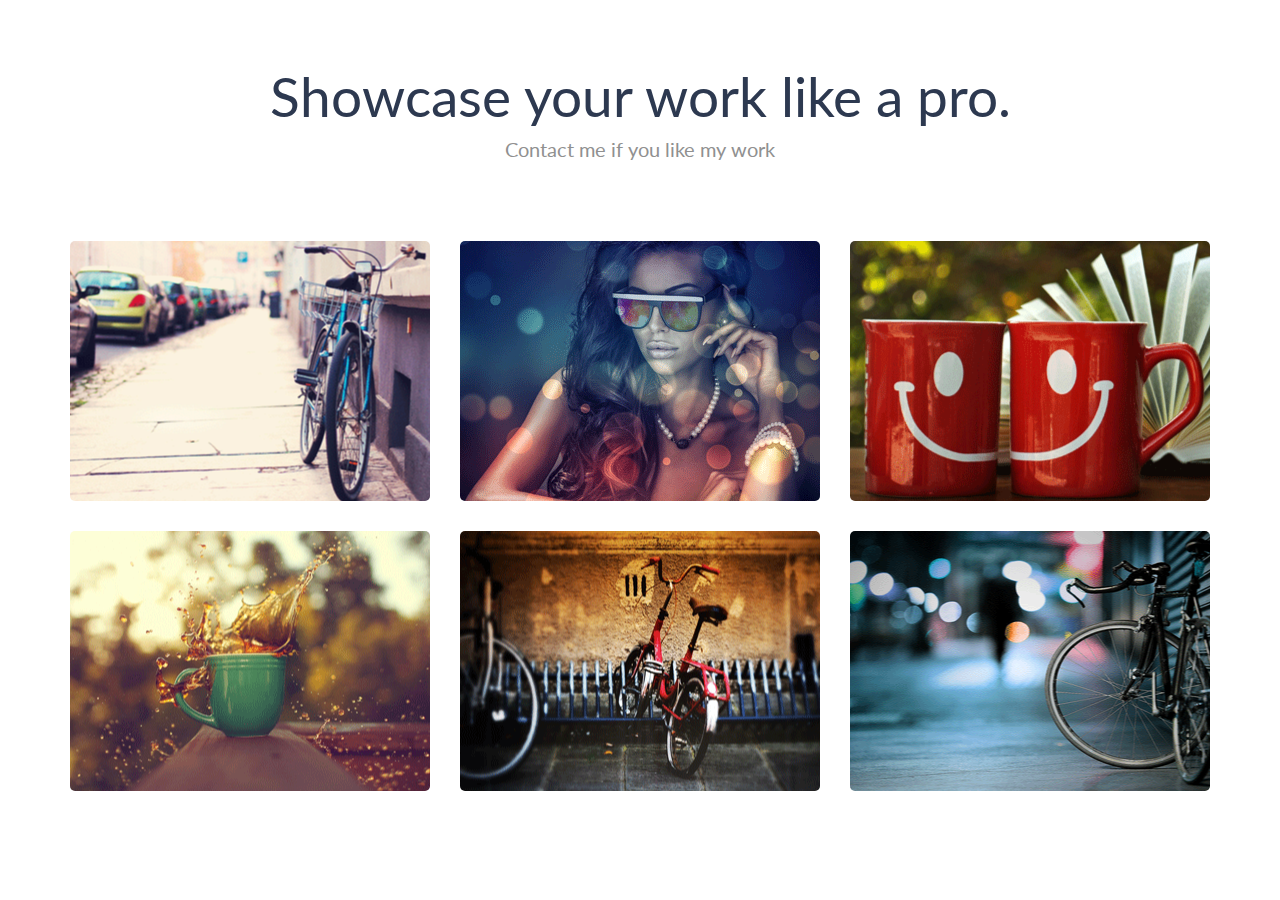
<file: s1.plopan.com/Project2/index.html>
<!DOCTYPE html>
<html lang="en">
<head>
	<meta charset="UTF-8">
	<title>Document</title>
	<link rel="stylesheet" href="style.css">
	<link href="https://fonts.googleapis.com/css?family=Lato" rel="stylesheet">	
</head>
<body>
	<div class="portfolio">
		<span class="h2">Showcase your work like a pro.</span>
		<span>Contact me if you like my work</span>
		<div class="gallery">
			<div class="item">
				<div class="img img1"></div>
				<div class="overlain">
				<button class="lens"></button>
				<button class="link"></button>
				</div>
			</div>
			<div class="item">
				<div class="img img2"></div>
				<div class="overlain">
				<button class="lens"></button>
				<button class="link"></button>
				</div>
			</div>
			<div class="item">
				<div class="img img3"></div>
				<div class="overlain">
				<button class="lens"></button>
				<button class="link"></button>
				</div>
			</div>
			<div class="item">
				<div class="img img4"></div>
				<div class="overlain">
				<button class="lens"></button>
				<button class="link"></button>
				</div>
			</div>
			<div class="item">
				<div class="img img5"></div>
				<div class="overlain">
				<button class="lens"></button>
				<button class="link"></button>
				</div>
			</div>
			<div class="item">
				<div class="img img6"></div>
				<div class="overlain">
				<button class="lens"></button>
				<button class="link"></button>
				</div>
			</div>
		</div>
		<div class="gallery_white-bg">
			<div class="gallery_full-size-picture">
				<img src="img1.gif" alt="here must be picture" class="">
				<img src="img2.gif" alt="here must be picture" class="">
				<img src="img3.gif" alt="here must be picture" class="">
				<img src="img4.gif" alt="here must be picture" class="gallery_full-size-picture_display">
				<img src="img5.gif" alt="here must be picture" class="">
				<img src="img6.gif" alt="here must be picture" class="">
				<button class="gallery_close"></button>
			</div>
		</div>
	</div>
</body>
</html>
</file>
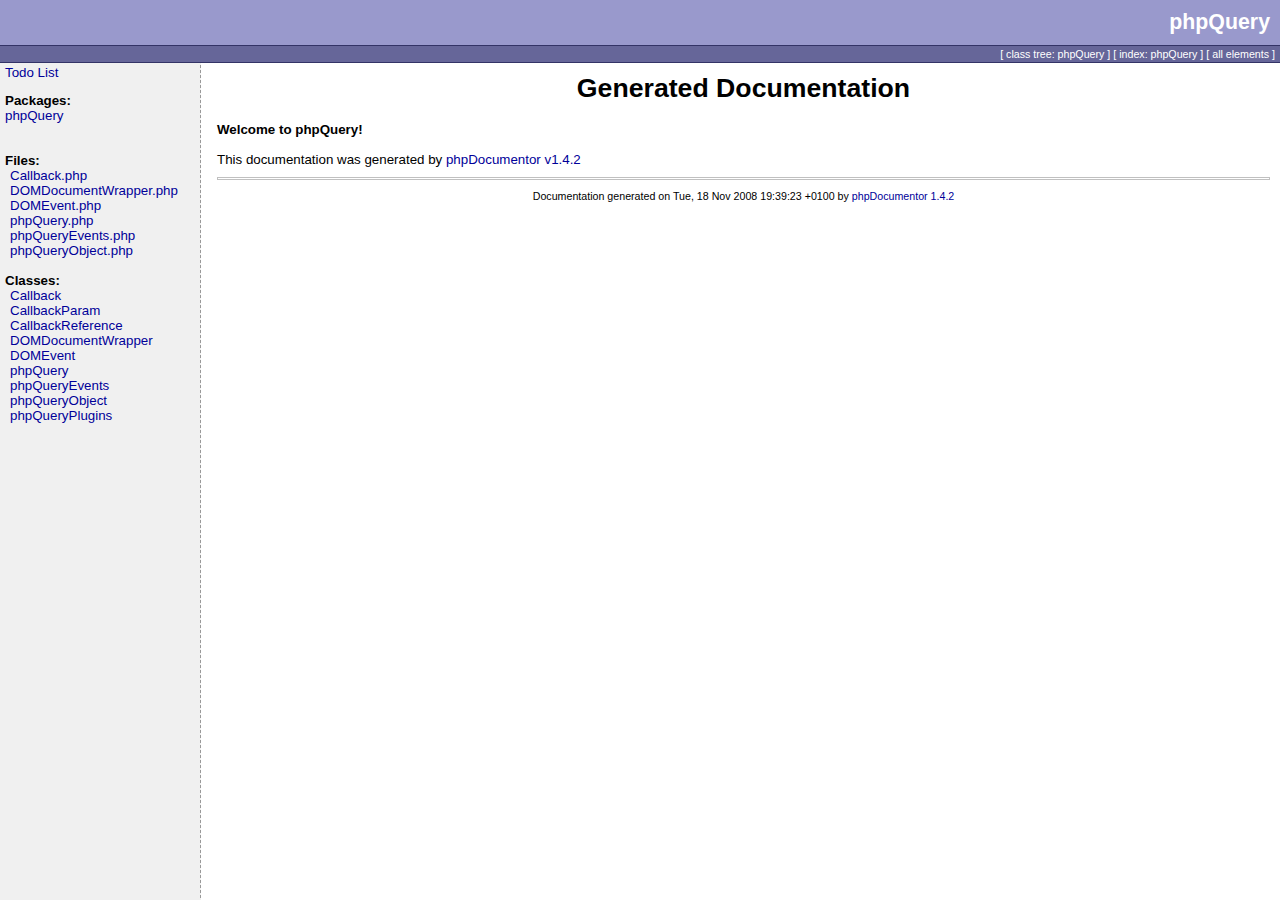
<file: s1.plopan.com/parser/phpQuery/api-reference/index.html>
<html>
<head>
<title>Generated Documentation</title>
<link rel="stylesheet" type="text/css" href="media/style.css">
</head>
<body>

<table border="0" cellspacing="0" cellpadding="0" height="48" width="100%">
  <tr>
    <td class="header_top">phpQuery</td>
  </tr>
  <tr><td class="header_line"><img src="media/empty.png" width="1" height="1" border="0" alt=""  /></td></tr>
  <tr>
    <td class="header_menu">
        
                                    
                              		  [ <a href="classtrees_phpQuery.html" class="menu">class tree: phpQuery</a> ]
		  [ <a href="elementindex_phpQuery.html" class="menu">index: phpQuery</a> ]
		  	    [ <a href="elementindex.html" class="menu">all elements</a> ]
    </td>
  </tr>
  <tr><td class="header_line"><img src="media/empty.png" width="1" height="1" border="0" alt=""  /></td></tr>
</table>

<table width="100%" border="0" cellpadding="0" cellspacing="0">
  <tr valign="top">
    <td width="200" class="menu">
	<div id="todolist">
			<p><a href="todolist.html">Todo List</a></p>
	</div>
      <b>Packages:</b><br />
              <a href="li_phpQuery.html">phpQuery</a><br />
            <br /><br />
                        <b>Files:</b><br />
      	  <div class="package">
			<a href="phpQuery/_Callback.php.html">		Callback.php
		</a><br>
			<a href="phpQuery/_DOMDocumentWrapper.php.html">		DOMDocumentWrapper.php
		</a><br>
			<a href="phpQuery/_DOMEvent.php.html">		DOMEvent.php
		</a><br>
			<a href="phpQuery/_phpQuery.php.html">		phpQuery.php
		</a><br>
			<a href="phpQuery/_phpQueryEvents.php.html">		phpQueryEvents.php
		</a><br>
			<a href="phpQuery/_phpQueryObject.php.html">		phpQueryObject.php
		</a><br>
	  </div><br />
      
      
            <b>Classes:</b><br />
        <div class="package">
		    		<a href="phpQuery/Callback.html">Callback</a><br />
	    		<a href="phpQuery/CallbackParam.html">CallbackParam</a><br />
	    		<a href="phpQuery/CallbackReference.html">CallbackReference</a><br />
	    		<a href="phpQuery/DOMDocumentWrapper.html">DOMDocumentWrapper</a><br />
	    		<a href="phpQuery/DOMEvent.html">DOMEvent</a><br />
	    		<a href="phpQuery/phpQuery.html">phpQuery</a><br />
	    		<a href="phpQuery/phpQueryEvents.html">phpQueryEvents</a><br />
	    		<a href="phpQuery/phpQueryObject.html">phpQueryObject</a><br />
	    		<a href="phpQuery/phpQueryPlugins.html">phpQueryPlugins</a><br />
	  </div>
                </td>
    <td>
      <table cellpadding="10" cellspacing="0" width="100%" border="0"><tr><td valign="top">

<div align="center"><h1>Generated Documentation</h1></div>
<b>Welcome to phpQuery!</b><br />
<br />
This documentation was generated by <a href="http://www.phpdoc.org">phpDocumentor v1.4.2</a><br />
        <div class="credit">
		    <hr />
		    Documentation generated on Tue, 18 Nov 2008 19:39:23 +0100 by <a href="http://www.phpdoc.org">phpDocumentor 1.4.2</a>
	      </div>
      </td></tr></table>
    </td>
  </tr>
</table>

</body>
</html>
</file>
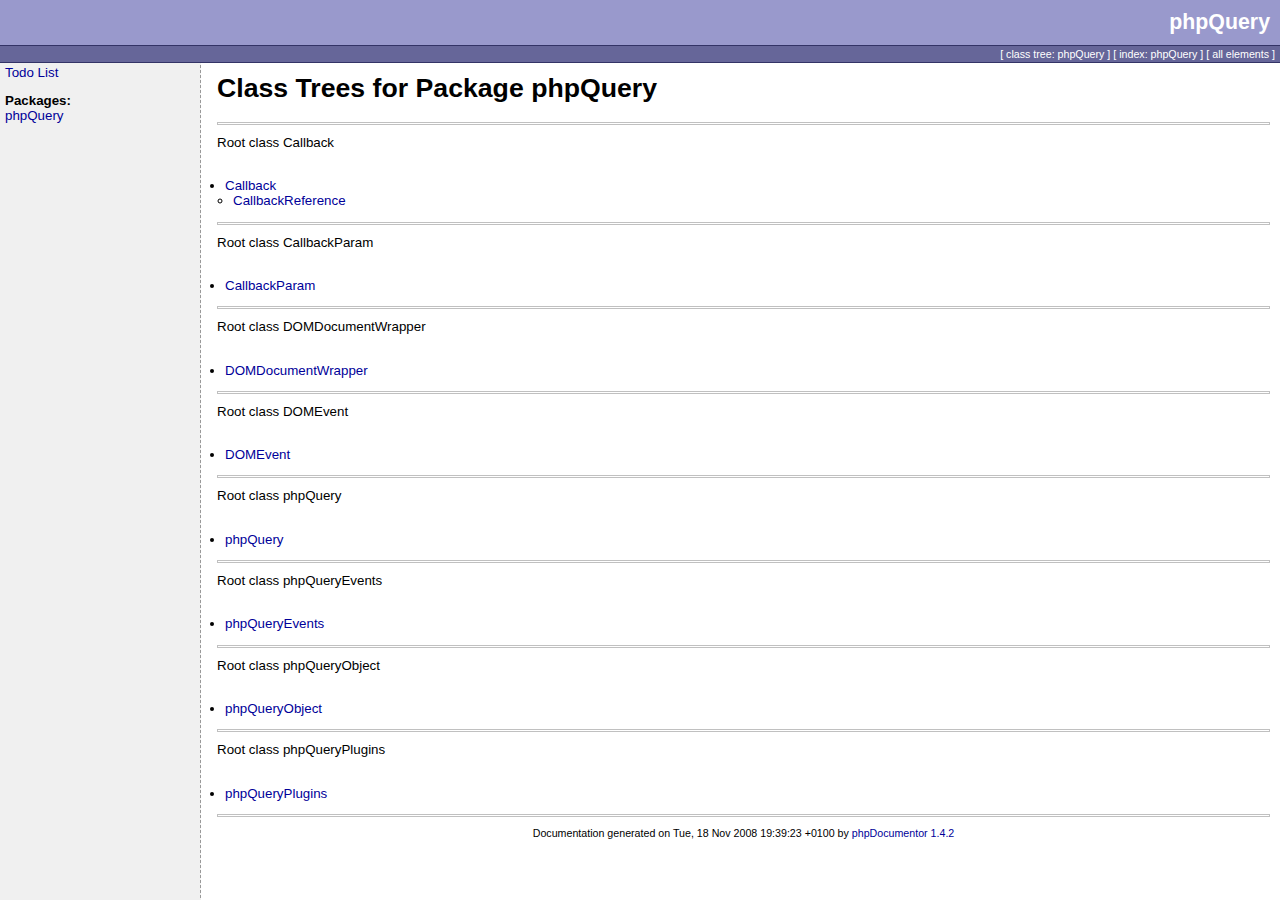
<file: s1.plopan.com/parser/phpQuery/api-reference/classtrees_phpQuery.html>
<html>
<head>
<title>Class Trees for Package phpQuery</title>
<link rel="stylesheet" type="text/css" href="media/style.css">
</head>
<body>

<table border="0" cellspacing="0" cellpadding="0" height="48" width="100%">
  <tr>
    <td class="header_top">phpQuery</td>
  </tr>
  <tr><td class="header_line"><img src="media/empty.png" width="1" height="1" border="0" alt=""  /></td></tr>
  <tr>
    <td class="header_menu">
        
                                    
                              		  [ <a href="classtrees_phpQuery.html" class="menu">class tree: phpQuery</a> ]
		  [ <a href="elementindex_phpQuery.html" class="menu">index: phpQuery</a> ]
		  	    [ <a href="elementindex.html" class="menu">all elements</a> ]
    </td>
  </tr>
  <tr><td class="header_line"><img src="media/empty.png" width="1" height="1" border="0" alt=""  /></td></tr>
</table>

<table width="100%" border="0" cellpadding="0" cellspacing="0">
  <tr valign="top">
    <td width="200" class="menu">
	<div id="todolist">
			<p><a href="todolist.html">Todo List</a></p>
	</div>
      <b>Packages:</b><br />
              <a href="li_phpQuery.html">phpQuery</a><br />
            <br /><br />
                </td>
    <td>
      <table cellpadding="10" cellspacing="0" width="100%" border="0"><tr><td valign="top">

<h1>Class Trees for Package phpQuery</h1>
<hr />
<div class="classtree">Root class Callback</div><br />
<ul>
<li><a href="phpQuery/Callback.html">Callback</a><ul>
<li><a href="phpQuery/CallbackReference.html">CallbackReference</a></li></ul></li>
</ul>

<hr />
<div class="classtree">Root class CallbackParam</div><br />
<ul>
<li><a href="phpQuery/CallbackParam.html">CallbackParam</a></li></ul>

<hr />
<div class="classtree">Root class DOMDocumentWrapper</div><br />
<ul>
<li><a href="phpQuery/DOMDocumentWrapper.html">DOMDocumentWrapper</a></li></ul>

<hr />
<div class="classtree">Root class DOMEvent</div><br />
<ul>
<li><a href="phpQuery/DOMEvent.html">DOMEvent</a></li></ul>

<hr />
<div class="classtree">Root class phpQuery</div><br />
<ul>
<li><a href="phpQuery/phpQuery.html">phpQuery</a></li></ul>

<hr />
<div class="classtree">Root class phpQueryEvents</div><br />
<ul>
<li><a href="phpQuery/phpQueryEvents.html">phpQueryEvents</a></li></ul>

<hr />
<div class="classtree">Root class phpQueryObject</div><br />
<ul>
<li><a href="phpQuery/phpQueryObject.html">phpQueryObject</a></li></ul>

<hr />
<div class="classtree">Root class phpQueryPlugins</div><br />
<ul>
<li><a href="phpQuery/phpQueryPlugins.html">phpQueryPlugins</a></li></ul>

        <div class="credit">
		    <hr />
		    Documentation generated on Tue, 18 Nov 2008 19:39:23 +0100 by <a href="http://www.phpdoc.org">phpDocumentor 1.4.2</a>
	      </div>
      </td></tr></table>
    </td>
  </tr>
</table>

</body>
</html>
</file>
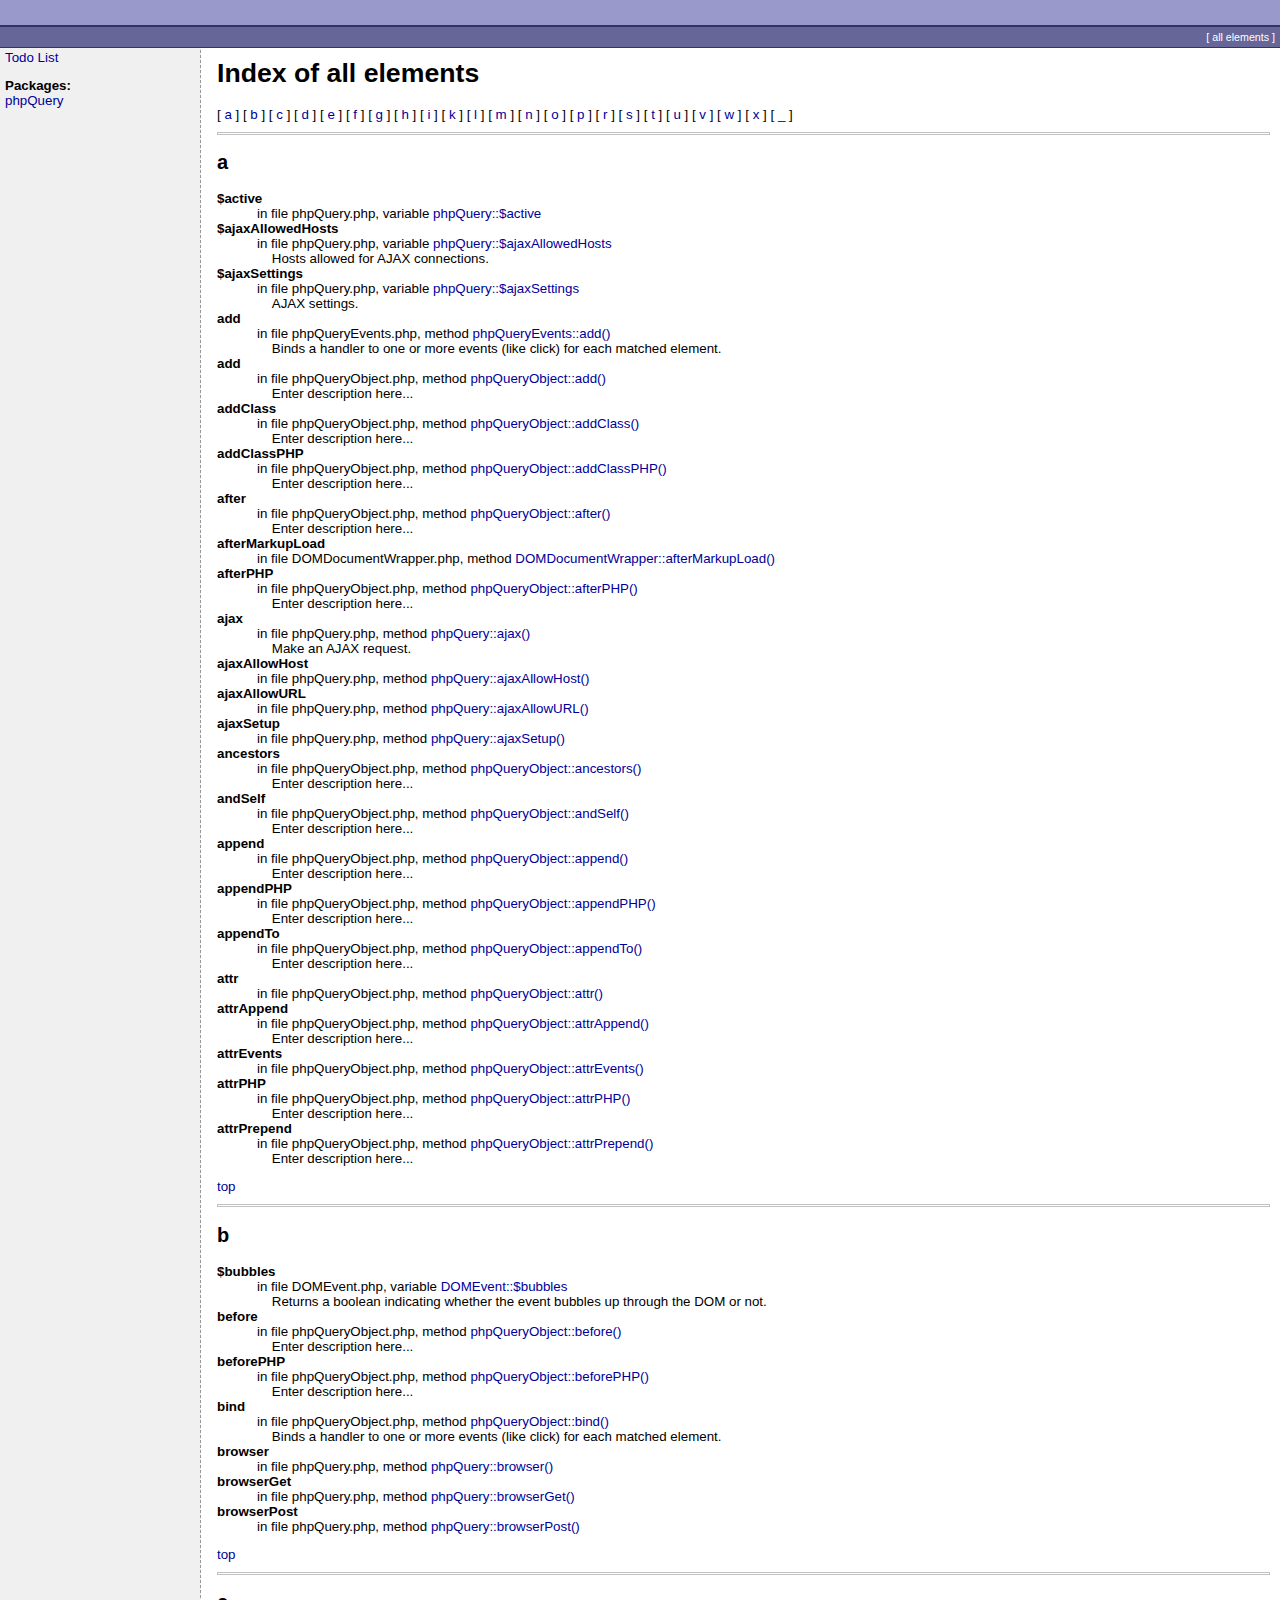
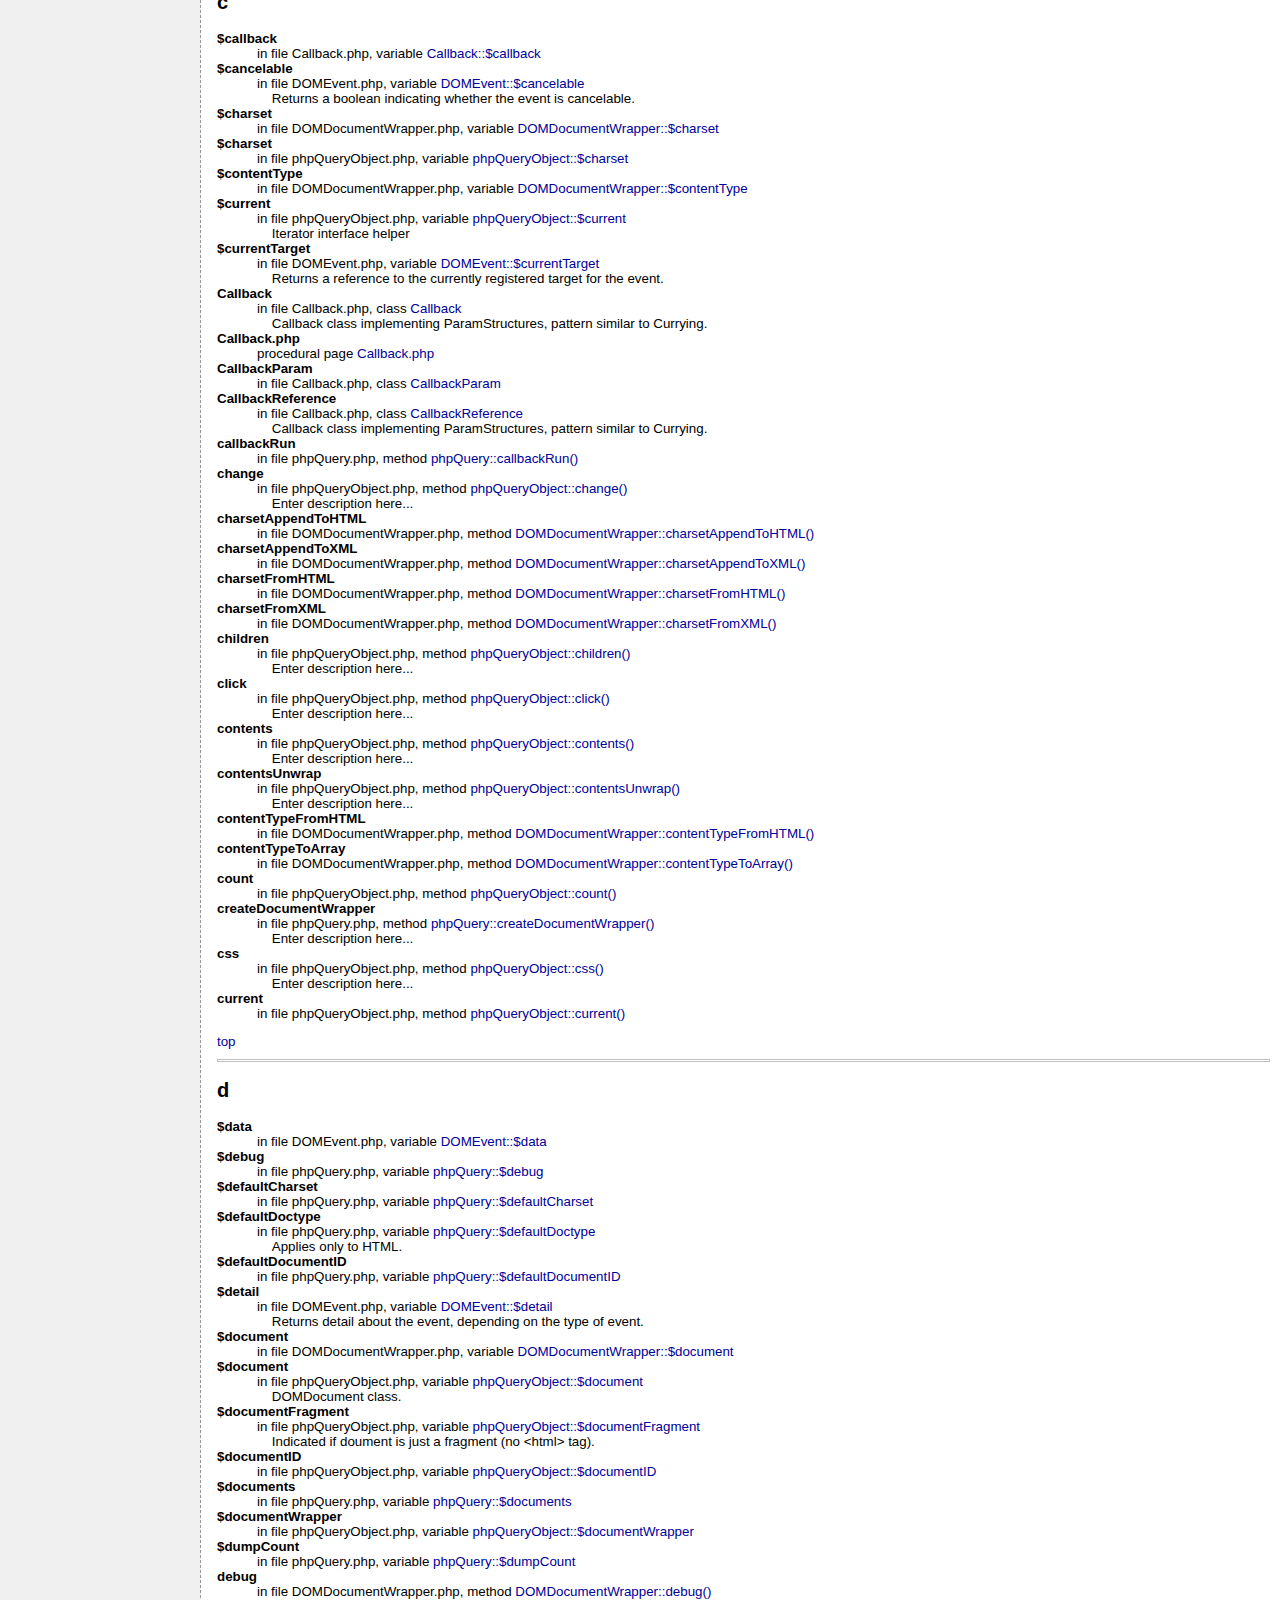
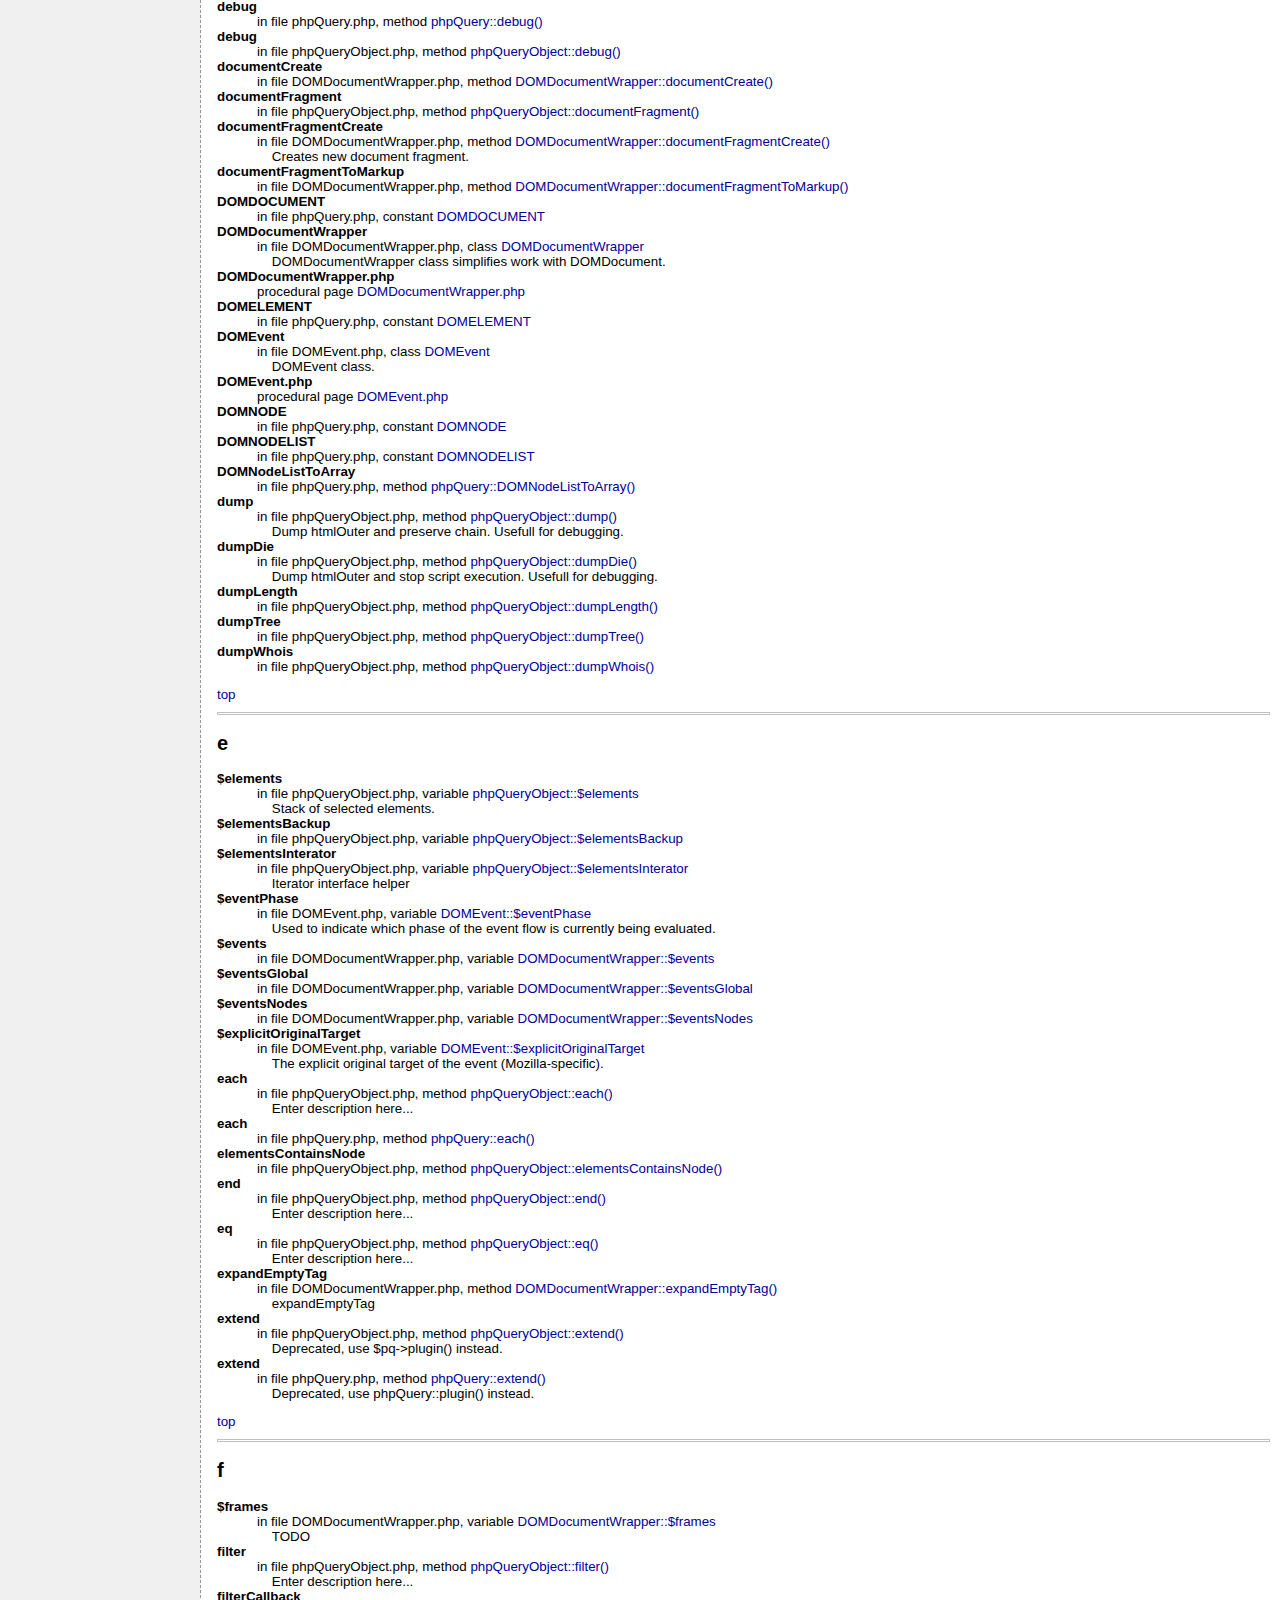
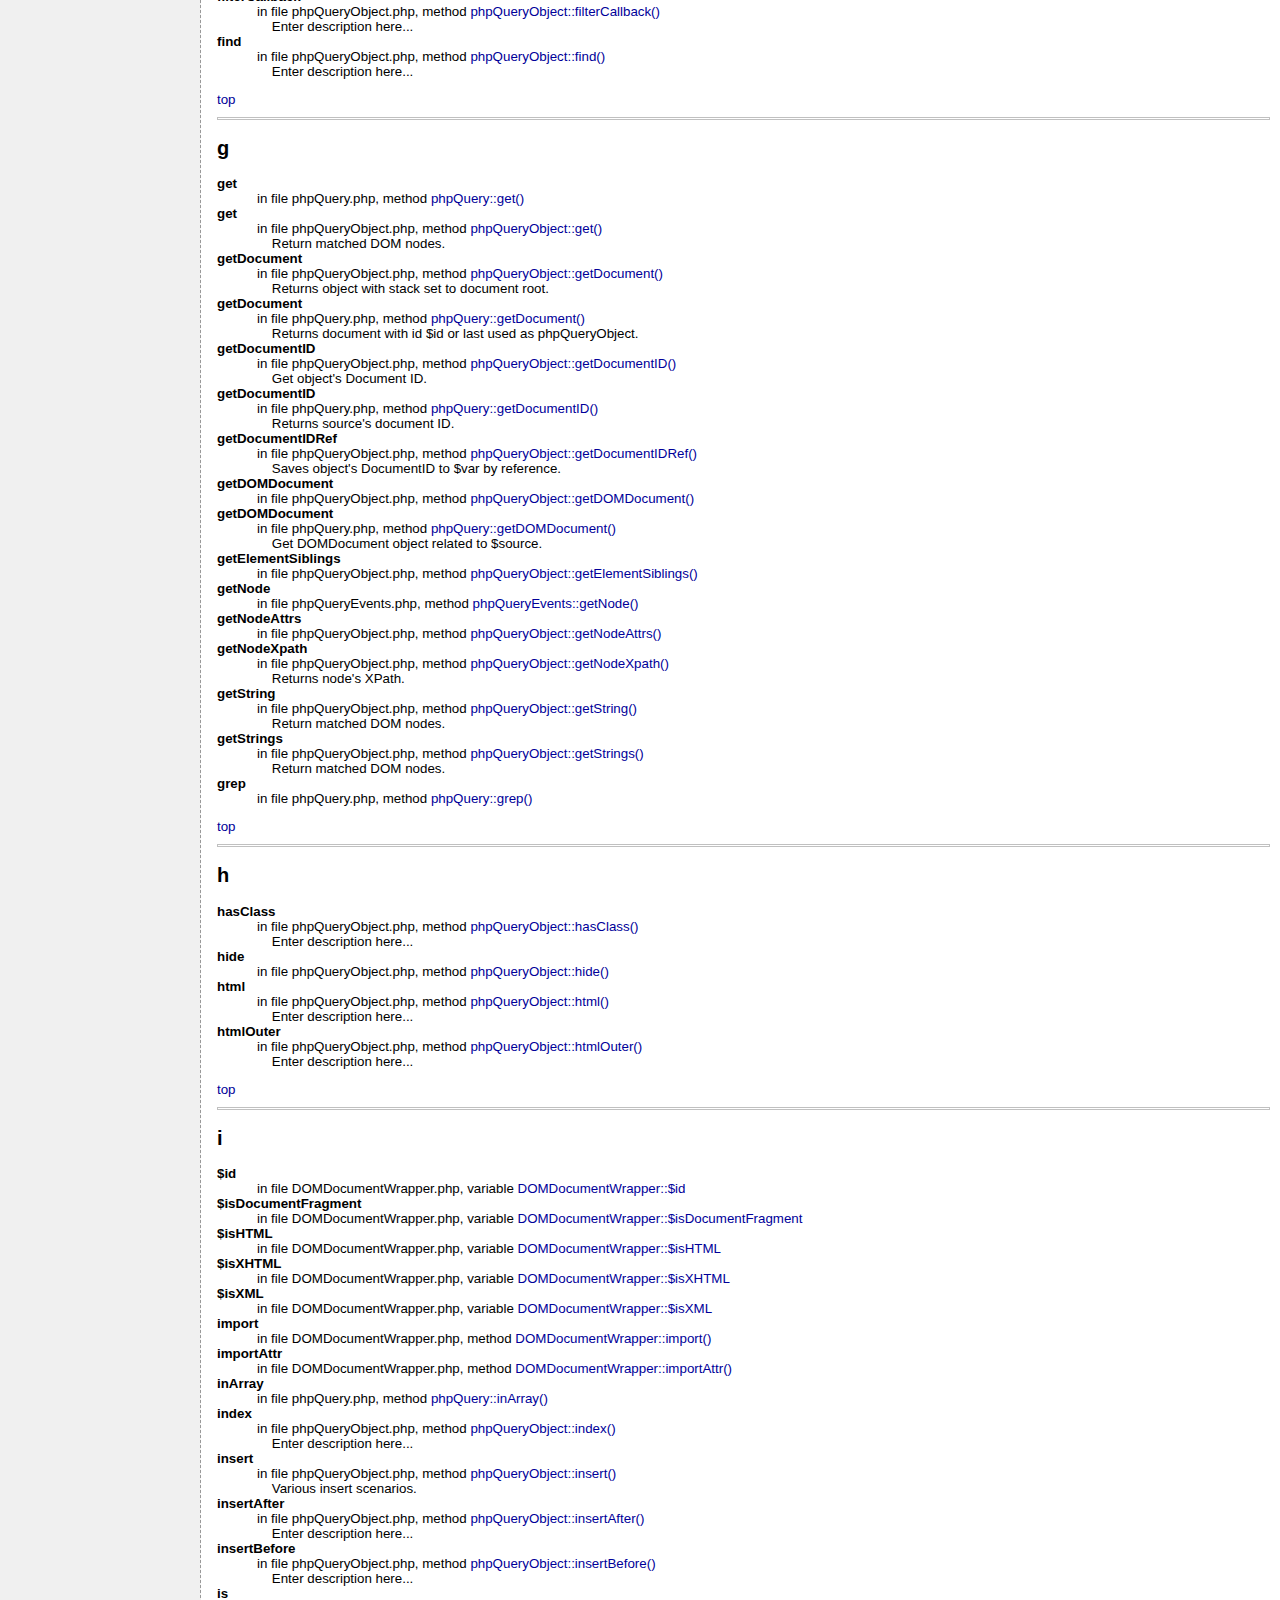
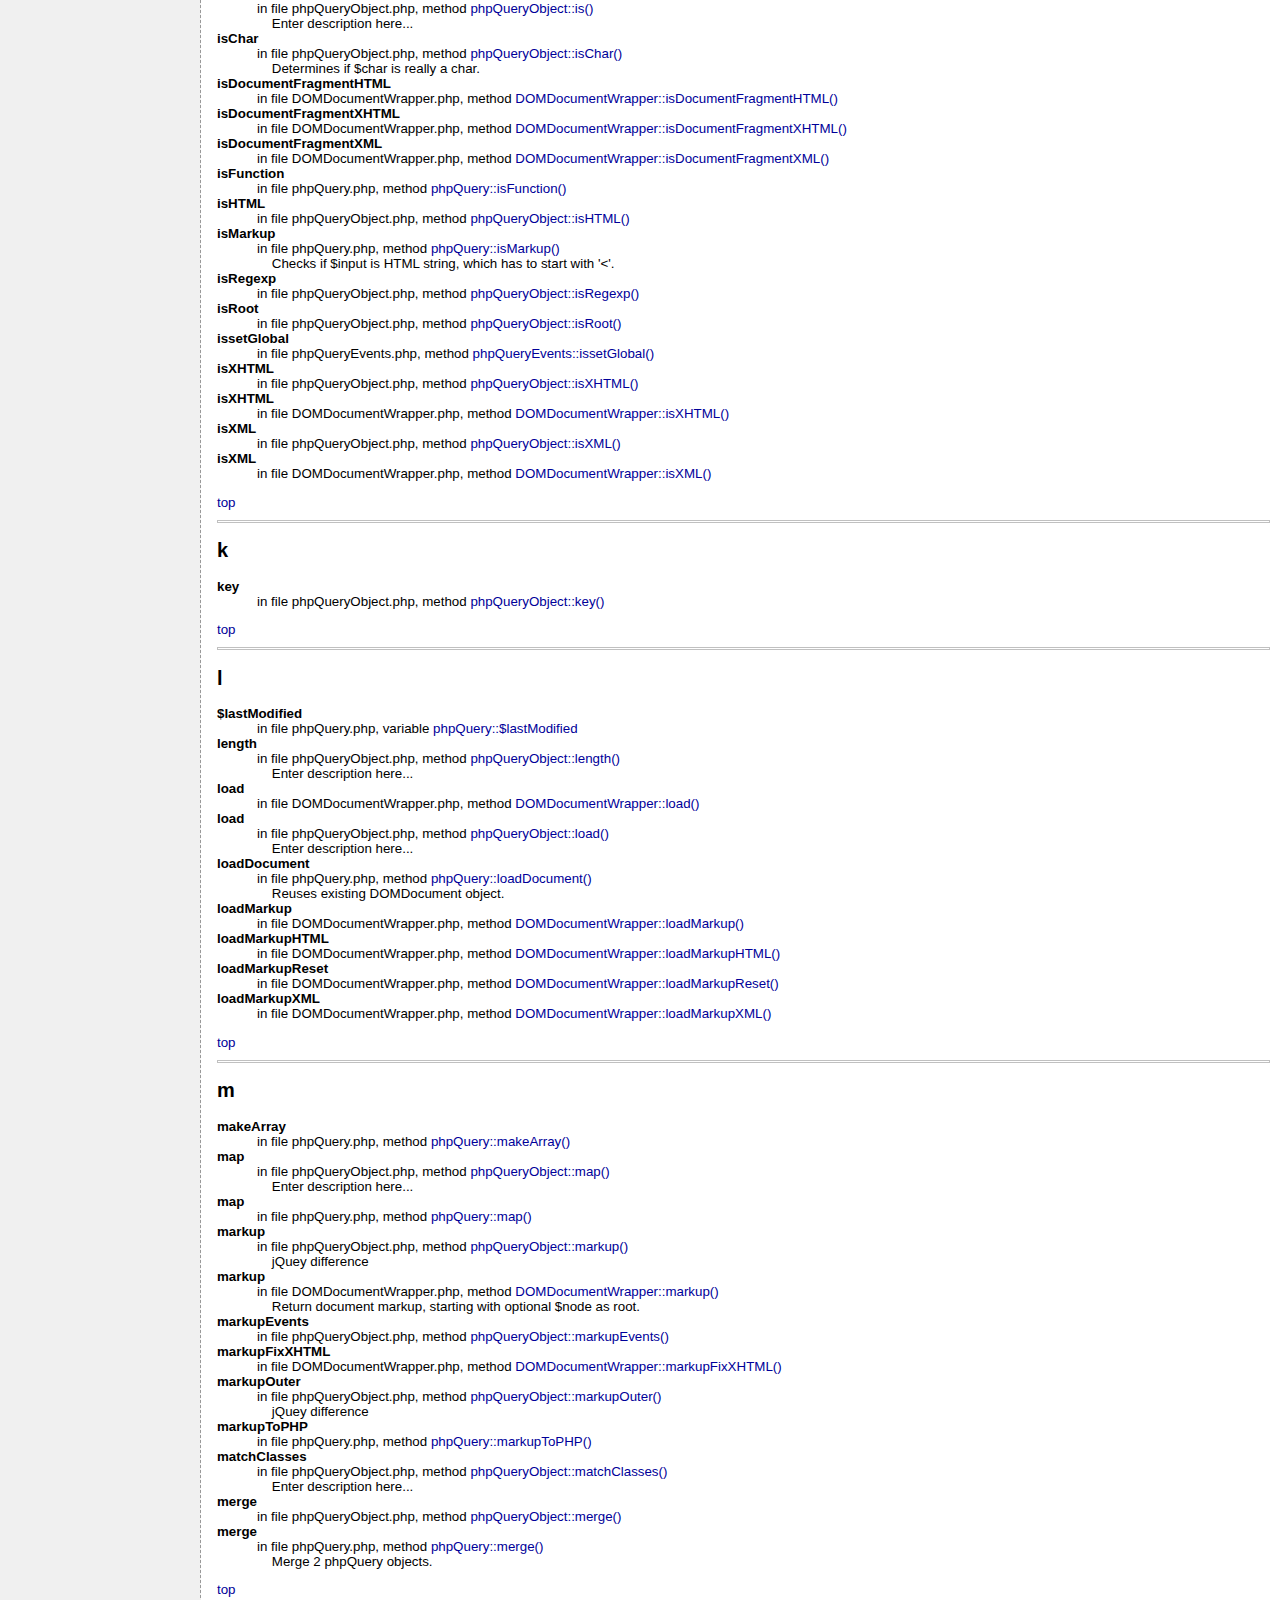
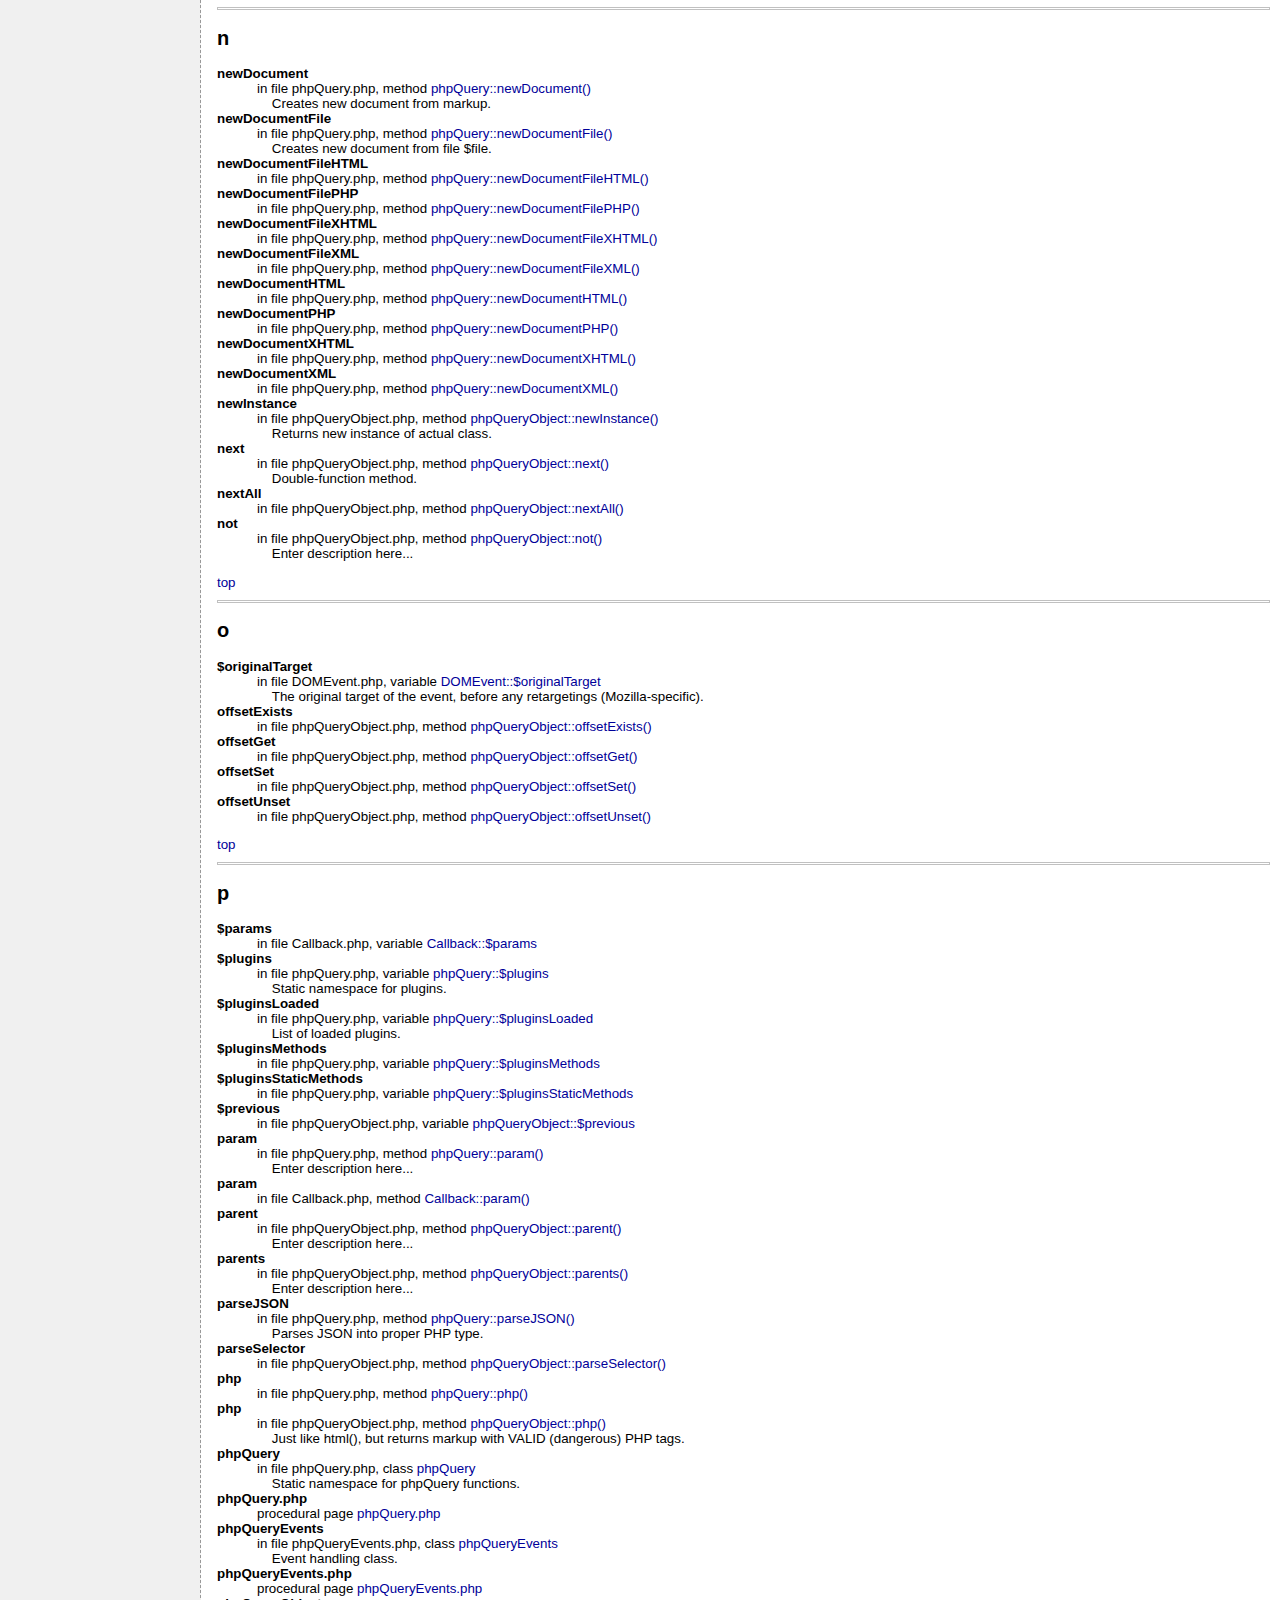
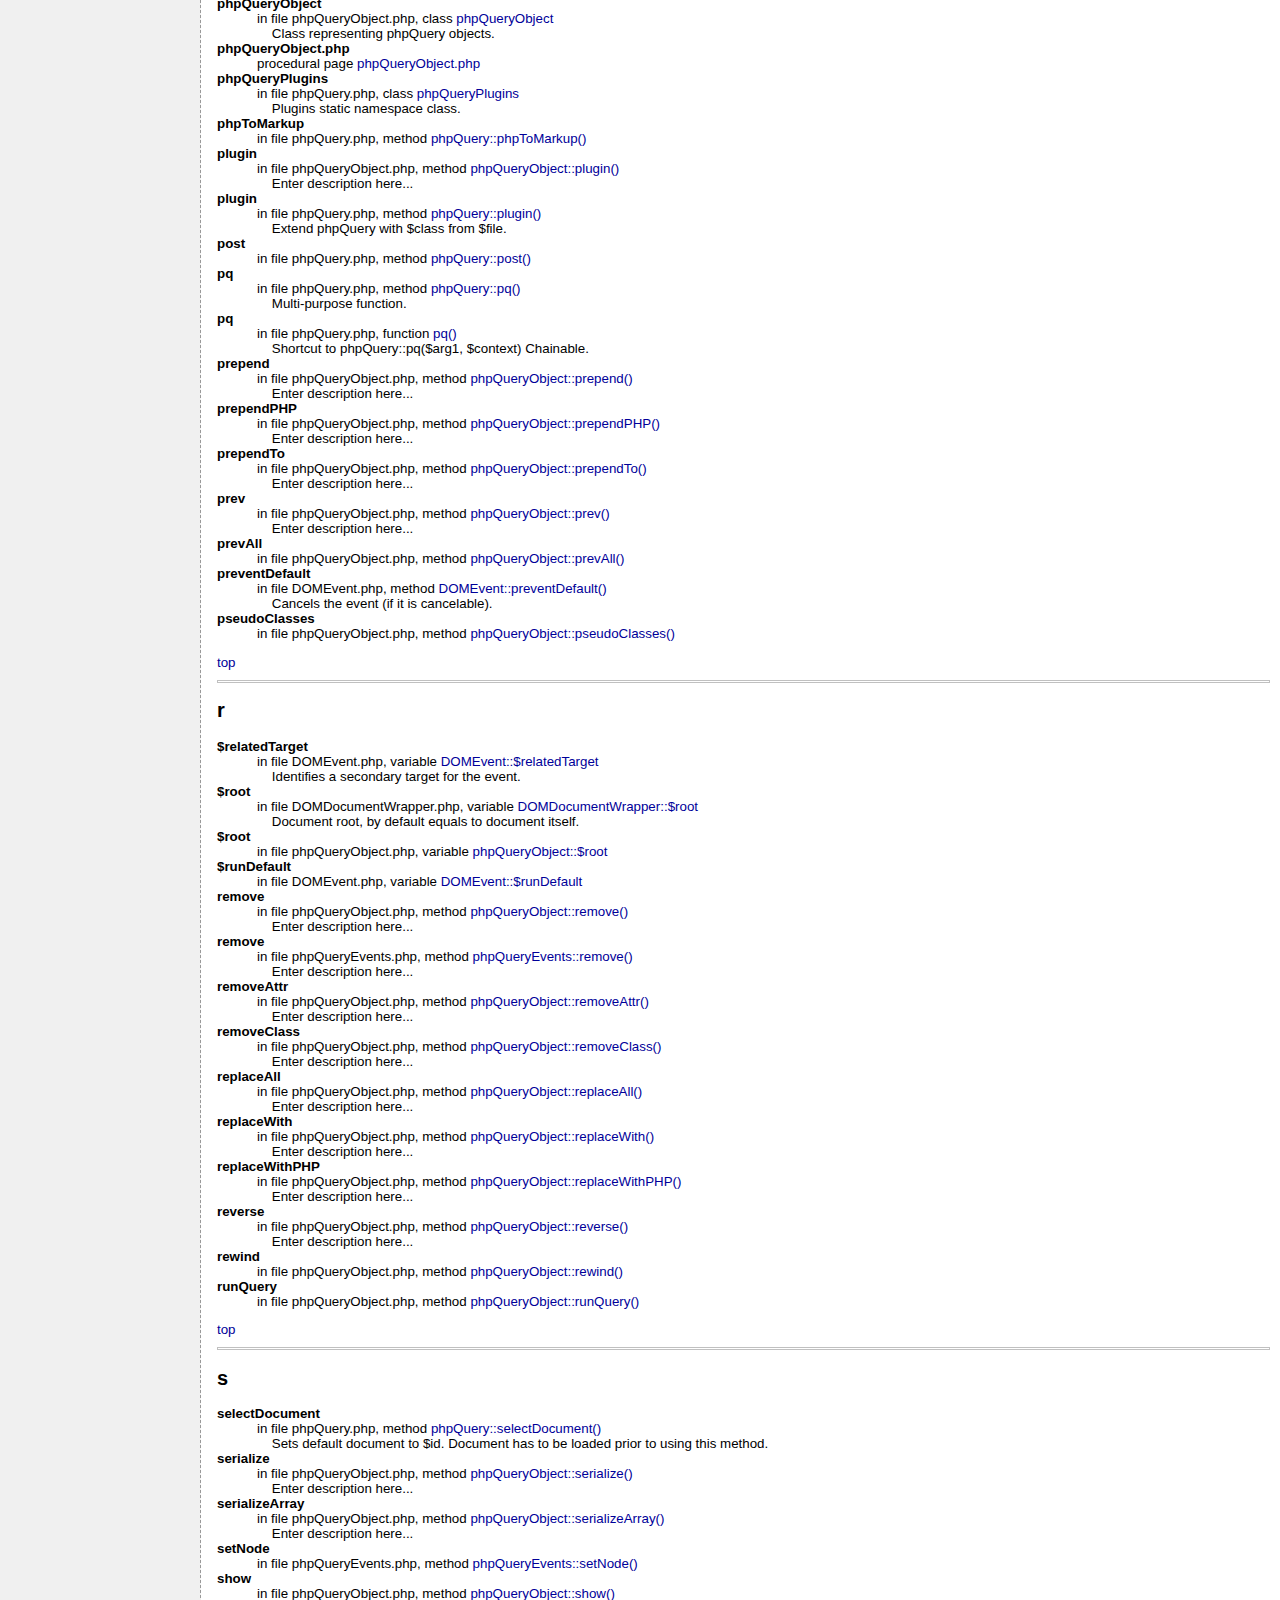
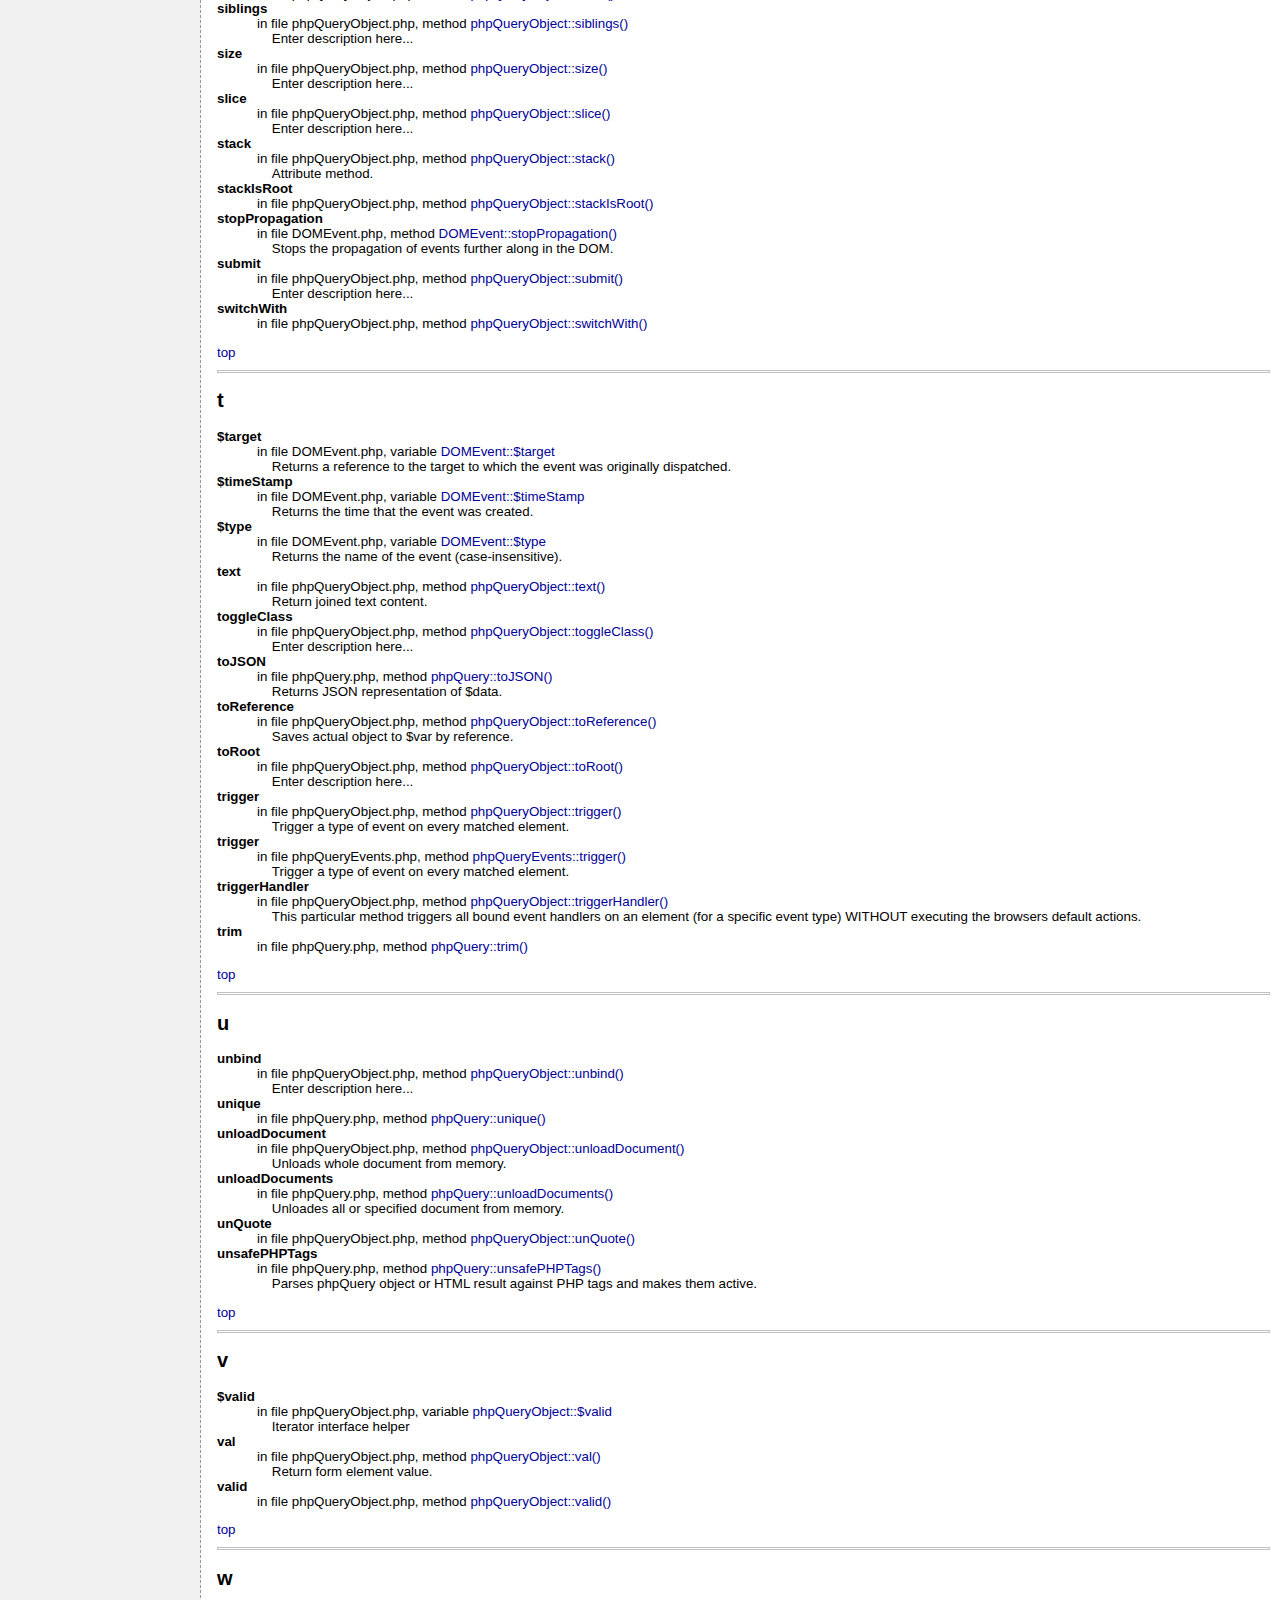
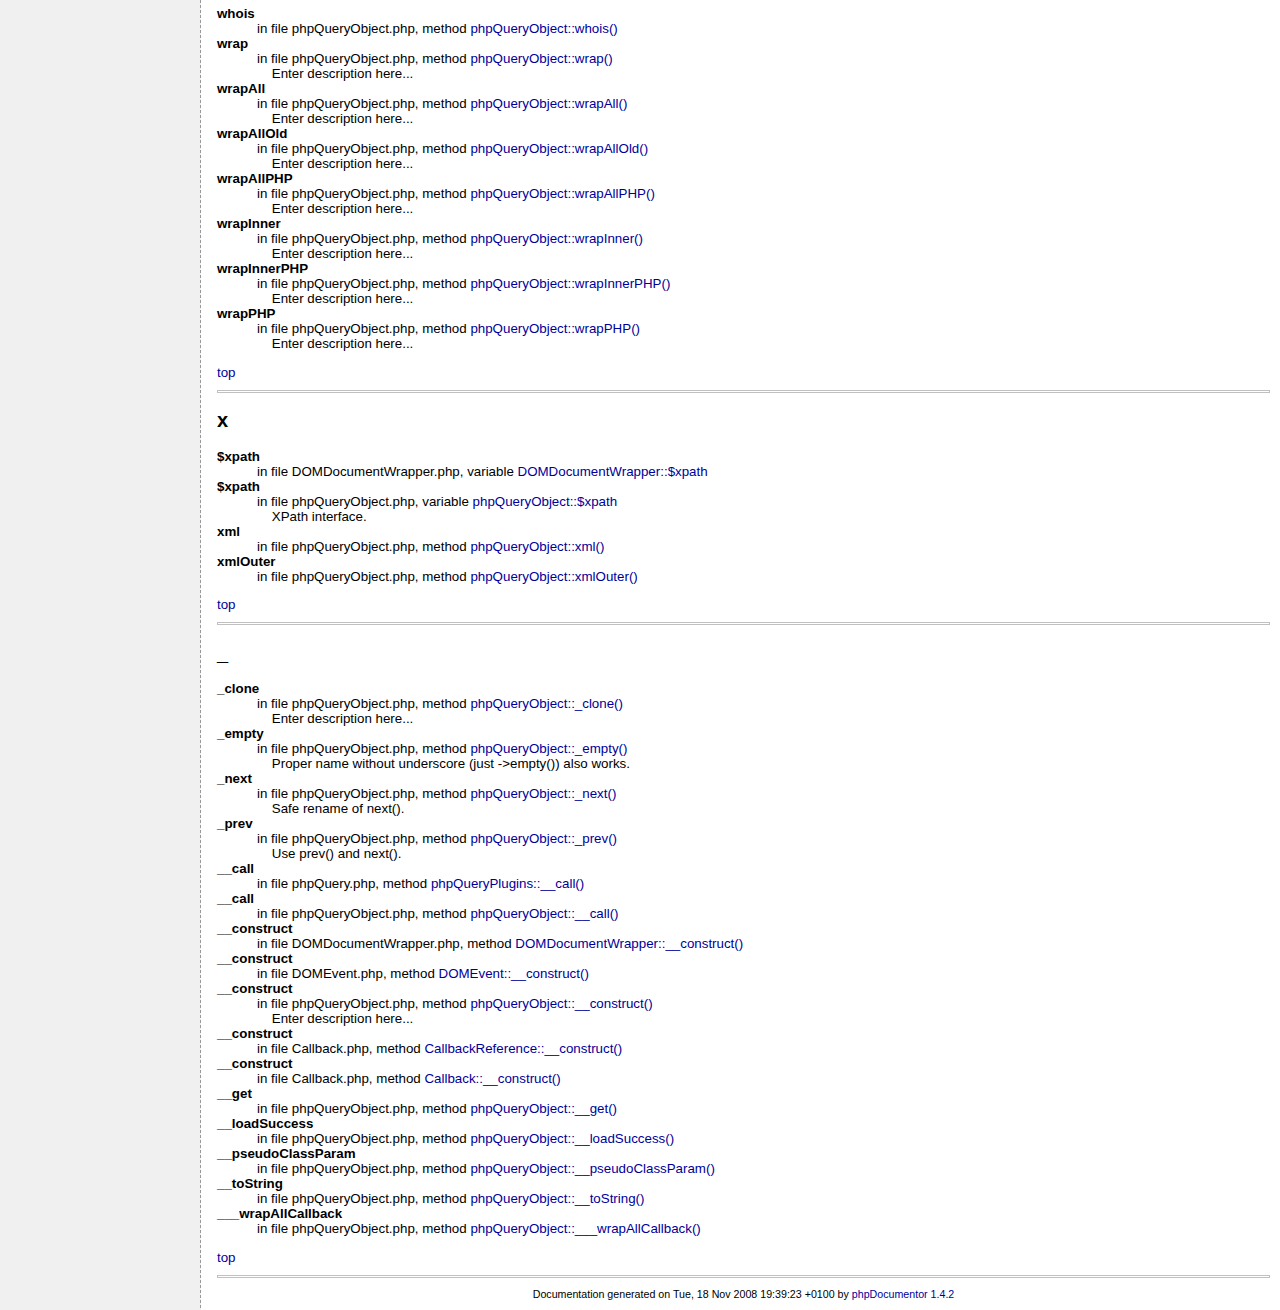
<file: s1.plopan.com/parser/phpQuery/api-reference/elementindex.html>
<html>
<head>
<title>Element Index</title>
<link rel="stylesheet" type="text/css" href="media/style.css">
</head>
<body>

<table border="0" cellspacing="0" cellpadding="0" height="48" width="100%">
  <tr>
    <td class="header_top"></td>
  </tr>
  <tr><td class="header_line"><img src="media/empty.png" width="1" height="1" border="0" alt=""  /></td></tr>
  <tr>
    <td class="header_menu">
        
                                      	    [ <a href="elementindex.html" class="menu">all elements</a> ]
    </td>
  </tr>
  <tr><td class="header_line"><img src="media/empty.png" width="1" height="1" border="0" alt=""  /></td></tr>
</table>

<table width="100%" border="0" cellpadding="0" cellspacing="0">
  <tr valign="top">
    <td width="200" class="menu">
	<div id="todolist">
			<p><a href="todolist.html">Todo List</a></p>
	</div>
      <b>Packages:</b><br />
              <a href="li_phpQuery.html">phpQuery</a><br />
            <br /><br />
                </td>
    <td>
      <table cellpadding="10" cellspacing="0" width="100%" border="0"><tr><td valign="top">

<a name="top"></a>
<h1>Index of all elements</h1>
	[ <a href="elementindex.html#a">a</a> ]
	[ <a href="elementindex.html#b">b</a> ]
	[ <a href="elementindex.html#c">c</a> ]
	[ <a href="elementindex.html#d">d</a> ]
	[ <a href="elementindex.html#e">e</a> ]
	[ <a href="elementindex.html#f">f</a> ]
	[ <a href="elementindex.html#g">g</a> ]
	[ <a href="elementindex.html#h">h</a> ]
	[ <a href="elementindex.html#i">i</a> ]
	[ <a href="elementindex.html#k">k</a> ]
	[ <a href="elementindex.html#l">l</a> ]
	[ <a href="elementindex.html#m">m</a> ]
	[ <a href="elementindex.html#n">n</a> ]
	[ <a href="elementindex.html#o">o</a> ]
	[ <a href="elementindex.html#p">p</a> ]
	[ <a href="elementindex.html#r">r</a> ]
	[ <a href="elementindex.html#s">s</a> ]
	[ <a href="elementindex.html#t">t</a> ]
	[ <a href="elementindex.html#u">u</a> ]
	[ <a href="elementindex.html#v">v</a> ]
	[ <a href="elementindex.html#w">w</a> ]
	[ <a href="elementindex.html#x">x</a> ]
	[ <a href="elementindex.html#_">_</a> ]

  <hr />
	<a name="a"></a>
	<div>
		<h2>a</h2>
		<dl>
							<dt><b>$active</b></dt>
				<dd>in file phpQuery.php, variable <a href="phpQuery/phpQuery.html#var$active">phpQuery::$active</a></dd>
							<dt><b>$ajaxAllowedHosts</b></dt>
				<dd>in file phpQuery.php, variable <a href="phpQuery/phpQuery.html#var$ajaxAllowedHosts">phpQuery::$ajaxAllowedHosts</a><br>&nbsp;&nbsp;&nbsp;&nbsp;Hosts allowed for AJAX connections.</dd>
							<dt><b>$ajaxSettings</b></dt>
				<dd>in file phpQuery.php, variable <a href="phpQuery/phpQuery.html#var$ajaxSettings">phpQuery::$ajaxSettings</a><br>&nbsp;&nbsp;&nbsp;&nbsp;AJAX settings.</dd>
							<dt><b>add</b></dt>
				<dd>in file phpQueryEvents.php, method <a href="phpQuery/phpQueryEvents.html#methodadd">phpQueryEvents::add()</a><br>&nbsp;&nbsp;&nbsp;&nbsp;Binds a handler to one or more events (like click) for each matched element.</dd>
							<dt><b>add</b></dt>
				<dd>in file phpQueryObject.php, method <a href="phpQuery/phpQueryObject.html#methodadd">phpQueryObject::add()</a><br>&nbsp;&nbsp;&nbsp;&nbsp;Enter description here...</dd>
							<dt><b>addClass</b></dt>
				<dd>in file phpQueryObject.php, method <a href="phpQuery/phpQueryObject.html#methodaddClass">phpQueryObject::addClass()</a><br>&nbsp;&nbsp;&nbsp;&nbsp;Enter description here...</dd>
							<dt><b>addClassPHP</b></dt>
				<dd>in file phpQueryObject.php, method <a href="phpQuery/phpQueryObject.html#methodaddClassPHP">phpQueryObject::addClassPHP()</a><br>&nbsp;&nbsp;&nbsp;&nbsp;Enter description here...</dd>
							<dt><b>after</b></dt>
				<dd>in file phpQueryObject.php, method <a href="phpQuery/phpQueryObject.html#methodafter">phpQueryObject::after()</a><br>&nbsp;&nbsp;&nbsp;&nbsp;Enter description here...</dd>
							<dt><b>afterMarkupLoad</b></dt>
				<dd>in file DOMDocumentWrapper.php, method <a href="phpQuery/DOMDocumentWrapper.html#methodafterMarkupLoad">DOMDocumentWrapper::afterMarkupLoad()</a></dd>
							<dt><b>afterPHP</b></dt>
				<dd>in file phpQueryObject.php, method <a href="phpQuery/phpQueryObject.html#methodafterPHP">phpQueryObject::afterPHP()</a><br>&nbsp;&nbsp;&nbsp;&nbsp;Enter description here...</dd>
							<dt><b>ajax</b></dt>
				<dd>in file phpQuery.php, method <a href="phpQuery/phpQuery.html#methodajax">phpQuery::ajax()</a><br>&nbsp;&nbsp;&nbsp;&nbsp;Make an AJAX request.</dd>
							<dt><b>ajaxAllowHost</b></dt>
				<dd>in file phpQuery.php, method <a href="phpQuery/phpQuery.html#methodajaxAllowHost">phpQuery::ajaxAllowHost()</a></dd>
							<dt><b>ajaxAllowURL</b></dt>
				<dd>in file phpQuery.php, method <a href="phpQuery/phpQuery.html#methodajaxAllowURL">phpQuery::ajaxAllowURL()</a></dd>
							<dt><b>ajaxSetup</b></dt>
				<dd>in file phpQuery.php, method <a href="phpQuery/phpQuery.html#methodajaxSetup">phpQuery::ajaxSetup()</a></dd>
							<dt><b>ancestors</b></dt>
				<dd>in file phpQueryObject.php, method <a href="phpQuery/phpQueryObject.html#methodancestors">phpQueryObject::ancestors()</a><br>&nbsp;&nbsp;&nbsp;&nbsp;Enter description here...</dd>
							<dt><b>andSelf</b></dt>
				<dd>in file phpQueryObject.php, method <a href="phpQuery/phpQueryObject.html#methodandSelf">phpQueryObject::andSelf()</a><br>&nbsp;&nbsp;&nbsp;&nbsp;Enter description here...</dd>
							<dt><b>append</b></dt>
				<dd>in file phpQueryObject.php, method <a href="phpQuery/phpQueryObject.html#methodappend">phpQueryObject::append()</a><br>&nbsp;&nbsp;&nbsp;&nbsp;Enter description here...</dd>
							<dt><b>appendPHP</b></dt>
				<dd>in file phpQueryObject.php, method <a href="phpQuery/phpQueryObject.html#methodappendPHP">phpQueryObject::appendPHP()</a><br>&nbsp;&nbsp;&nbsp;&nbsp;Enter description here...</dd>
							<dt><b>appendTo</b></dt>
				<dd>in file phpQueryObject.php, method <a href="phpQuery/phpQueryObject.html#methodappendTo">phpQueryObject::appendTo()</a><br>&nbsp;&nbsp;&nbsp;&nbsp;Enter description here...</dd>
							<dt><b>attr</b></dt>
				<dd>in file phpQueryObject.php, method <a href="phpQuery/phpQueryObject.html#methodattr">phpQueryObject::attr()</a></dd>
							<dt><b>attrAppend</b></dt>
				<dd>in file phpQueryObject.php, method <a href="phpQuery/phpQueryObject.html#methodattrAppend">phpQueryObject::attrAppend()</a><br>&nbsp;&nbsp;&nbsp;&nbsp;Enter description here...</dd>
							<dt><b>attrEvents</b></dt>
				<dd>in file phpQueryObject.php, method <a href="phpQuery/phpQueryObject.html#methodattrEvents">phpQueryObject::attrEvents()</a></dd>
							<dt><b>attrPHP</b></dt>
				<dd>in file phpQueryObject.php, method <a href="phpQuery/phpQueryObject.html#methodattrPHP">phpQueryObject::attrPHP()</a><br>&nbsp;&nbsp;&nbsp;&nbsp;Enter description here...</dd>
							<dt><b>attrPrepend</b></dt>
				<dd>in file phpQueryObject.php, method <a href="phpQuery/phpQueryObject.html#methodattrPrepend">phpQueryObject::attrPrepend()</a><br>&nbsp;&nbsp;&nbsp;&nbsp;Enter description here...</dd>
					</dl>
	</div>
	<a href="elementindex.html#top">top</a><br>
  <hr />
	<a name="b"></a>
	<div>
		<h2>b</h2>
		<dl>
							<dt><b>$bubbles</b></dt>
				<dd>in file DOMEvent.php, variable <a href="phpQuery/DOMEvent.html#var$bubbles">DOMEvent::$bubbles</a><br>&nbsp;&nbsp;&nbsp;&nbsp;Returns a boolean indicating whether the event bubbles up through the DOM or not.</dd>
							<dt><b>before</b></dt>
				<dd>in file phpQueryObject.php, method <a href="phpQuery/phpQueryObject.html#methodbefore">phpQueryObject::before()</a><br>&nbsp;&nbsp;&nbsp;&nbsp;Enter description here...</dd>
							<dt><b>beforePHP</b></dt>
				<dd>in file phpQueryObject.php, method <a href="phpQuery/phpQueryObject.html#methodbeforePHP">phpQueryObject::beforePHP()</a><br>&nbsp;&nbsp;&nbsp;&nbsp;Enter description here...</dd>
							<dt><b>bind</b></dt>
				<dd>in file phpQueryObject.php, method <a href="phpQuery/phpQueryObject.html#methodbind">phpQueryObject::bind()</a><br>&nbsp;&nbsp;&nbsp;&nbsp;Binds a handler to one or more events (like click) for each matched element.</dd>
							<dt><b>browser</b></dt>
				<dd>in file phpQuery.php, method <a href="phpQuery/phpQuery.html#methodbrowser">phpQuery::browser()</a></dd>
							<dt><b>browserGet</b></dt>
				<dd>in file phpQuery.php, method <a href="phpQuery/phpQuery.html#methodbrowserGet">phpQuery::browserGet()</a></dd>
							<dt><b>browserPost</b></dt>
				<dd>in file phpQuery.php, method <a href="phpQuery/phpQuery.html#methodbrowserPost">phpQuery::browserPost()</a></dd>
					</dl>
	</div>
	<a href="elementindex.html#top">top</a><br>
  <hr />
	<a name="c"></a>
	<div>
		<h2>c</h2>
		<dl>
							<dt><b>$callback</b></dt>
				<dd>in file Callback.php, variable <a href="phpQuery/Callback.html#var$callback">Callback::$callback</a></dd>
							<dt><b>$cancelable</b></dt>
				<dd>in file DOMEvent.php, variable <a href="phpQuery/DOMEvent.html#var$cancelable">DOMEvent::$cancelable</a><br>&nbsp;&nbsp;&nbsp;&nbsp;Returns a boolean indicating whether the event is cancelable.</dd>
							<dt><b>$charset</b></dt>
				<dd>in file DOMDocumentWrapper.php, variable <a href="phpQuery/DOMDocumentWrapper.html#var$charset">DOMDocumentWrapper::$charset</a></dd>
							<dt><b>$charset</b></dt>
				<dd>in file phpQueryObject.php, variable <a href="phpQuery/phpQueryObject.html#var$charset">phpQueryObject::$charset</a></dd>
							<dt><b>$contentType</b></dt>
				<dd>in file DOMDocumentWrapper.php, variable <a href="phpQuery/DOMDocumentWrapper.html#var$contentType">DOMDocumentWrapper::$contentType</a></dd>
							<dt><b>$current</b></dt>
				<dd>in file phpQueryObject.php, variable <a href="phpQuery/phpQueryObject.html#var$current">phpQueryObject::$current</a><br>&nbsp;&nbsp;&nbsp;&nbsp;Iterator interface helper</dd>
							<dt><b>$currentTarget</b></dt>
				<dd>in file DOMEvent.php, variable <a href="phpQuery/DOMEvent.html#var$currentTarget">DOMEvent::$currentTarget</a><br>&nbsp;&nbsp;&nbsp;&nbsp;Returns a reference to the currently registered target for the event.</dd>
							<dt><b>Callback</b></dt>
				<dd>in file Callback.php, class <a href="phpQuery/Callback.html">Callback</a><br>&nbsp;&nbsp;&nbsp;&nbsp;Callback class implementing ParamStructures, pattern similar to Currying.</dd>
							<dt><b>Callback.php</b></dt>
				<dd>procedural page <a href="phpQuery/_Callback.php.html">Callback.php</a></dd>
							<dt><b>CallbackParam</b></dt>
				<dd>in file Callback.php, class <a href="phpQuery/CallbackParam.html">CallbackParam</a></dd>
							<dt><b>CallbackReference</b></dt>
				<dd>in file Callback.php, class <a href="phpQuery/CallbackReference.html">CallbackReference</a><br>&nbsp;&nbsp;&nbsp;&nbsp;Callback class implementing ParamStructures, pattern similar to Currying.</dd>
							<dt><b>callbackRun</b></dt>
				<dd>in file phpQuery.php, method <a href="phpQuery/phpQuery.html#methodcallbackRun">phpQuery::callbackRun()</a></dd>
							<dt><b>change</b></dt>
				<dd>in file phpQueryObject.php, method <a href="phpQuery/phpQueryObject.html#methodchange">phpQueryObject::change()</a><br>&nbsp;&nbsp;&nbsp;&nbsp;Enter description here...</dd>
							<dt><b>charsetAppendToHTML</b></dt>
				<dd>in file DOMDocumentWrapper.php, method <a href="phpQuery/DOMDocumentWrapper.html#methodcharsetAppendToHTML">DOMDocumentWrapper::charsetAppendToHTML()</a></dd>
							<dt><b>charsetAppendToXML</b></dt>
				<dd>in file DOMDocumentWrapper.php, method <a href="phpQuery/DOMDocumentWrapper.html#methodcharsetAppendToXML">DOMDocumentWrapper::charsetAppendToXML()</a></dd>
							<dt><b>charsetFromHTML</b></dt>
				<dd>in file DOMDocumentWrapper.php, method <a href="phpQuery/DOMDocumentWrapper.html#methodcharsetFromHTML">DOMDocumentWrapper::charsetFromHTML()</a></dd>
							<dt><b>charsetFromXML</b></dt>
				<dd>in file DOMDocumentWrapper.php, method <a href="phpQuery/DOMDocumentWrapper.html#methodcharsetFromXML">DOMDocumentWrapper::charsetFromXML()</a></dd>
							<dt><b>children</b></dt>
				<dd>in file phpQueryObject.php, method <a href="phpQuery/phpQueryObject.html#methodchildren">phpQueryObject::children()</a><br>&nbsp;&nbsp;&nbsp;&nbsp;Enter description here...</dd>
							<dt><b>click</b></dt>
				<dd>in file phpQueryObject.php, method <a href="phpQuery/phpQueryObject.html#methodclick">phpQueryObject::click()</a><br>&nbsp;&nbsp;&nbsp;&nbsp;Enter description here...</dd>
							<dt><b>contents</b></dt>
				<dd>in file phpQueryObject.php, method <a href="phpQuery/phpQueryObject.html#methodcontents">phpQueryObject::contents()</a><br>&nbsp;&nbsp;&nbsp;&nbsp;Enter description here...</dd>
							<dt><b>contentsUnwrap</b></dt>
				<dd>in file phpQueryObject.php, method <a href="phpQuery/phpQueryObject.html#methodcontentsUnwrap">phpQueryObject::contentsUnwrap()</a><br>&nbsp;&nbsp;&nbsp;&nbsp;Enter description here...</dd>
							<dt><b>contentTypeFromHTML</b></dt>
				<dd>in file DOMDocumentWrapper.php, method <a href="phpQuery/DOMDocumentWrapper.html#methodcontentTypeFromHTML">DOMDocumentWrapper::contentTypeFromHTML()</a></dd>
							<dt><b>contentTypeToArray</b></dt>
				<dd>in file DOMDocumentWrapper.php, method <a href="phpQuery/DOMDocumentWrapper.html#methodcontentTypeToArray">DOMDocumentWrapper::contentTypeToArray()</a></dd>
							<dt><b>count</b></dt>
				<dd>in file phpQueryObject.php, method <a href="phpQuery/phpQueryObject.html#methodcount">phpQueryObject::count()</a></dd>
							<dt><b>createDocumentWrapper</b></dt>
				<dd>in file phpQuery.php, method <a href="phpQuery/phpQuery.html#methodcreateDocumentWrapper">phpQuery::createDocumentWrapper()</a><br>&nbsp;&nbsp;&nbsp;&nbsp;Enter description here...</dd>
							<dt><b>css</b></dt>
				<dd>in file phpQueryObject.php, method <a href="phpQuery/phpQueryObject.html#methodcss">phpQueryObject::css()</a><br>&nbsp;&nbsp;&nbsp;&nbsp;Enter description here...</dd>
							<dt><b>current</b></dt>
				<dd>in file phpQueryObject.php, method <a href="phpQuery/phpQueryObject.html#methodcurrent">phpQueryObject::current()</a></dd>
					</dl>
	</div>
	<a href="elementindex.html#top">top</a><br>
  <hr />
	<a name="d"></a>
	<div>
		<h2>d</h2>
		<dl>
							<dt><b>$data</b></dt>
				<dd>in file DOMEvent.php, variable <a href="phpQuery/DOMEvent.html#var$data">DOMEvent::$data</a></dd>
							<dt><b>$debug</b></dt>
				<dd>in file phpQuery.php, variable <a href="phpQuery/phpQuery.html#var$debug">phpQuery::$debug</a></dd>
							<dt><b>$defaultCharset</b></dt>
				<dd>in file phpQuery.php, variable <a href="phpQuery/phpQuery.html#var$defaultCharset">phpQuery::$defaultCharset</a></dd>
							<dt><b>$defaultDoctype</b></dt>
				<dd>in file phpQuery.php, variable <a href="phpQuery/phpQuery.html#var$defaultDoctype">phpQuery::$defaultDoctype</a><br>&nbsp;&nbsp;&nbsp;&nbsp;Applies only to HTML.</dd>
							<dt><b>$defaultDocumentID</b></dt>
				<dd>in file phpQuery.php, variable <a href="phpQuery/phpQuery.html#var$defaultDocumentID">phpQuery::$defaultDocumentID</a></dd>
							<dt><b>$detail</b></dt>
				<dd>in file DOMEvent.php, variable <a href="phpQuery/DOMEvent.html#var$detail">DOMEvent::$detail</a><br>&nbsp;&nbsp;&nbsp;&nbsp;Returns detail about the event, depending on the type of event.</dd>
							<dt><b>$document</b></dt>
				<dd>in file DOMDocumentWrapper.php, variable <a href="phpQuery/DOMDocumentWrapper.html#var$document">DOMDocumentWrapper::$document</a></dd>
							<dt><b>$document</b></dt>
				<dd>in file phpQueryObject.php, variable <a href="phpQuery/phpQueryObject.html#var$document">phpQueryObject::$document</a><br>&nbsp;&nbsp;&nbsp;&nbsp;DOMDocument class.</dd>
							<dt><b>$documentFragment</b></dt>
				<dd>in file phpQueryObject.php, variable <a href="phpQuery/phpQueryObject.html#var$documentFragment">phpQueryObject::$documentFragment</a><br>&nbsp;&nbsp;&nbsp;&nbsp;Indicated if doument is just a fragment (no &lt;html&gt; tag).</dd>
							<dt><b>$documentID</b></dt>
				<dd>in file phpQueryObject.php, variable <a href="phpQuery/phpQueryObject.html#var$documentID">phpQueryObject::$documentID</a></dd>
							<dt><b>$documents</b></dt>
				<dd>in file phpQuery.php, variable <a href="phpQuery/phpQuery.html#var$documents">phpQuery::$documents</a></dd>
							<dt><b>$documentWrapper</b></dt>
				<dd>in file phpQueryObject.php, variable <a href="phpQuery/phpQueryObject.html#var$documentWrapper">phpQueryObject::$documentWrapper</a></dd>
							<dt><b>$dumpCount</b></dt>
				<dd>in file phpQuery.php, variable <a href="phpQuery/phpQuery.html#var$dumpCount">phpQuery::$dumpCount</a></dd>
							<dt><b>debug</b></dt>
				<dd>in file DOMDocumentWrapper.php, method <a href="phpQuery/DOMDocumentWrapper.html#methoddebug">DOMDocumentWrapper::debug()</a></dd>
							<dt><b>debug</b></dt>
				<dd>in file phpQuery.php, method <a href="phpQuery/phpQuery.html#methoddebug">phpQuery::debug()</a></dd>
							<dt><b>debug</b></dt>
				<dd>in file phpQueryObject.php, method <a href="phpQuery/phpQueryObject.html#methoddebug">phpQueryObject::debug()</a></dd>
							<dt><b>documentCreate</b></dt>
				<dd>in file DOMDocumentWrapper.php, method <a href="phpQuery/DOMDocumentWrapper.html#methoddocumentCreate">DOMDocumentWrapper::documentCreate()</a></dd>
							<dt><b>documentFragment</b></dt>
				<dd>in file phpQueryObject.php, method <a href="phpQuery/phpQueryObject.html#methoddocumentFragment">phpQueryObject::documentFragment()</a></dd>
							<dt><b>documentFragmentCreate</b></dt>
				<dd>in file DOMDocumentWrapper.php, method <a href="phpQuery/DOMDocumentWrapper.html#methoddocumentFragmentCreate">DOMDocumentWrapper::documentFragmentCreate()</a><br>&nbsp;&nbsp;&nbsp;&nbsp;Creates new document fragment.</dd>
							<dt><b>documentFragmentToMarkup</b></dt>
				<dd>in file DOMDocumentWrapper.php, method <a href="phpQuery/DOMDocumentWrapper.html#methoddocumentFragmentToMarkup">DOMDocumentWrapper::documentFragmentToMarkup()</a></dd>
							<dt><b>DOMDOCUMENT</b></dt>
				<dd>in file phpQuery.php, constant <a href="phpQuery/_phpQuery.php.html#defineDOMDOCUMENT">DOMDOCUMENT</a></dd>
							<dt><b>DOMDocumentWrapper</b></dt>
				<dd>in file DOMDocumentWrapper.php, class <a href="phpQuery/DOMDocumentWrapper.html">DOMDocumentWrapper</a><br>&nbsp;&nbsp;&nbsp;&nbsp;DOMDocumentWrapper class simplifies work with DOMDocument.</dd>
							<dt><b>DOMDocumentWrapper.php</b></dt>
				<dd>procedural page <a href="phpQuery/_DOMDocumentWrapper.php.html">DOMDocumentWrapper.php</a></dd>
							<dt><b>DOMELEMENT</b></dt>
				<dd>in file phpQuery.php, constant <a href="phpQuery/_phpQuery.php.html#defineDOMELEMENT">DOMELEMENT</a></dd>
							<dt><b>DOMEvent</b></dt>
				<dd>in file DOMEvent.php, class <a href="phpQuery/DOMEvent.html">DOMEvent</a><br>&nbsp;&nbsp;&nbsp;&nbsp;DOMEvent class.</dd>
							<dt><b>DOMEvent.php</b></dt>
				<dd>procedural page <a href="phpQuery/_DOMEvent.php.html">DOMEvent.php</a></dd>
							<dt><b>DOMNODE</b></dt>
				<dd>in file phpQuery.php, constant <a href="phpQuery/_phpQuery.php.html#defineDOMNODE">DOMNODE</a></dd>
							<dt><b>DOMNODELIST</b></dt>
				<dd>in file phpQuery.php, constant <a href="phpQuery/_phpQuery.php.html#defineDOMNODELIST">DOMNODELIST</a></dd>
							<dt><b>DOMNodeListToArray</b></dt>
				<dd>in file phpQuery.php, method <a href="phpQuery/phpQuery.html#methodDOMNodeListToArray">phpQuery::DOMNodeListToArray()</a></dd>
							<dt><b>dump</b></dt>
				<dd>in file phpQueryObject.php, method <a href="phpQuery/phpQueryObject.html#methoddump">phpQueryObject::dump()</a><br>&nbsp;&nbsp;&nbsp;&nbsp;Dump htmlOuter and preserve chain. Usefull for debugging.</dd>
							<dt><b>dumpDie</b></dt>
				<dd>in file phpQueryObject.php, method <a href="phpQuery/phpQueryObject.html#methoddumpDie">phpQueryObject::dumpDie()</a><br>&nbsp;&nbsp;&nbsp;&nbsp;Dump htmlOuter and stop script execution. Usefull for debugging.</dd>
							<dt><b>dumpLength</b></dt>
				<dd>in file phpQueryObject.php, method <a href="phpQuery/phpQueryObject.html#methoddumpLength">phpQueryObject::dumpLength()</a></dd>
							<dt><b>dumpTree</b></dt>
				<dd>in file phpQueryObject.php, method <a href="phpQuery/phpQueryObject.html#methoddumpTree">phpQueryObject::dumpTree()</a></dd>
							<dt><b>dumpWhois</b></dt>
				<dd>in file phpQueryObject.php, method <a href="phpQuery/phpQueryObject.html#methoddumpWhois">phpQueryObject::dumpWhois()</a></dd>
					</dl>
	</div>
	<a href="elementindex.html#top">top</a><br>
  <hr />
	<a name="e"></a>
	<div>
		<h2>e</h2>
		<dl>
							<dt><b>$elements</b></dt>
				<dd>in file phpQueryObject.php, variable <a href="phpQuery/phpQueryObject.html#var$elements">phpQueryObject::$elements</a><br>&nbsp;&nbsp;&nbsp;&nbsp;Stack of selected elements.</dd>
							<dt><b>$elementsBackup</b></dt>
				<dd>in file phpQueryObject.php, variable <a href="phpQuery/phpQueryObject.html#var$elementsBackup">phpQueryObject::$elementsBackup</a></dd>
							<dt><b>$elementsInterator</b></dt>
				<dd>in file phpQueryObject.php, variable <a href="phpQuery/phpQueryObject.html#var$elementsInterator">phpQueryObject::$elementsInterator</a><br>&nbsp;&nbsp;&nbsp;&nbsp;Iterator interface helper</dd>
							<dt><b>$eventPhase</b></dt>
				<dd>in file DOMEvent.php, variable <a href="phpQuery/DOMEvent.html#var$eventPhase">DOMEvent::$eventPhase</a><br>&nbsp;&nbsp;&nbsp;&nbsp;Used to indicate which phase of the event flow is currently being evaluated.</dd>
							<dt><b>$events</b></dt>
				<dd>in file DOMDocumentWrapper.php, variable <a href="phpQuery/DOMDocumentWrapper.html#var$events">DOMDocumentWrapper::$events</a></dd>
							<dt><b>$eventsGlobal</b></dt>
				<dd>in file DOMDocumentWrapper.php, variable <a href="phpQuery/DOMDocumentWrapper.html#var$eventsGlobal">DOMDocumentWrapper::$eventsGlobal</a></dd>
							<dt><b>$eventsNodes</b></dt>
				<dd>in file DOMDocumentWrapper.php, variable <a href="phpQuery/DOMDocumentWrapper.html#var$eventsNodes">DOMDocumentWrapper::$eventsNodes</a></dd>
							<dt><b>$explicitOriginalTarget</b></dt>
				<dd>in file DOMEvent.php, variable <a href="phpQuery/DOMEvent.html#var$explicitOriginalTarget">DOMEvent::$explicitOriginalTarget</a><br>&nbsp;&nbsp;&nbsp;&nbsp;The explicit original target of the event (Mozilla-specific).</dd>
							<dt><b>each</b></dt>
				<dd>in file phpQueryObject.php, method <a href="phpQuery/phpQueryObject.html#methodeach">phpQueryObject::each()</a><br>&nbsp;&nbsp;&nbsp;&nbsp;Enter description here...</dd>
							<dt><b>each</b></dt>
				<dd>in file phpQuery.php, method <a href="phpQuery/phpQuery.html#methodeach">phpQuery::each()</a></dd>
							<dt><b>elementsContainsNode</b></dt>
				<dd>in file phpQueryObject.php, method <a href="phpQuery/phpQueryObject.html#methodelementsContainsNode">phpQueryObject::elementsContainsNode()</a></dd>
							<dt><b>end</b></dt>
				<dd>in file phpQueryObject.php, method <a href="phpQuery/phpQueryObject.html#methodend">phpQueryObject::end()</a><br>&nbsp;&nbsp;&nbsp;&nbsp;Enter description here...</dd>
							<dt><b>eq</b></dt>
				<dd>in file phpQueryObject.php, method <a href="phpQuery/phpQueryObject.html#methodeq">phpQueryObject::eq()</a><br>&nbsp;&nbsp;&nbsp;&nbsp;Enter description here...</dd>
							<dt><b>expandEmptyTag</b></dt>
				<dd>in file DOMDocumentWrapper.php, method <a href="phpQuery/DOMDocumentWrapper.html#methodexpandEmptyTag">DOMDocumentWrapper::expandEmptyTag()</a><br>&nbsp;&nbsp;&nbsp;&nbsp;expandEmptyTag</dd>
							<dt><b>extend</b></dt>
				<dd>in file phpQueryObject.php, method <a href="phpQuery/phpQueryObject.html#methodextend">phpQueryObject::extend()</a><br>&nbsp;&nbsp;&nbsp;&nbsp;Deprecated, use $pq-&gt;plugin() instead.</dd>
							<dt><b>extend</b></dt>
				<dd>in file phpQuery.php, method <a href="phpQuery/phpQuery.html#methodextend">phpQuery::extend()</a><br>&nbsp;&nbsp;&nbsp;&nbsp;Deprecated, use phpQuery::plugin() instead.</dd>
					</dl>
	</div>
	<a href="elementindex.html#top">top</a><br>
  <hr />
	<a name="f"></a>
	<div>
		<h2>f</h2>
		<dl>
							<dt><b>$frames</b></dt>
				<dd>in file DOMDocumentWrapper.php, variable <a href="phpQuery/DOMDocumentWrapper.html#var$frames">DOMDocumentWrapper::$frames</a><br>&nbsp;&nbsp;&nbsp;&nbsp;TODO</dd>
							<dt><b>filter</b></dt>
				<dd>in file phpQueryObject.php, method <a href="phpQuery/phpQueryObject.html#methodfilter">phpQueryObject::filter()</a><br>&nbsp;&nbsp;&nbsp;&nbsp;Enter description here...</dd>
							<dt><b>filterCallback</b></dt>
				<dd>in file phpQueryObject.php, method <a href="phpQuery/phpQueryObject.html#methodfilterCallback">phpQueryObject::filterCallback()</a><br>&nbsp;&nbsp;&nbsp;&nbsp;Enter description here...</dd>
							<dt><b>find</b></dt>
				<dd>in file phpQueryObject.php, method <a href="phpQuery/phpQueryObject.html#methodfind">phpQueryObject::find()</a><br>&nbsp;&nbsp;&nbsp;&nbsp;Enter description here...</dd>
					</dl>
	</div>
	<a href="elementindex.html#top">top</a><br>
  <hr />
	<a name="g"></a>
	<div>
		<h2>g</h2>
		<dl>
							<dt><b>get</b></dt>
				<dd>in file phpQuery.php, method <a href="phpQuery/phpQuery.html#methodget">phpQuery::get()</a></dd>
							<dt><b>get</b></dt>
				<dd>in file phpQueryObject.php, method <a href="phpQuery/phpQueryObject.html#methodget">phpQueryObject::get()</a><br>&nbsp;&nbsp;&nbsp;&nbsp;Return matched DOM nodes.</dd>
							<dt><b>getDocument</b></dt>
				<dd>in file phpQueryObject.php, method <a href="phpQuery/phpQueryObject.html#methodgetDocument">phpQueryObject::getDocument()</a><br>&nbsp;&nbsp;&nbsp;&nbsp;Returns object with stack set to document root.</dd>
							<dt><b>getDocument</b></dt>
				<dd>in file phpQuery.php, method <a href="phpQuery/phpQuery.html#methodgetDocument">phpQuery::getDocument()</a><br>&nbsp;&nbsp;&nbsp;&nbsp;Returns document with id $id or last used as phpQueryObject.</dd>
							<dt><b>getDocumentID</b></dt>
				<dd>in file phpQueryObject.php, method <a href="phpQuery/phpQueryObject.html#methodgetDocumentID">phpQueryObject::getDocumentID()</a><br>&nbsp;&nbsp;&nbsp;&nbsp;Get object's Document ID.</dd>
							<dt><b>getDocumentID</b></dt>
				<dd>in file phpQuery.php, method <a href="phpQuery/phpQuery.html#methodgetDocumentID">phpQuery::getDocumentID()</a><br>&nbsp;&nbsp;&nbsp;&nbsp;Returns source's document ID.</dd>
							<dt><b>getDocumentIDRef</b></dt>
				<dd>in file phpQueryObject.php, method <a href="phpQuery/phpQueryObject.html#methodgetDocumentIDRef">phpQueryObject::getDocumentIDRef()</a><br>&nbsp;&nbsp;&nbsp;&nbsp;Saves object's DocumentID to $var by reference.</dd>
							<dt><b>getDOMDocument</b></dt>
				<dd>in file phpQueryObject.php, method <a href="phpQuery/phpQueryObject.html#methodgetDOMDocument">phpQueryObject::getDOMDocument()</a></dd>
							<dt><b>getDOMDocument</b></dt>
				<dd>in file phpQuery.php, method <a href="phpQuery/phpQuery.html#methodgetDOMDocument">phpQuery::getDOMDocument()</a><br>&nbsp;&nbsp;&nbsp;&nbsp;Get DOMDocument object related to $source.</dd>
							<dt><b>getElementSiblings</b></dt>
				<dd>in file phpQueryObject.php, method <a href="phpQuery/phpQueryObject.html#methodgetElementSiblings">phpQueryObject::getElementSiblings()</a></dd>
							<dt><b>getNode</b></dt>
				<dd>in file phpQueryEvents.php, method <a href="phpQuery/phpQueryEvents.html#methodgetNode">phpQueryEvents::getNode()</a></dd>
							<dt><b>getNodeAttrs</b></dt>
				<dd>in file phpQueryObject.php, method <a href="phpQuery/phpQueryObject.html#methodgetNodeAttrs">phpQueryObject::getNodeAttrs()</a></dd>
							<dt><b>getNodeXpath</b></dt>
				<dd>in file phpQueryObject.php, method <a href="phpQuery/phpQueryObject.html#methodgetNodeXpath">phpQueryObject::getNodeXpath()</a><br>&nbsp;&nbsp;&nbsp;&nbsp;Returns node's XPath.</dd>
							<dt><b>getString</b></dt>
				<dd>in file phpQueryObject.php, method <a href="phpQuery/phpQueryObject.html#methodgetString">phpQueryObject::getString()</a><br>&nbsp;&nbsp;&nbsp;&nbsp;Return matched DOM nodes.</dd>
							<dt><b>getStrings</b></dt>
				<dd>in file phpQueryObject.php, method <a href="phpQuery/phpQueryObject.html#methodgetStrings">phpQueryObject::getStrings()</a><br>&nbsp;&nbsp;&nbsp;&nbsp;Return matched DOM nodes.</dd>
							<dt><b>grep</b></dt>
				<dd>in file phpQuery.php, method <a href="phpQuery/phpQuery.html#methodgrep">phpQuery::grep()</a></dd>
					</dl>
	</div>
	<a href="elementindex.html#top">top</a><br>
  <hr />
	<a name="h"></a>
	<div>
		<h2>h</h2>
		<dl>
							<dt><b>hasClass</b></dt>
				<dd>in file phpQueryObject.php, method <a href="phpQuery/phpQueryObject.html#methodhasClass">phpQueryObject::hasClass()</a><br>&nbsp;&nbsp;&nbsp;&nbsp;Enter description here...</dd>
							<dt><b>hide</b></dt>
				<dd>in file phpQueryObject.php, method <a href="phpQuery/phpQueryObject.html#methodhide">phpQueryObject::hide()</a></dd>
							<dt><b>html</b></dt>
				<dd>in file phpQueryObject.php, method <a href="phpQuery/phpQueryObject.html#methodhtml">phpQueryObject::html()</a><br>&nbsp;&nbsp;&nbsp;&nbsp;Enter description here...</dd>
							<dt><b>htmlOuter</b></dt>
				<dd>in file phpQueryObject.php, method <a href="phpQuery/phpQueryObject.html#methodhtmlOuter">phpQueryObject::htmlOuter()</a><br>&nbsp;&nbsp;&nbsp;&nbsp;Enter description here...</dd>
					</dl>
	</div>
	<a href="elementindex.html#top">top</a><br>
  <hr />
	<a name="i"></a>
	<div>
		<h2>i</h2>
		<dl>
							<dt><b>$id</b></dt>
				<dd>in file DOMDocumentWrapper.php, variable <a href="phpQuery/DOMDocumentWrapper.html#var$id">DOMDocumentWrapper::$id</a></dd>
							<dt><b>$isDocumentFragment</b></dt>
				<dd>in file DOMDocumentWrapper.php, variable <a href="phpQuery/DOMDocumentWrapper.html#var$isDocumentFragment">DOMDocumentWrapper::$isDocumentFragment</a></dd>
							<dt><b>$isHTML</b></dt>
				<dd>in file DOMDocumentWrapper.php, variable <a href="phpQuery/DOMDocumentWrapper.html#var$isHTML">DOMDocumentWrapper::$isHTML</a></dd>
							<dt><b>$isXHTML</b></dt>
				<dd>in file DOMDocumentWrapper.php, variable <a href="phpQuery/DOMDocumentWrapper.html#var$isXHTML">DOMDocumentWrapper::$isXHTML</a></dd>
							<dt><b>$isXML</b></dt>
				<dd>in file DOMDocumentWrapper.php, variable <a href="phpQuery/DOMDocumentWrapper.html#var$isXML">DOMDocumentWrapper::$isXML</a></dd>
							<dt><b>import</b></dt>
				<dd>in file DOMDocumentWrapper.php, method <a href="phpQuery/DOMDocumentWrapper.html#methodimport">DOMDocumentWrapper::import()</a></dd>
							<dt><b>importAttr</b></dt>
				<dd>in file DOMDocumentWrapper.php, method <a href="phpQuery/DOMDocumentWrapper.html#methodimportAttr">DOMDocumentWrapper::importAttr()</a></dd>
							<dt><b>inArray</b></dt>
				<dd>in file phpQuery.php, method <a href="phpQuery/phpQuery.html#methodinArray">phpQuery::inArray()</a></dd>
							<dt><b>index</b></dt>
				<dd>in file phpQueryObject.php, method <a href="phpQuery/phpQueryObject.html#methodindex">phpQueryObject::index()</a><br>&nbsp;&nbsp;&nbsp;&nbsp;Enter description here...</dd>
							<dt><b>insert</b></dt>
				<dd>in file phpQueryObject.php, method <a href="phpQuery/phpQueryObject.html#methodinsert">phpQueryObject::insert()</a><br>&nbsp;&nbsp;&nbsp;&nbsp;Various insert scenarios.</dd>
							<dt><b>insertAfter</b></dt>
				<dd>in file phpQueryObject.php, method <a href="phpQuery/phpQueryObject.html#methodinsertAfter">phpQueryObject::insertAfter()</a><br>&nbsp;&nbsp;&nbsp;&nbsp;Enter description here...</dd>
							<dt><b>insertBefore</b></dt>
				<dd>in file phpQueryObject.php, method <a href="phpQuery/phpQueryObject.html#methodinsertBefore">phpQueryObject::insertBefore()</a><br>&nbsp;&nbsp;&nbsp;&nbsp;Enter description here...</dd>
							<dt><b>is</b></dt>
				<dd>in file phpQueryObject.php, method <a href="phpQuery/phpQueryObject.html#methodis">phpQueryObject::is()</a><br>&nbsp;&nbsp;&nbsp;&nbsp;Enter description here...</dd>
							<dt><b>isChar</b></dt>
				<dd>in file phpQueryObject.php, method <a href="phpQuery/phpQueryObject.html#methodisChar">phpQueryObject::isChar()</a><br>&nbsp;&nbsp;&nbsp;&nbsp;Determines if $char is really a char.</dd>
							<dt><b>isDocumentFragmentHTML</b></dt>
				<dd>in file DOMDocumentWrapper.php, method <a href="phpQuery/DOMDocumentWrapper.html#methodisDocumentFragmentHTML">DOMDocumentWrapper::isDocumentFragmentHTML()</a></dd>
							<dt><b>isDocumentFragmentXHTML</b></dt>
				<dd>in file DOMDocumentWrapper.php, method <a href="phpQuery/DOMDocumentWrapper.html#methodisDocumentFragmentXHTML">DOMDocumentWrapper::isDocumentFragmentXHTML()</a></dd>
							<dt><b>isDocumentFragmentXML</b></dt>
				<dd>in file DOMDocumentWrapper.php, method <a href="phpQuery/DOMDocumentWrapper.html#methodisDocumentFragmentXML">DOMDocumentWrapper::isDocumentFragmentXML()</a></dd>
							<dt><b>isFunction</b></dt>
				<dd>in file phpQuery.php, method <a href="phpQuery/phpQuery.html#methodisFunction">phpQuery::isFunction()</a></dd>
							<dt><b>isHTML</b></dt>
				<dd>in file phpQueryObject.php, method <a href="phpQuery/phpQueryObject.html#methodisHTML">phpQueryObject::isHTML()</a></dd>
							<dt><b>isMarkup</b></dt>
				<dd>in file phpQuery.php, method <a href="phpQuery/phpQuery.html#methodisMarkup">phpQuery::isMarkup()</a><br>&nbsp;&nbsp;&nbsp;&nbsp;Checks if $input is HTML string, which has to start with '&lt;'.</dd>
							<dt><b>isRegexp</b></dt>
				<dd>in file phpQueryObject.php, method <a href="phpQuery/phpQueryObject.html#methodisRegexp">phpQueryObject::isRegexp()</a></dd>
							<dt><b>isRoot</b></dt>
				<dd>in file phpQueryObject.php, method <a href="phpQuery/phpQueryObject.html#methodisRoot">phpQueryObject::isRoot()</a></dd>
							<dt><b>issetGlobal</b></dt>
				<dd>in file phpQueryEvents.php, method <a href="phpQuery/phpQueryEvents.html#methodissetGlobal">phpQueryEvents::issetGlobal()</a></dd>
							<dt><b>isXHTML</b></dt>
				<dd>in file phpQueryObject.php, method <a href="phpQuery/phpQueryObject.html#methodisXHTML">phpQueryObject::isXHTML()</a></dd>
							<dt><b>isXHTML</b></dt>
				<dd>in file DOMDocumentWrapper.php, method <a href="phpQuery/DOMDocumentWrapper.html#methodisXHTML">DOMDocumentWrapper::isXHTML()</a></dd>
							<dt><b>isXML</b></dt>
				<dd>in file phpQueryObject.php, method <a href="phpQuery/phpQueryObject.html#methodisXML">phpQueryObject::isXML()</a></dd>
							<dt><b>isXML</b></dt>
				<dd>in file DOMDocumentWrapper.php, method <a href="phpQuery/DOMDocumentWrapper.html#methodisXML">DOMDocumentWrapper::isXML()</a></dd>
					</dl>
	</div>
	<a href="elementindex.html#top">top</a><br>
  <hr />
	<a name="k"></a>
	<div>
		<h2>k</h2>
		<dl>
							<dt><b>key</b></dt>
				<dd>in file phpQueryObject.php, method <a href="phpQuery/phpQueryObject.html#methodkey">phpQueryObject::key()</a></dd>
					</dl>
	</div>
	<a href="elementindex.html#top">top</a><br>
  <hr />
	<a name="l"></a>
	<div>
		<h2>l</h2>
		<dl>
							<dt><b>$lastModified</b></dt>
				<dd>in file phpQuery.php, variable <a href="phpQuery/phpQuery.html#var$lastModified">phpQuery::$lastModified</a></dd>
							<dt><b>length</b></dt>
				<dd>in file phpQueryObject.php, method <a href="phpQuery/phpQueryObject.html#methodlength">phpQueryObject::length()</a><br>&nbsp;&nbsp;&nbsp;&nbsp;Enter description here...</dd>
							<dt><b>load</b></dt>
				<dd>in file DOMDocumentWrapper.php, method <a href="phpQuery/DOMDocumentWrapper.html#methodload">DOMDocumentWrapper::load()</a></dd>
							<dt><b>load</b></dt>
				<dd>in file phpQueryObject.php, method <a href="phpQuery/phpQueryObject.html#methodload">phpQueryObject::load()</a><br>&nbsp;&nbsp;&nbsp;&nbsp;Enter description here...</dd>
							<dt><b>loadDocument</b></dt>
				<dd>in file phpQuery.php, method <a href="phpQuery/phpQuery.html#methodloadDocument">phpQuery::loadDocument()</a><br>&nbsp;&nbsp;&nbsp;&nbsp;Reuses existing DOMDocument object.</dd>
							<dt><b>loadMarkup</b></dt>
				<dd>in file DOMDocumentWrapper.php, method <a href="phpQuery/DOMDocumentWrapper.html#methodloadMarkup">DOMDocumentWrapper::loadMarkup()</a></dd>
							<dt><b>loadMarkupHTML</b></dt>
				<dd>in file DOMDocumentWrapper.php, method <a href="phpQuery/DOMDocumentWrapper.html#methodloadMarkupHTML">DOMDocumentWrapper::loadMarkupHTML()</a></dd>
							<dt><b>loadMarkupReset</b></dt>
				<dd>in file DOMDocumentWrapper.php, method <a href="phpQuery/DOMDocumentWrapper.html#methodloadMarkupReset">DOMDocumentWrapper::loadMarkupReset()</a></dd>
							<dt><b>loadMarkupXML</b></dt>
				<dd>in file DOMDocumentWrapper.php, method <a href="phpQuery/DOMDocumentWrapper.html#methodloadMarkupXML">DOMDocumentWrapper::loadMarkupXML()</a></dd>
					</dl>
	</div>
	<a href="elementindex.html#top">top</a><br>
  <hr />
	<a name="m"></a>
	<div>
		<h2>m</h2>
		<dl>
							<dt><b>makeArray</b></dt>
				<dd>in file phpQuery.php, method <a href="phpQuery/phpQuery.html#methodmakeArray">phpQuery::makeArray()</a></dd>
							<dt><b>map</b></dt>
				<dd>in file phpQueryObject.php, method <a href="phpQuery/phpQueryObject.html#methodmap">phpQueryObject::map()</a><br>&nbsp;&nbsp;&nbsp;&nbsp;Enter description here...</dd>
							<dt><b>map</b></dt>
				<dd>in file phpQuery.php, method <a href="phpQuery/phpQuery.html#methodmap">phpQuery::map()</a></dd>
							<dt><b>markup</b></dt>
				<dd>in file phpQueryObject.php, method <a href="phpQuery/phpQueryObject.html#methodmarkup">phpQueryObject::markup()</a><br>&nbsp;&nbsp;&nbsp;&nbsp;jQuey difference</dd>
							<dt><b>markup</b></dt>
				<dd>in file DOMDocumentWrapper.php, method <a href="phpQuery/DOMDocumentWrapper.html#methodmarkup">DOMDocumentWrapper::markup()</a><br>&nbsp;&nbsp;&nbsp;&nbsp;Return document markup, starting with optional $node as root.</dd>
							<dt><b>markupEvents</b></dt>
				<dd>in file phpQueryObject.php, method <a href="phpQuery/phpQueryObject.html#methodmarkupEvents">phpQueryObject::markupEvents()</a></dd>
							<dt><b>markupFixXHTML</b></dt>
				<dd>in file DOMDocumentWrapper.php, method <a href="phpQuery/DOMDocumentWrapper.html#methodmarkupFixXHTML">DOMDocumentWrapper::markupFixXHTML()</a></dd>
							<dt><b>markupOuter</b></dt>
				<dd>in file phpQueryObject.php, method <a href="phpQuery/phpQueryObject.html#methodmarkupOuter">phpQueryObject::markupOuter()</a><br>&nbsp;&nbsp;&nbsp;&nbsp;jQuey difference</dd>
							<dt><b>markupToPHP</b></dt>
				<dd>in file phpQuery.php, method <a href="phpQuery/phpQuery.html#methodmarkupToPHP">phpQuery::markupToPHP()</a></dd>
							<dt><b>matchClasses</b></dt>
				<dd>in file phpQueryObject.php, method <a href="phpQuery/phpQueryObject.html#methodmatchClasses">phpQueryObject::matchClasses()</a><br>&nbsp;&nbsp;&nbsp;&nbsp;Enter description here...</dd>
							<dt><b>merge</b></dt>
				<dd>in file phpQueryObject.php, method <a href="phpQuery/phpQueryObject.html#methodmerge">phpQueryObject::merge()</a></dd>
							<dt><b>merge</b></dt>
				<dd>in file phpQuery.php, method <a href="phpQuery/phpQuery.html#methodmerge">phpQuery::merge()</a><br>&nbsp;&nbsp;&nbsp;&nbsp;Merge 2 phpQuery objects.</dd>
					</dl>
	</div>
	<a href="elementindex.html#top">top</a><br>
  <hr />
	<a name="n"></a>
	<div>
		<h2>n</h2>
		<dl>
							<dt><b>newDocument</b></dt>
				<dd>in file phpQuery.php, method <a href="phpQuery/phpQuery.html#methodnewDocument">phpQuery::newDocument()</a><br>&nbsp;&nbsp;&nbsp;&nbsp;Creates new document from markup.</dd>
							<dt><b>newDocumentFile</b></dt>
				<dd>in file phpQuery.php, method <a href="phpQuery/phpQuery.html#methodnewDocumentFile">phpQuery::newDocumentFile()</a><br>&nbsp;&nbsp;&nbsp;&nbsp;Creates new document from file $file.</dd>
							<dt><b>newDocumentFileHTML</b></dt>
				<dd>in file phpQuery.php, method <a href="phpQuery/phpQuery.html#methodnewDocumentFileHTML">phpQuery::newDocumentFileHTML()</a></dd>
							<dt><b>newDocumentFilePHP</b></dt>
				<dd>in file phpQuery.php, method <a href="phpQuery/phpQuery.html#methodnewDocumentFilePHP">phpQuery::newDocumentFilePHP()</a></dd>
							<dt><b>newDocumentFileXHTML</b></dt>
				<dd>in file phpQuery.php, method <a href="phpQuery/phpQuery.html#methodnewDocumentFileXHTML">phpQuery::newDocumentFileXHTML()</a></dd>
							<dt><b>newDocumentFileXML</b></dt>
				<dd>in file phpQuery.php, method <a href="phpQuery/phpQuery.html#methodnewDocumentFileXML">phpQuery::newDocumentFileXML()</a></dd>
							<dt><b>newDocumentHTML</b></dt>
				<dd>in file phpQuery.php, method <a href="phpQuery/phpQuery.html#methodnewDocumentHTML">phpQuery::newDocumentHTML()</a></dd>
							<dt><b>newDocumentPHP</b></dt>
				<dd>in file phpQuery.php, method <a href="phpQuery/phpQuery.html#methodnewDocumentPHP">phpQuery::newDocumentPHP()</a></dd>
							<dt><b>newDocumentXHTML</b></dt>
				<dd>in file phpQuery.php, method <a href="phpQuery/phpQuery.html#methodnewDocumentXHTML">phpQuery::newDocumentXHTML()</a></dd>
							<dt><b>newDocumentXML</b></dt>
				<dd>in file phpQuery.php, method <a href="phpQuery/phpQuery.html#methodnewDocumentXML">phpQuery::newDocumentXML()</a></dd>
							<dt><b>newInstance</b></dt>
				<dd>in file phpQueryObject.php, method <a href="phpQuery/phpQueryObject.html#methodnewInstance">phpQueryObject::newInstance()</a><br>&nbsp;&nbsp;&nbsp;&nbsp;Returns new instance of actual class.</dd>
							<dt><b>next</b></dt>
				<dd>in file phpQueryObject.php, method <a href="phpQuery/phpQueryObject.html#methodnext">phpQueryObject::next()</a><br>&nbsp;&nbsp;&nbsp;&nbsp;Double-function method.</dd>
							<dt><b>nextAll</b></dt>
				<dd>in file phpQueryObject.php, method <a href="phpQuery/phpQueryObject.html#methodnextAll">phpQueryObject::nextAll()</a></dd>
							<dt><b>not</b></dt>
				<dd>in file phpQueryObject.php, method <a href="phpQuery/phpQueryObject.html#methodnot">phpQueryObject::not()</a><br>&nbsp;&nbsp;&nbsp;&nbsp;Enter description here...</dd>
					</dl>
	</div>
	<a href="elementindex.html#top">top</a><br>
  <hr />
	<a name="o"></a>
	<div>
		<h2>o</h2>
		<dl>
							<dt><b>$originalTarget</b></dt>
				<dd>in file DOMEvent.php, variable <a href="phpQuery/DOMEvent.html#var$originalTarget">DOMEvent::$originalTarget</a><br>&nbsp;&nbsp;&nbsp;&nbsp;The original target of the event, before any retargetings (Mozilla-specific).</dd>
							<dt><b>offsetExists</b></dt>
				<dd>in file phpQueryObject.php, method <a href="phpQuery/phpQueryObject.html#methodoffsetExists">phpQueryObject::offsetExists()</a></dd>
							<dt><b>offsetGet</b></dt>
				<dd>in file phpQueryObject.php, method <a href="phpQuery/phpQueryObject.html#methodoffsetGet">phpQueryObject::offsetGet()</a></dd>
							<dt><b>offsetSet</b></dt>
				<dd>in file phpQueryObject.php, method <a href="phpQuery/phpQueryObject.html#methodoffsetSet">phpQueryObject::offsetSet()</a></dd>
							<dt><b>offsetUnset</b></dt>
				<dd>in file phpQueryObject.php, method <a href="phpQuery/phpQueryObject.html#methodoffsetUnset">phpQueryObject::offsetUnset()</a></dd>
					</dl>
	</div>
	<a href="elementindex.html#top">top</a><br>
  <hr />
	<a name="p"></a>
	<div>
		<h2>p</h2>
		<dl>
							<dt><b>$params</b></dt>
				<dd>in file Callback.php, variable <a href="phpQuery/Callback.html#var$params">Callback::$params</a></dd>
							<dt><b>$plugins</b></dt>
				<dd>in file phpQuery.php, variable <a href="phpQuery/phpQuery.html#var$plugins">phpQuery::$plugins</a><br>&nbsp;&nbsp;&nbsp;&nbsp;Static namespace for plugins.</dd>
							<dt><b>$pluginsLoaded</b></dt>
				<dd>in file phpQuery.php, variable <a href="phpQuery/phpQuery.html#var$pluginsLoaded">phpQuery::$pluginsLoaded</a><br>&nbsp;&nbsp;&nbsp;&nbsp;List of loaded plugins.</dd>
							<dt><b>$pluginsMethods</b></dt>
				<dd>in file phpQuery.php, variable <a href="phpQuery/phpQuery.html#var$pluginsMethods">phpQuery::$pluginsMethods</a></dd>
							<dt><b>$pluginsStaticMethods</b></dt>
				<dd>in file phpQuery.php, variable <a href="phpQuery/phpQuery.html#var$pluginsStaticMethods">phpQuery::$pluginsStaticMethods</a></dd>
							<dt><b>$previous</b></dt>
				<dd>in file phpQueryObject.php, variable <a href="phpQuery/phpQueryObject.html#var$previous">phpQueryObject::$previous</a></dd>
							<dt><b>param</b></dt>
				<dd>in file phpQuery.php, method <a href="phpQuery/phpQuery.html#methodparam">phpQuery::param()</a><br>&nbsp;&nbsp;&nbsp;&nbsp;Enter description here...</dd>
							<dt><b>param</b></dt>
				<dd>in file Callback.php, method <a href="phpQuery/Callback.html#methodparam">Callback::param()</a></dd>
							<dt><b>parent</b></dt>
				<dd>in file phpQueryObject.php, method <a href="phpQuery/phpQueryObject.html#methodparent">phpQueryObject::parent()</a><br>&nbsp;&nbsp;&nbsp;&nbsp;Enter description here...</dd>
							<dt><b>parents</b></dt>
				<dd>in file phpQueryObject.php, method <a href="phpQuery/phpQueryObject.html#methodparents">phpQueryObject::parents()</a><br>&nbsp;&nbsp;&nbsp;&nbsp;Enter description here...</dd>
							<dt><b>parseJSON</b></dt>
				<dd>in file phpQuery.php, method <a href="phpQuery/phpQuery.html#methodparseJSON">phpQuery::parseJSON()</a><br>&nbsp;&nbsp;&nbsp;&nbsp;Parses JSON into proper PHP type.</dd>
							<dt><b>parseSelector</b></dt>
				<dd>in file phpQueryObject.php, method <a href="phpQuery/phpQueryObject.html#methodparseSelector">phpQueryObject::parseSelector()</a></dd>
							<dt><b>php</b></dt>
				<dd>in file phpQuery.php, method <a href="phpQuery/phpQuery.html#methodphp">phpQuery::php()</a></dd>
							<dt><b>php</b></dt>
				<dd>in file phpQueryObject.php, method <a href="phpQuery/phpQueryObject.html#methodphp">phpQueryObject::php()</a><br>&nbsp;&nbsp;&nbsp;&nbsp;Just like html(), but returns markup with VALID (dangerous) PHP tags.</dd>
							<dt><b>phpQuery</b></dt>
				<dd>in file phpQuery.php, class <a href="phpQuery/phpQuery.html">phpQuery</a><br>&nbsp;&nbsp;&nbsp;&nbsp;Static namespace for phpQuery functions.</dd>
							<dt><b>phpQuery.php</b></dt>
				<dd>procedural page <a href="phpQuery/_phpQuery.php.html">phpQuery.php</a></dd>
							<dt><b>phpQueryEvents</b></dt>
				<dd>in file phpQueryEvents.php, class <a href="phpQuery/phpQueryEvents.html">phpQueryEvents</a><br>&nbsp;&nbsp;&nbsp;&nbsp;Event handling class.</dd>
							<dt><b>phpQueryEvents.php</b></dt>
				<dd>procedural page <a href="phpQuery/_phpQueryEvents.php.html">phpQueryEvents.php</a></dd>
							<dt><b>phpQueryObject</b></dt>
				<dd>in file phpQueryObject.php, class <a href="phpQuery/phpQueryObject.html">phpQueryObject</a><br>&nbsp;&nbsp;&nbsp;&nbsp;Class representing phpQuery objects.</dd>
							<dt><b>phpQueryObject.php</b></dt>
				<dd>procedural page <a href="phpQuery/_phpQueryObject.php.html">phpQueryObject.php</a></dd>
							<dt><b>phpQueryPlugins</b></dt>
				<dd>in file phpQuery.php, class <a href="phpQuery/phpQueryPlugins.html">phpQueryPlugins</a><br>&nbsp;&nbsp;&nbsp;&nbsp;Plugins static namespace class.</dd>
							<dt><b>phpToMarkup</b></dt>
				<dd>in file phpQuery.php, method <a href="phpQuery/phpQuery.html#methodphpToMarkup">phpQuery::phpToMarkup()</a></dd>
							<dt><b>plugin</b></dt>
				<dd>in file phpQueryObject.php, method <a href="phpQuery/phpQueryObject.html#methodplugin">phpQueryObject::plugin()</a><br>&nbsp;&nbsp;&nbsp;&nbsp;Enter description here...</dd>
							<dt><b>plugin</b></dt>
				<dd>in file phpQuery.php, method <a href="phpQuery/phpQuery.html#methodplugin">phpQuery::plugin()</a><br>&nbsp;&nbsp;&nbsp;&nbsp;Extend phpQuery with $class from $file.</dd>
							<dt><b>post</b></dt>
				<dd>in file phpQuery.php, method <a href="phpQuery/phpQuery.html#methodpost">phpQuery::post()</a></dd>
							<dt><b>pq</b></dt>
				<dd>in file phpQuery.php, method <a href="phpQuery/phpQuery.html#methodpq">phpQuery::pq()</a><br>&nbsp;&nbsp;&nbsp;&nbsp;Multi-purpose function.</dd>
							<dt><b>pq</b></dt>
				<dd>in file phpQuery.php, function <a href="phpQuery/_phpQuery.php.html#functionpq">pq()</a><br>&nbsp;&nbsp;&nbsp;&nbsp;Shortcut to phpQuery::pq($arg1, $context)  Chainable.</dd>
							<dt><b>prepend</b></dt>
				<dd>in file phpQueryObject.php, method <a href="phpQuery/phpQueryObject.html#methodprepend">phpQueryObject::prepend()</a><br>&nbsp;&nbsp;&nbsp;&nbsp;Enter description here...</dd>
							<dt><b>prependPHP</b></dt>
				<dd>in file phpQueryObject.php, method <a href="phpQuery/phpQueryObject.html#methodprependPHP">phpQueryObject::prependPHP()</a><br>&nbsp;&nbsp;&nbsp;&nbsp;Enter description here...</dd>
							<dt><b>prependTo</b></dt>
				<dd>in file phpQueryObject.php, method <a href="phpQuery/phpQueryObject.html#methodprependTo">phpQueryObject::prependTo()</a><br>&nbsp;&nbsp;&nbsp;&nbsp;Enter description here...</dd>
							<dt><b>prev</b></dt>
				<dd>in file phpQueryObject.php, method <a href="phpQuery/phpQueryObject.html#methodprev">phpQueryObject::prev()</a><br>&nbsp;&nbsp;&nbsp;&nbsp;Enter description here...</dd>
							<dt><b>prevAll</b></dt>
				<dd>in file phpQueryObject.php, method <a href="phpQuery/phpQueryObject.html#methodprevAll">phpQueryObject::prevAll()</a></dd>
							<dt><b>preventDefault</b></dt>
				<dd>in file DOMEvent.php, method <a href="phpQuery/DOMEvent.html#methodpreventDefault">DOMEvent::preventDefault()</a><br>&nbsp;&nbsp;&nbsp;&nbsp;Cancels the event (if it is cancelable).</dd>
							<dt><b>pseudoClasses</b></dt>
				<dd>in file phpQueryObject.php, method <a href="phpQuery/phpQueryObject.html#methodpseudoClasses">phpQueryObject::pseudoClasses()</a></dd>
					</dl>
	</div>
	<a href="elementindex.html#top">top</a><br>
  <hr />
	<a name="r"></a>
	<div>
		<h2>r</h2>
		<dl>
							<dt><b>$relatedTarget</b></dt>
				<dd>in file DOMEvent.php, variable <a href="phpQuery/DOMEvent.html#var$relatedTarget">DOMEvent::$relatedTarget</a><br>&nbsp;&nbsp;&nbsp;&nbsp;Identifies a secondary target for the event.</dd>
							<dt><b>$root</b></dt>
				<dd>in file DOMDocumentWrapper.php, variable <a href="phpQuery/DOMDocumentWrapper.html#var$root">DOMDocumentWrapper::$root</a><br>&nbsp;&nbsp;&nbsp;&nbsp;Document root, by default equals to document itself.</dd>
							<dt><b>$root</b></dt>
				<dd>in file phpQueryObject.php, variable <a href="phpQuery/phpQueryObject.html#var$root">phpQueryObject::$root</a></dd>
							<dt><b>$runDefault</b></dt>
				<dd>in file DOMEvent.php, variable <a href="phpQuery/DOMEvent.html#var$runDefault">DOMEvent::$runDefault</a></dd>
							<dt><b>remove</b></dt>
				<dd>in file phpQueryObject.php, method <a href="phpQuery/phpQueryObject.html#methodremove">phpQueryObject::remove()</a><br>&nbsp;&nbsp;&nbsp;&nbsp;Enter description here...</dd>
							<dt><b>remove</b></dt>
				<dd>in file phpQueryEvents.php, method <a href="phpQuery/phpQueryEvents.html#methodremove">phpQueryEvents::remove()</a><br>&nbsp;&nbsp;&nbsp;&nbsp;Enter description here...</dd>
							<dt><b>removeAttr</b></dt>
				<dd>in file phpQueryObject.php, method <a href="phpQuery/phpQueryObject.html#methodremoveAttr">phpQueryObject::removeAttr()</a><br>&nbsp;&nbsp;&nbsp;&nbsp;Enter description here...</dd>
							<dt><b>removeClass</b></dt>
				<dd>in file phpQueryObject.php, method <a href="phpQuery/phpQueryObject.html#methodremoveClass">phpQueryObject::removeClass()</a><br>&nbsp;&nbsp;&nbsp;&nbsp;Enter description here...</dd>
							<dt><b>replaceAll</b></dt>
				<dd>in file phpQueryObject.php, method <a href="phpQuery/phpQueryObject.html#methodreplaceAll">phpQueryObject::replaceAll()</a><br>&nbsp;&nbsp;&nbsp;&nbsp;Enter description here...</dd>
							<dt><b>replaceWith</b></dt>
				<dd>in file phpQueryObject.php, method <a href="phpQuery/phpQueryObject.html#methodreplaceWith">phpQueryObject::replaceWith()</a><br>&nbsp;&nbsp;&nbsp;&nbsp;Enter description here...</dd>
							<dt><b>replaceWithPHP</b></dt>
				<dd>in file phpQueryObject.php, method <a href="phpQuery/phpQueryObject.html#methodreplaceWithPHP">phpQueryObject::replaceWithPHP()</a><br>&nbsp;&nbsp;&nbsp;&nbsp;Enter description here...</dd>
							<dt><b>reverse</b></dt>
				<dd>in file phpQueryObject.php, method <a href="phpQuery/phpQueryObject.html#methodreverse">phpQueryObject::reverse()</a><br>&nbsp;&nbsp;&nbsp;&nbsp;Enter description here...</dd>
							<dt><b>rewind</b></dt>
				<dd>in file phpQueryObject.php, method <a href="phpQuery/phpQueryObject.html#methodrewind">phpQueryObject::rewind()</a></dd>
							<dt><b>runQuery</b></dt>
				<dd>in file phpQueryObject.php, method <a href="phpQuery/phpQueryObject.html#methodrunQuery">phpQueryObject::runQuery()</a></dd>
					</dl>
	</div>
	<a href="elementindex.html#top">top</a><br>
  <hr />
	<a name="s"></a>
	<div>
		<h2>s</h2>
		<dl>
							<dt><b>selectDocument</b></dt>
				<dd>in file phpQuery.php, method <a href="phpQuery/phpQuery.html#methodselectDocument">phpQuery::selectDocument()</a><br>&nbsp;&nbsp;&nbsp;&nbsp;Sets default document to $id. Document has to be loaded prior  to using this method.</dd>
							<dt><b>serialize</b></dt>
				<dd>in file phpQueryObject.php, method <a href="phpQuery/phpQueryObject.html#methodserialize">phpQueryObject::serialize()</a><br>&nbsp;&nbsp;&nbsp;&nbsp;Enter description here...</dd>
							<dt><b>serializeArray</b></dt>
				<dd>in file phpQueryObject.php, method <a href="phpQuery/phpQueryObject.html#methodserializeArray">phpQueryObject::serializeArray()</a><br>&nbsp;&nbsp;&nbsp;&nbsp;Enter description here...</dd>
							<dt><b>setNode</b></dt>
				<dd>in file phpQueryEvents.php, method <a href="phpQuery/phpQueryEvents.html#methodsetNode">phpQueryEvents::setNode()</a></dd>
							<dt><b>show</b></dt>
				<dd>in file phpQueryObject.php, method <a href="phpQuery/phpQueryObject.html#methodshow">phpQueryObject::show()</a></dd>
							<dt><b>siblings</b></dt>
				<dd>in file phpQueryObject.php, method <a href="phpQuery/phpQueryObject.html#methodsiblings">phpQueryObject::siblings()</a><br>&nbsp;&nbsp;&nbsp;&nbsp;Enter description here...</dd>
							<dt><b>size</b></dt>
				<dd>in file phpQueryObject.php, method <a href="phpQuery/phpQueryObject.html#methodsize">phpQueryObject::size()</a><br>&nbsp;&nbsp;&nbsp;&nbsp;Enter description here...</dd>
							<dt><b>slice</b></dt>
				<dd>in file phpQueryObject.php, method <a href="phpQuery/phpQueryObject.html#methodslice">phpQueryObject::slice()</a><br>&nbsp;&nbsp;&nbsp;&nbsp;Enter description here...</dd>
							<dt><b>stack</b></dt>
				<dd>in file phpQueryObject.php, method <a href="phpQuery/phpQueryObject.html#methodstack">phpQueryObject::stack()</a><br>&nbsp;&nbsp;&nbsp;&nbsp;Attribute method.</dd>
							<dt><b>stackIsRoot</b></dt>
				<dd>in file phpQueryObject.php, method <a href="phpQuery/phpQueryObject.html#methodstackIsRoot">phpQueryObject::stackIsRoot()</a></dd>
							<dt><b>stopPropagation</b></dt>
				<dd>in file DOMEvent.php, method <a href="phpQuery/DOMEvent.html#methodstopPropagation">DOMEvent::stopPropagation()</a><br>&nbsp;&nbsp;&nbsp;&nbsp;Stops the propagation of events further along in the DOM.</dd>
							<dt><b>submit</b></dt>
				<dd>in file phpQueryObject.php, method <a href="phpQuery/phpQueryObject.html#methodsubmit">phpQueryObject::submit()</a><br>&nbsp;&nbsp;&nbsp;&nbsp;Enter description here...</dd>
							<dt><b>switchWith</b></dt>
				<dd>in file phpQueryObject.php, method <a href="phpQuery/phpQueryObject.html#methodswitchWith">phpQueryObject::switchWith()</a></dd>
					</dl>
	</div>
	<a href="elementindex.html#top">top</a><br>
  <hr />
	<a name="t"></a>
	<div>
		<h2>t</h2>
		<dl>
							<dt><b>$target</b></dt>
				<dd>in file DOMEvent.php, variable <a href="phpQuery/DOMEvent.html#var$target">DOMEvent::$target</a><br>&nbsp;&nbsp;&nbsp;&nbsp;Returns a reference to the target to which the event was originally dispatched.</dd>
							<dt><b>$timeStamp</b></dt>
				<dd>in file DOMEvent.php, variable <a href="phpQuery/DOMEvent.html#var$timeStamp">DOMEvent::$timeStamp</a><br>&nbsp;&nbsp;&nbsp;&nbsp;Returns the time that the event was created.</dd>
							<dt><b>$type</b></dt>
				<dd>in file DOMEvent.php, variable <a href="phpQuery/DOMEvent.html#var$type">DOMEvent::$type</a><br>&nbsp;&nbsp;&nbsp;&nbsp;Returns the name of the event (case-insensitive).</dd>
							<dt><b>text</b></dt>
				<dd>in file phpQueryObject.php, method <a href="phpQuery/phpQueryObject.html#methodtext">phpQueryObject::text()</a><br>&nbsp;&nbsp;&nbsp;&nbsp;Return joined text content.</dd>
							<dt><b>toggleClass</b></dt>
				<dd>in file phpQueryObject.php, method <a href="phpQuery/phpQueryObject.html#methodtoggleClass">phpQueryObject::toggleClass()</a><br>&nbsp;&nbsp;&nbsp;&nbsp;Enter description here...</dd>
							<dt><b>toJSON</b></dt>
				<dd>in file phpQuery.php, method <a href="phpQuery/phpQuery.html#methodtoJSON">phpQuery::toJSON()</a><br>&nbsp;&nbsp;&nbsp;&nbsp;Returns JSON representation of $data.</dd>
							<dt><b>toReference</b></dt>
				<dd>in file phpQueryObject.php, method <a href="phpQuery/phpQueryObject.html#methodtoReference">phpQueryObject::toReference()</a><br>&nbsp;&nbsp;&nbsp;&nbsp;Saves actual object to $var by reference.</dd>
							<dt><b>toRoot</b></dt>
				<dd>in file phpQueryObject.php, method <a href="phpQuery/phpQueryObject.html#methodtoRoot">phpQueryObject::toRoot()</a><br>&nbsp;&nbsp;&nbsp;&nbsp;Enter description here...</dd>
							<dt><b>trigger</b></dt>
				<dd>in file phpQueryObject.php, method <a href="phpQuery/phpQueryObject.html#methodtrigger">phpQueryObject::trigger()</a><br>&nbsp;&nbsp;&nbsp;&nbsp;Trigger a type of event on every matched element.</dd>
							<dt><b>trigger</b></dt>
				<dd>in file phpQueryEvents.php, method <a href="phpQuery/phpQueryEvents.html#methodtrigger">phpQueryEvents::trigger()</a><br>&nbsp;&nbsp;&nbsp;&nbsp;Trigger a type of event on every matched element.</dd>
							<dt><b>triggerHandler</b></dt>
				<dd>in file phpQueryObject.php, method <a href="phpQuery/phpQueryObject.html#methodtriggerHandler">phpQueryObject::triggerHandler()</a><br>&nbsp;&nbsp;&nbsp;&nbsp;This particular method triggers all bound event handlers on an element (for a specific event type) WITHOUT executing the browsers default actions.</dd>
							<dt><b>trim</b></dt>
				<dd>in file phpQuery.php, method <a href="phpQuery/phpQuery.html#methodtrim">phpQuery::trim()</a></dd>
					</dl>
	</div>
	<a href="elementindex.html#top">top</a><br>
  <hr />
	<a name="u"></a>
	<div>
		<h2>u</h2>
		<dl>
							<dt><b>unbind</b></dt>
				<dd>in file phpQueryObject.php, method <a href="phpQuery/phpQueryObject.html#methodunbind">phpQueryObject::unbind()</a><br>&nbsp;&nbsp;&nbsp;&nbsp;Enter description here...</dd>
							<dt><b>unique</b></dt>
				<dd>in file phpQuery.php, method <a href="phpQuery/phpQuery.html#methodunique">phpQuery::unique()</a></dd>
							<dt><b>unloadDocument</b></dt>
				<dd>in file phpQueryObject.php, method <a href="phpQuery/phpQueryObject.html#methodunloadDocument">phpQueryObject::unloadDocument()</a><br>&nbsp;&nbsp;&nbsp;&nbsp;Unloads whole document from memory.</dd>
							<dt><b>unloadDocuments</b></dt>
				<dd>in file phpQuery.php, method <a href="phpQuery/phpQuery.html#methodunloadDocuments">phpQuery::unloadDocuments()</a><br>&nbsp;&nbsp;&nbsp;&nbsp;Unloades all or specified document from memory.</dd>
							<dt><b>unQuote</b></dt>
				<dd>in file phpQueryObject.php, method <a href="phpQuery/phpQueryObject.html#methodunQuote">phpQueryObject::unQuote()</a></dd>
							<dt><b>unsafePHPTags</b></dt>
				<dd>in file phpQuery.php, method <a href="phpQuery/phpQuery.html#methodunsafePHPTags">phpQuery::unsafePHPTags()</a><br>&nbsp;&nbsp;&nbsp;&nbsp;Parses phpQuery object or HTML result against PHP tags and makes them active.</dd>
					</dl>
	</div>
	<a href="elementindex.html#top">top</a><br>
  <hr />
	<a name="v"></a>
	<div>
		<h2>v</h2>
		<dl>
							<dt><b>$valid</b></dt>
				<dd>in file phpQueryObject.php, variable <a href="phpQuery/phpQueryObject.html#var$valid">phpQueryObject::$valid</a><br>&nbsp;&nbsp;&nbsp;&nbsp;Iterator interface helper</dd>
							<dt><b>val</b></dt>
				<dd>in file phpQueryObject.php, method <a href="phpQuery/phpQueryObject.html#methodval">phpQueryObject::val()</a><br>&nbsp;&nbsp;&nbsp;&nbsp;Return form element value.</dd>
							<dt><b>valid</b></dt>
				<dd>in file phpQueryObject.php, method <a href="phpQuery/phpQueryObject.html#methodvalid">phpQueryObject::valid()</a></dd>
					</dl>
	</div>
	<a href="elementindex.html#top">top</a><br>
  <hr />
	<a name="w"></a>
	<div>
		<h2>w</h2>
		<dl>
							<dt><b>whois</b></dt>
				<dd>in file phpQueryObject.php, method <a href="phpQuery/phpQueryObject.html#methodwhois">phpQueryObject::whois()</a></dd>
							<dt><b>wrap</b></dt>
				<dd>in file phpQueryObject.php, method <a href="phpQuery/phpQueryObject.html#methodwrap">phpQueryObject::wrap()</a><br>&nbsp;&nbsp;&nbsp;&nbsp;Enter description here...</dd>
							<dt><b>wrapAll</b></dt>
				<dd>in file phpQueryObject.php, method <a href="phpQuery/phpQueryObject.html#methodwrapAll">phpQueryObject::wrapAll()</a><br>&nbsp;&nbsp;&nbsp;&nbsp;Enter description here...</dd>
							<dt><b>wrapAllOld</b></dt>
				<dd>in file phpQueryObject.php, method <a href="phpQuery/phpQueryObject.html#methodwrapAllOld">phpQueryObject::wrapAllOld()</a><br>&nbsp;&nbsp;&nbsp;&nbsp;Enter description here...</dd>
							<dt><b>wrapAllPHP</b></dt>
				<dd>in file phpQueryObject.php, method <a href="phpQuery/phpQueryObject.html#methodwrapAllPHP">phpQueryObject::wrapAllPHP()</a><br>&nbsp;&nbsp;&nbsp;&nbsp;Enter description here...</dd>
							<dt><b>wrapInner</b></dt>
				<dd>in file phpQueryObject.php, method <a href="phpQuery/phpQueryObject.html#methodwrapInner">phpQueryObject::wrapInner()</a><br>&nbsp;&nbsp;&nbsp;&nbsp;Enter description here...</dd>
							<dt><b>wrapInnerPHP</b></dt>
				<dd>in file phpQueryObject.php, method <a href="phpQuery/phpQueryObject.html#methodwrapInnerPHP">phpQueryObject::wrapInnerPHP()</a><br>&nbsp;&nbsp;&nbsp;&nbsp;Enter description here...</dd>
							<dt><b>wrapPHP</b></dt>
				<dd>in file phpQueryObject.php, method <a href="phpQuery/phpQueryObject.html#methodwrapPHP">phpQueryObject::wrapPHP()</a><br>&nbsp;&nbsp;&nbsp;&nbsp;Enter description here...</dd>
					</dl>
	</div>
	<a href="elementindex.html#top">top</a><br>
  <hr />
	<a name="x"></a>
	<div>
		<h2>x</h2>
		<dl>
							<dt><b>$xpath</b></dt>
				<dd>in file DOMDocumentWrapper.php, variable <a href="phpQuery/DOMDocumentWrapper.html#var$xpath">DOMDocumentWrapper::$xpath</a></dd>
							<dt><b>$xpath</b></dt>
				<dd>in file phpQueryObject.php, variable <a href="phpQuery/phpQueryObject.html#var$xpath">phpQueryObject::$xpath</a><br>&nbsp;&nbsp;&nbsp;&nbsp;XPath interface.</dd>
							<dt><b>xml</b></dt>
				<dd>in file phpQueryObject.php, method <a href="phpQuery/phpQueryObject.html#methodxml">phpQueryObject::xml()</a></dd>
							<dt><b>xmlOuter</b></dt>
				<dd>in file phpQueryObject.php, method <a href="phpQuery/phpQueryObject.html#methodxmlOuter">phpQueryObject::xmlOuter()</a></dd>
					</dl>
	</div>
	<a href="elementindex.html#top">top</a><br>
  <hr />
	<a name="_"></a>
	<div>
		<h2>_</h2>
		<dl>
							<dt><b>_clone</b></dt>
				<dd>in file phpQueryObject.php, method <a href="phpQuery/phpQueryObject.html#method_clone">phpQueryObject::_clone()</a><br>&nbsp;&nbsp;&nbsp;&nbsp;Enter description here...</dd>
							<dt><b>_empty</b></dt>
				<dd>in file phpQueryObject.php, method <a href="phpQuery/phpQueryObject.html#method_empty">phpQueryObject::_empty()</a><br>&nbsp;&nbsp;&nbsp;&nbsp;Proper name without underscore (just -&gt;empty()) also works.</dd>
							<dt><b>_next</b></dt>
				<dd>in file phpQueryObject.php, method <a href="phpQuery/phpQueryObject.html#method_next">phpQueryObject::_next()</a><br>&nbsp;&nbsp;&nbsp;&nbsp;Safe rename of next().</dd>
							<dt><b>_prev</b></dt>
				<dd>in file phpQueryObject.php, method <a href="phpQuery/phpQueryObject.html#method_prev">phpQueryObject::_prev()</a><br>&nbsp;&nbsp;&nbsp;&nbsp;Use prev() and next().</dd>
							<dt><b>__call</b></dt>
				<dd>in file phpQuery.php, method <a href="phpQuery/phpQueryPlugins.html#method__call">phpQueryPlugins::__call()</a></dd>
							<dt><b>__call</b></dt>
				<dd>in file phpQueryObject.php, method <a href="phpQuery/phpQueryObject.html#method__call">phpQueryObject::__call()</a></dd>
							<dt><b>__construct</b></dt>
				<dd>in file DOMDocumentWrapper.php, method <a href="phpQuery/DOMDocumentWrapper.html#method__construct">DOMDocumentWrapper::__construct()</a></dd>
							<dt><b>__construct</b></dt>
				<dd>in file DOMEvent.php, method <a href="phpQuery/DOMEvent.html#method__construct">DOMEvent::__construct()</a></dd>
							<dt><b>__construct</b></dt>
				<dd>in file phpQueryObject.php, method <a href="phpQuery/phpQueryObject.html#method__construct">phpQueryObject::__construct()</a><br>&nbsp;&nbsp;&nbsp;&nbsp;Enter description here...</dd>
							<dt><b>__construct</b></dt>
				<dd>in file Callback.php, method <a href="phpQuery/CallbackReference.html#method__construct">CallbackReference::__construct()</a></dd>
							<dt><b>__construct</b></dt>
				<dd>in file Callback.php, method <a href="phpQuery/Callback.html#method__construct">Callback::__construct()</a></dd>
							<dt><b>__get</b></dt>
				<dd>in file phpQueryObject.php, method <a href="phpQuery/phpQueryObject.html#method__get">phpQueryObject::__get()</a></dd>
							<dt><b>__loadSuccess</b></dt>
				<dd>in file phpQueryObject.php, method <a href="phpQuery/phpQueryObject.html#method__loadSuccess">phpQueryObject::__loadSuccess()</a></dd>
							<dt><b>__pseudoClassParam</b></dt>
				<dd>in file phpQueryObject.php, method <a href="phpQuery/phpQueryObject.html#method__pseudoClassParam">phpQueryObject::__pseudoClassParam()</a></dd>
							<dt><b>__toString</b></dt>
				<dd>in file phpQueryObject.php, method <a href="phpQuery/phpQueryObject.html#method__toString">phpQueryObject::__toString()</a></dd>
							<dt><b>___wrapAllCallback</b></dt>
				<dd>in file phpQueryObject.php, method <a href="phpQuery/phpQueryObject.html#method___wrapAllCallback">phpQueryObject::___wrapAllCallback()</a></dd>
					</dl>
	</div>
	<a href="elementindex.html#top">top</a><br>
        <div class="credit">
		    <hr />
		    Documentation generated on Tue, 18 Nov 2008 19:39:23 +0100 by <a href="http://www.phpdoc.org">phpDocumentor 1.4.2</a>
	      </div>
      </td></tr></table>
    </td>
  </tr>
</table>

</body>
</html>
</file>
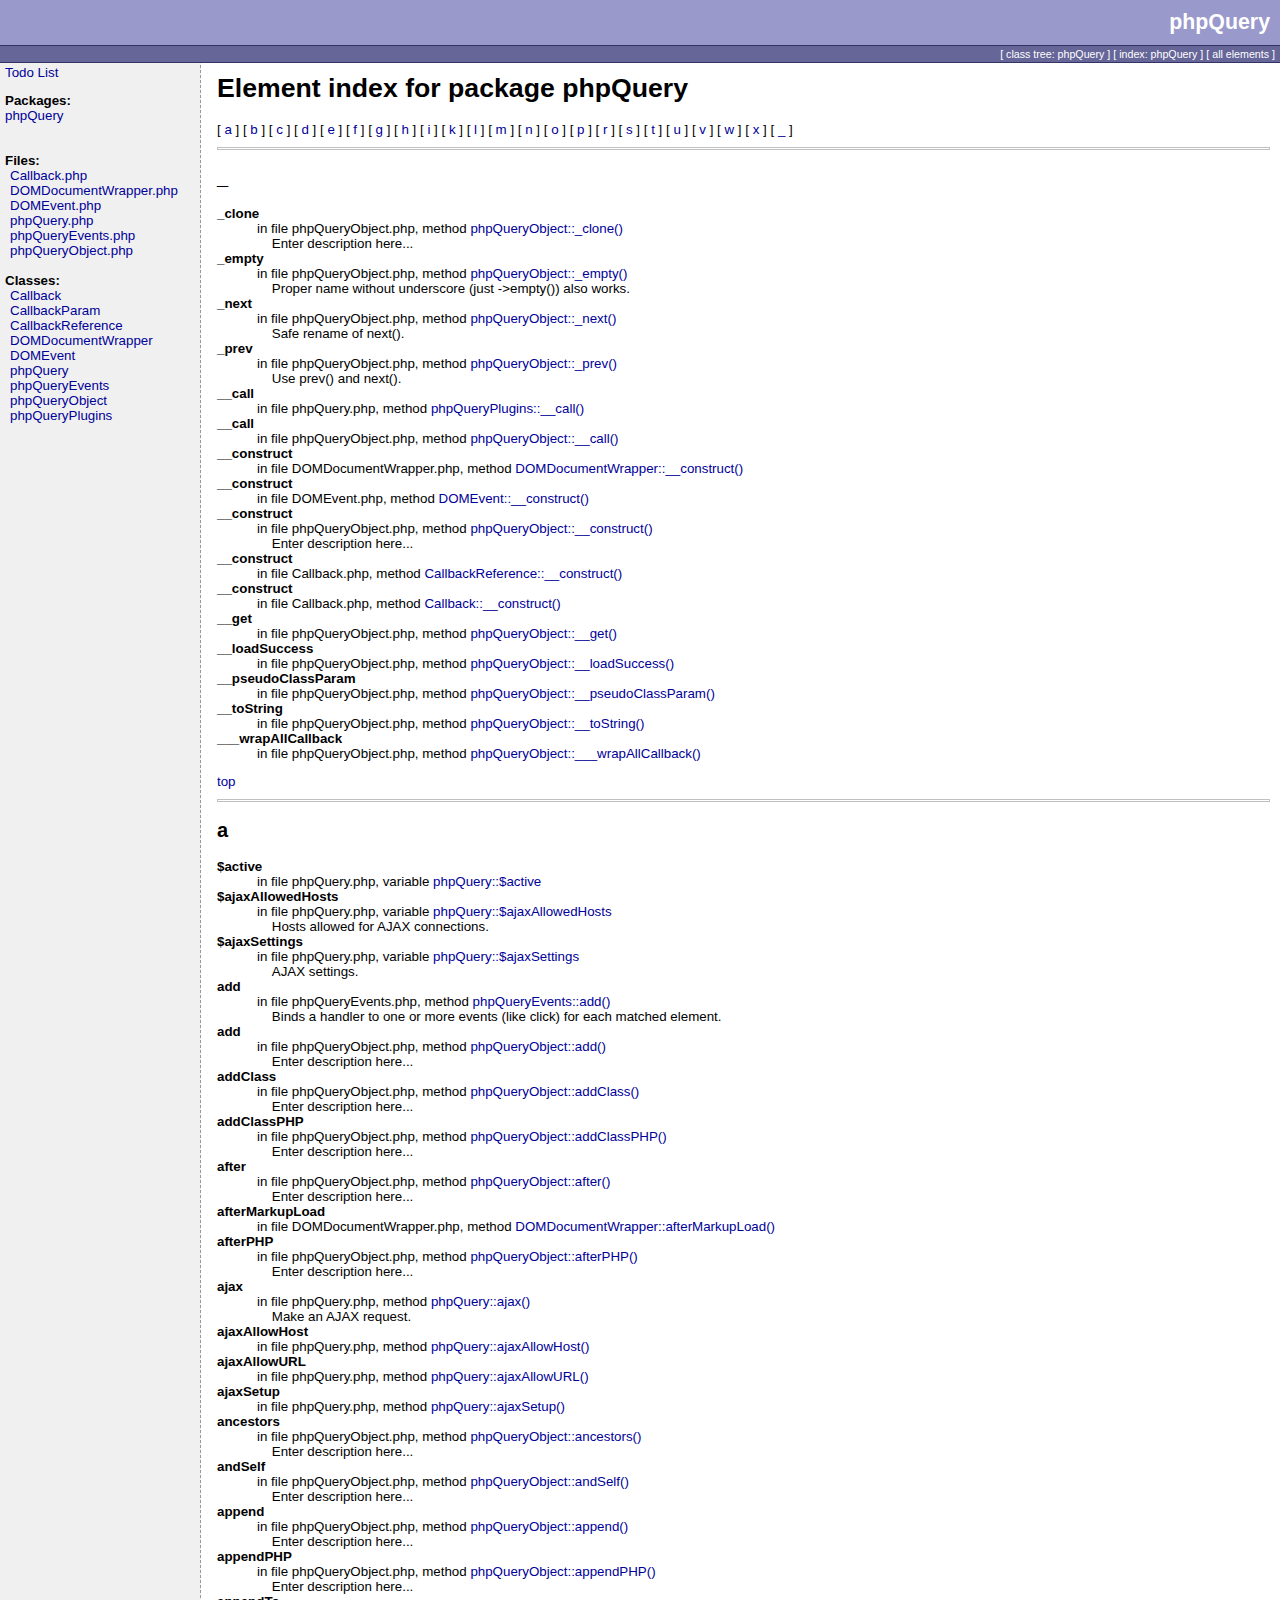
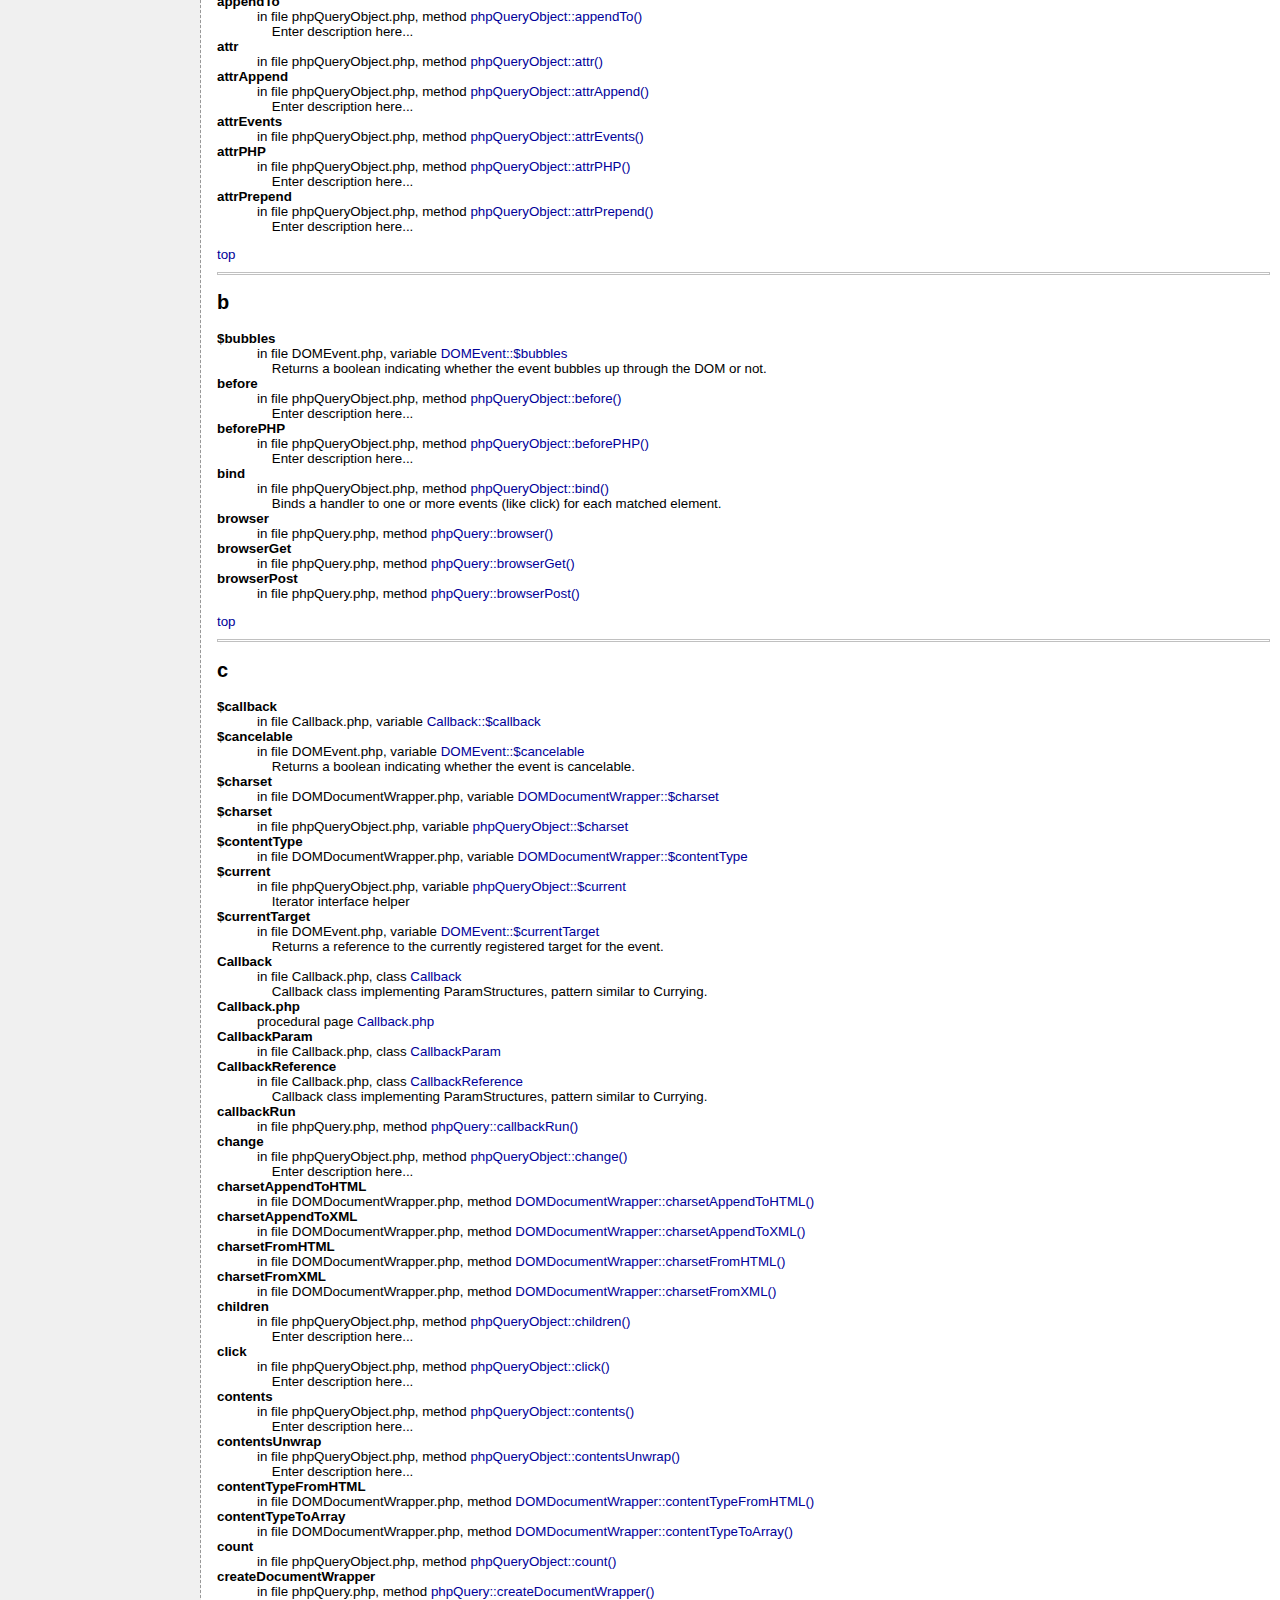
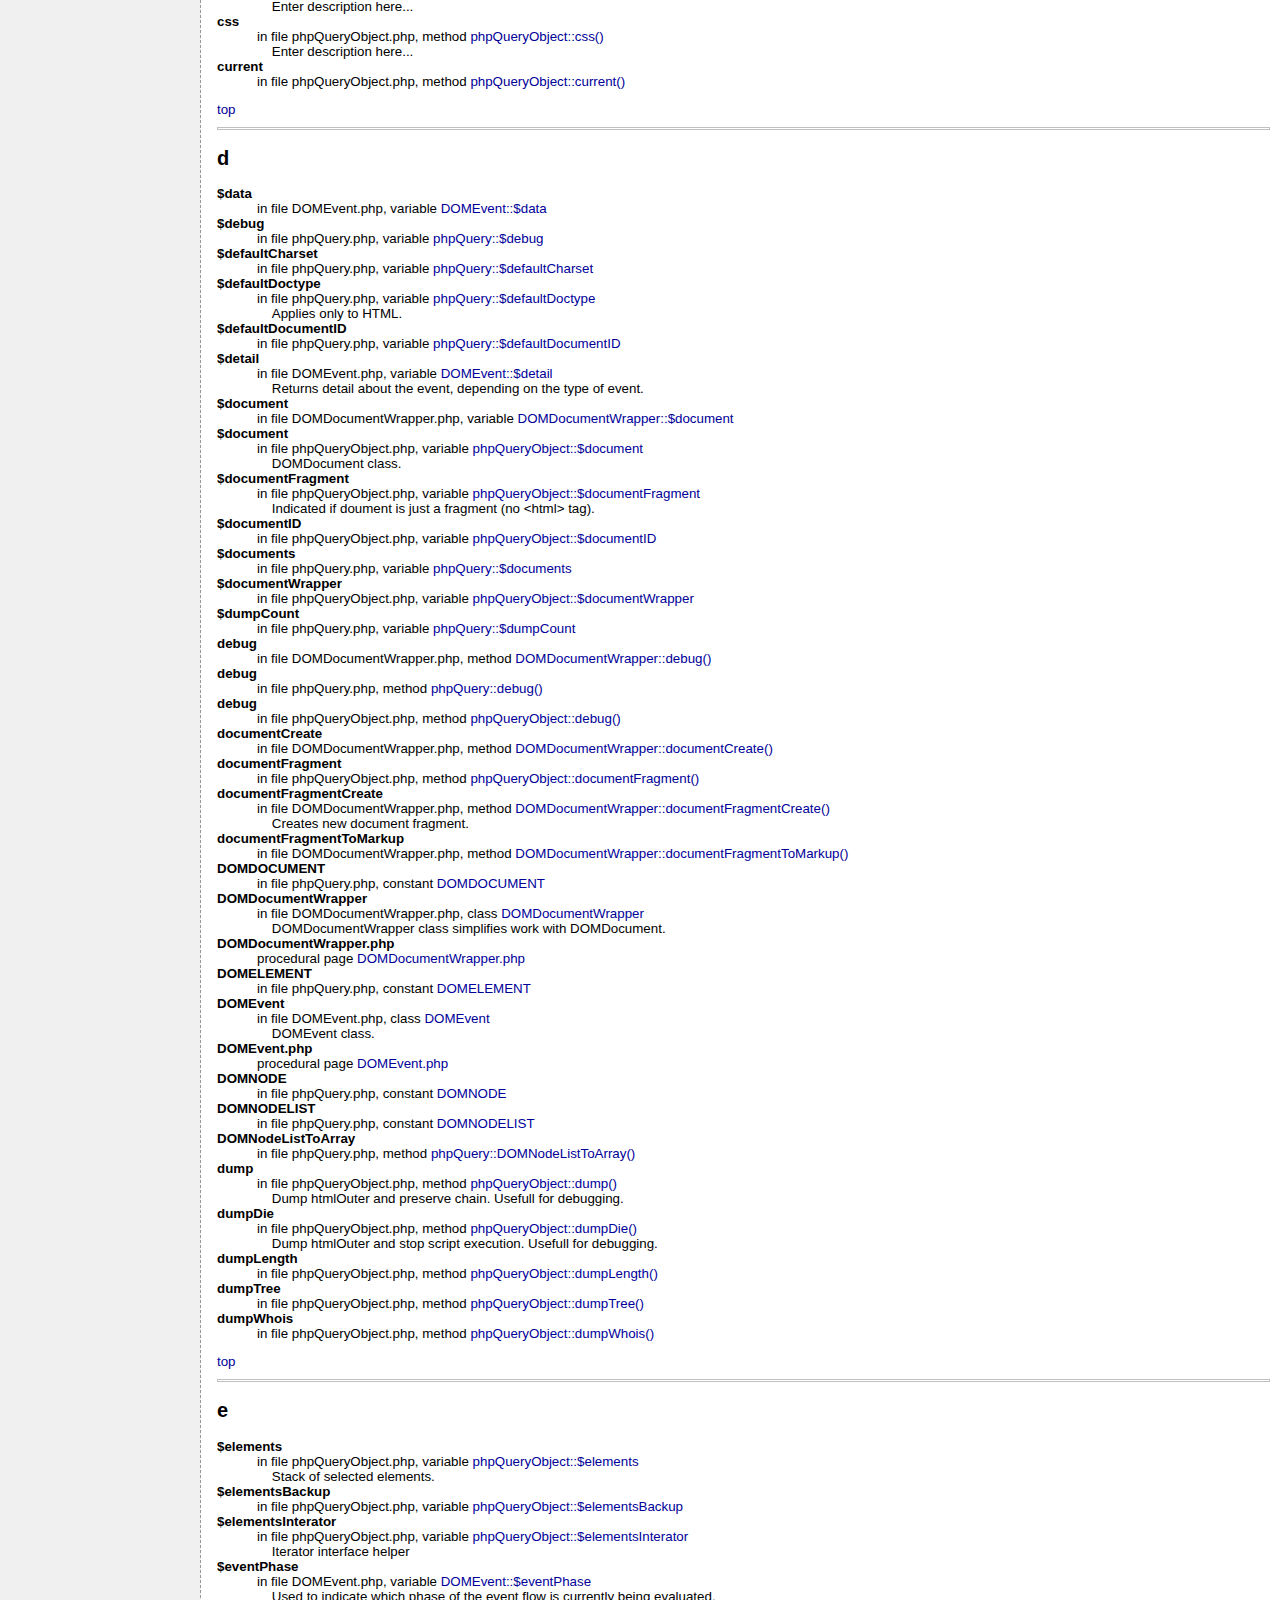
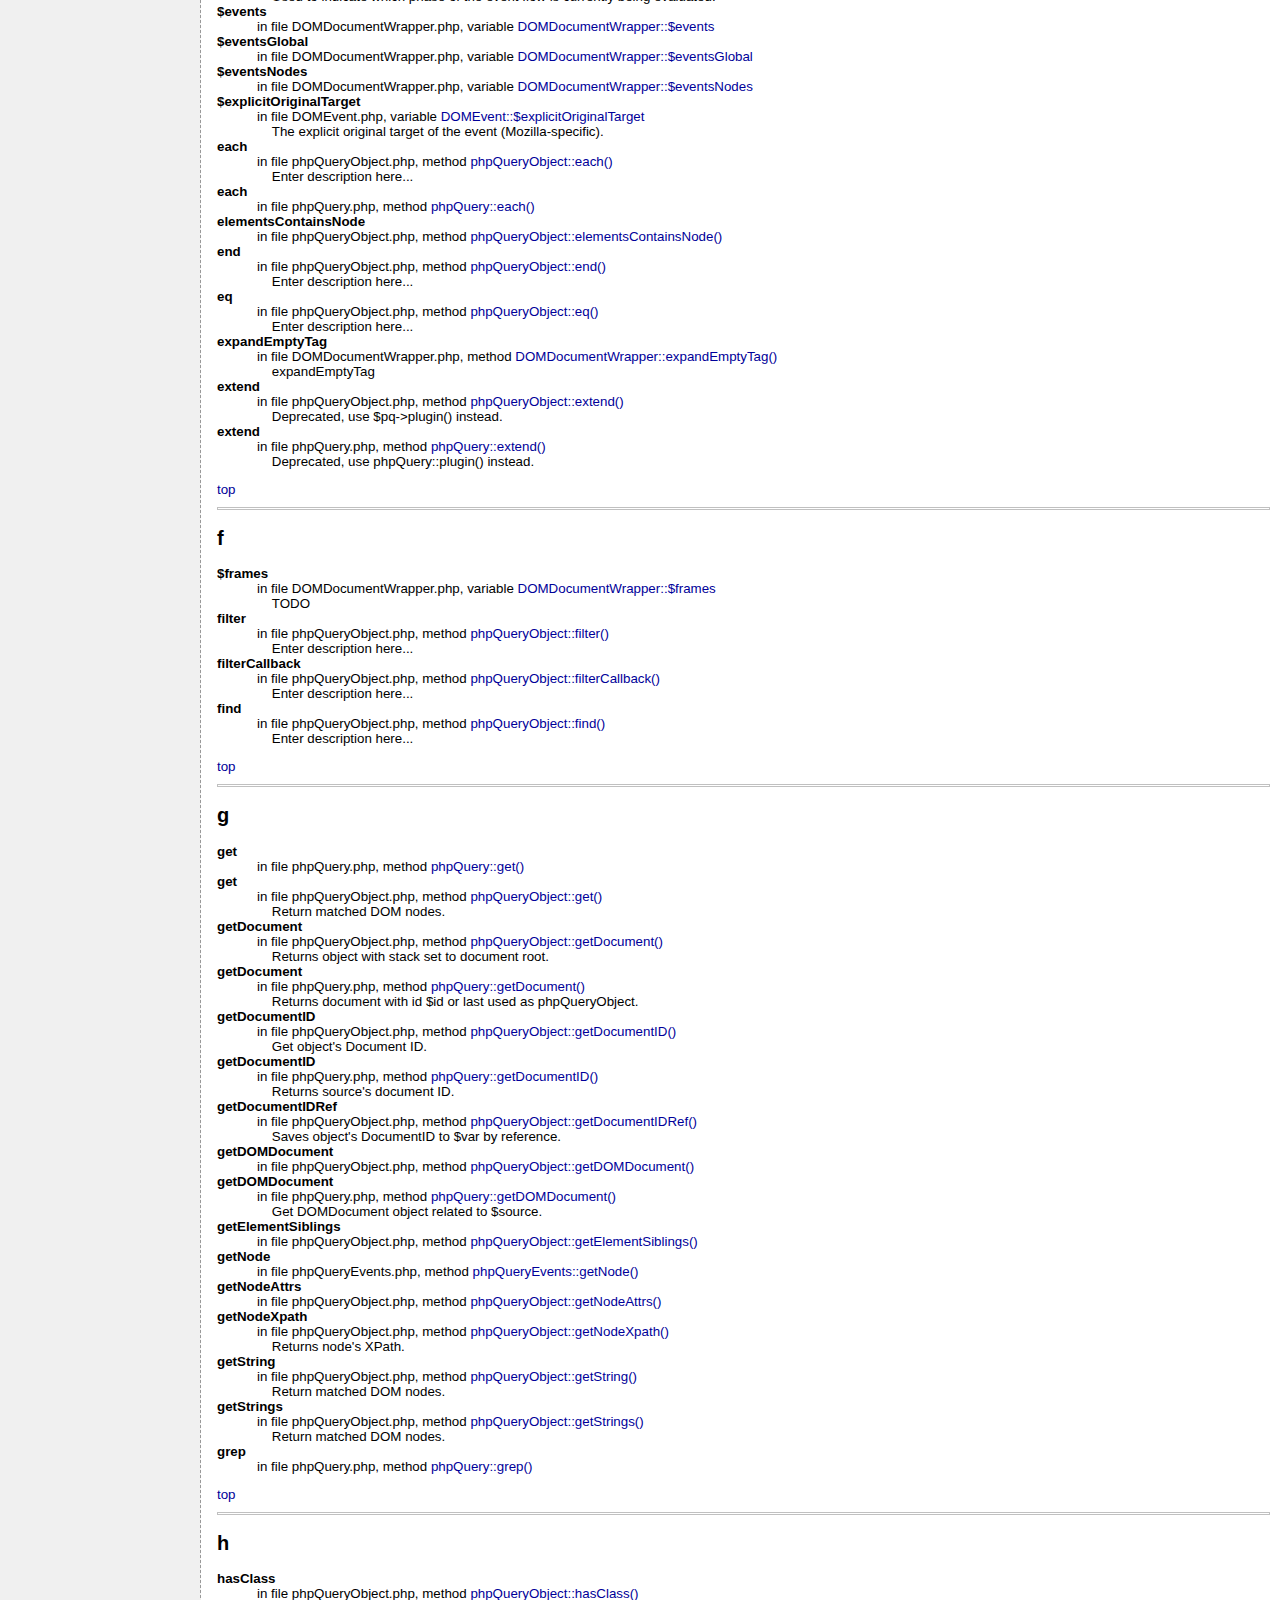
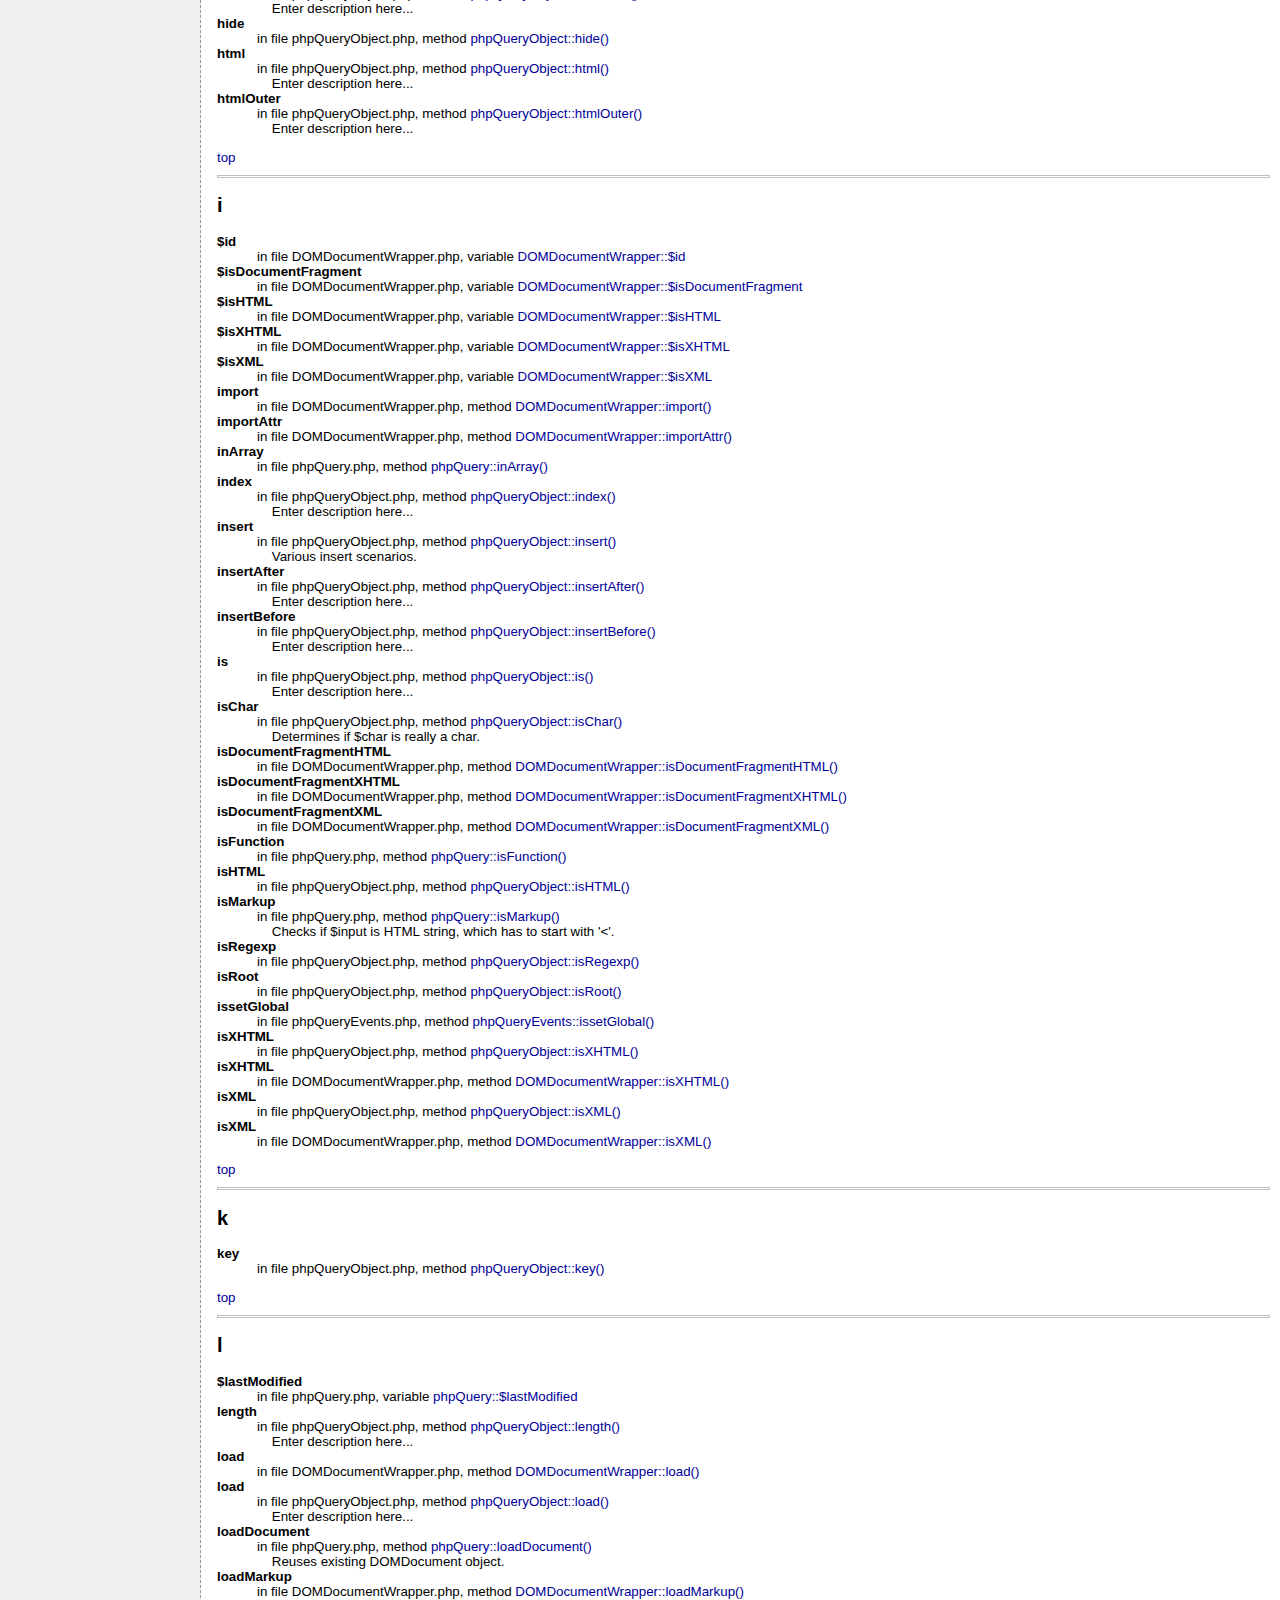
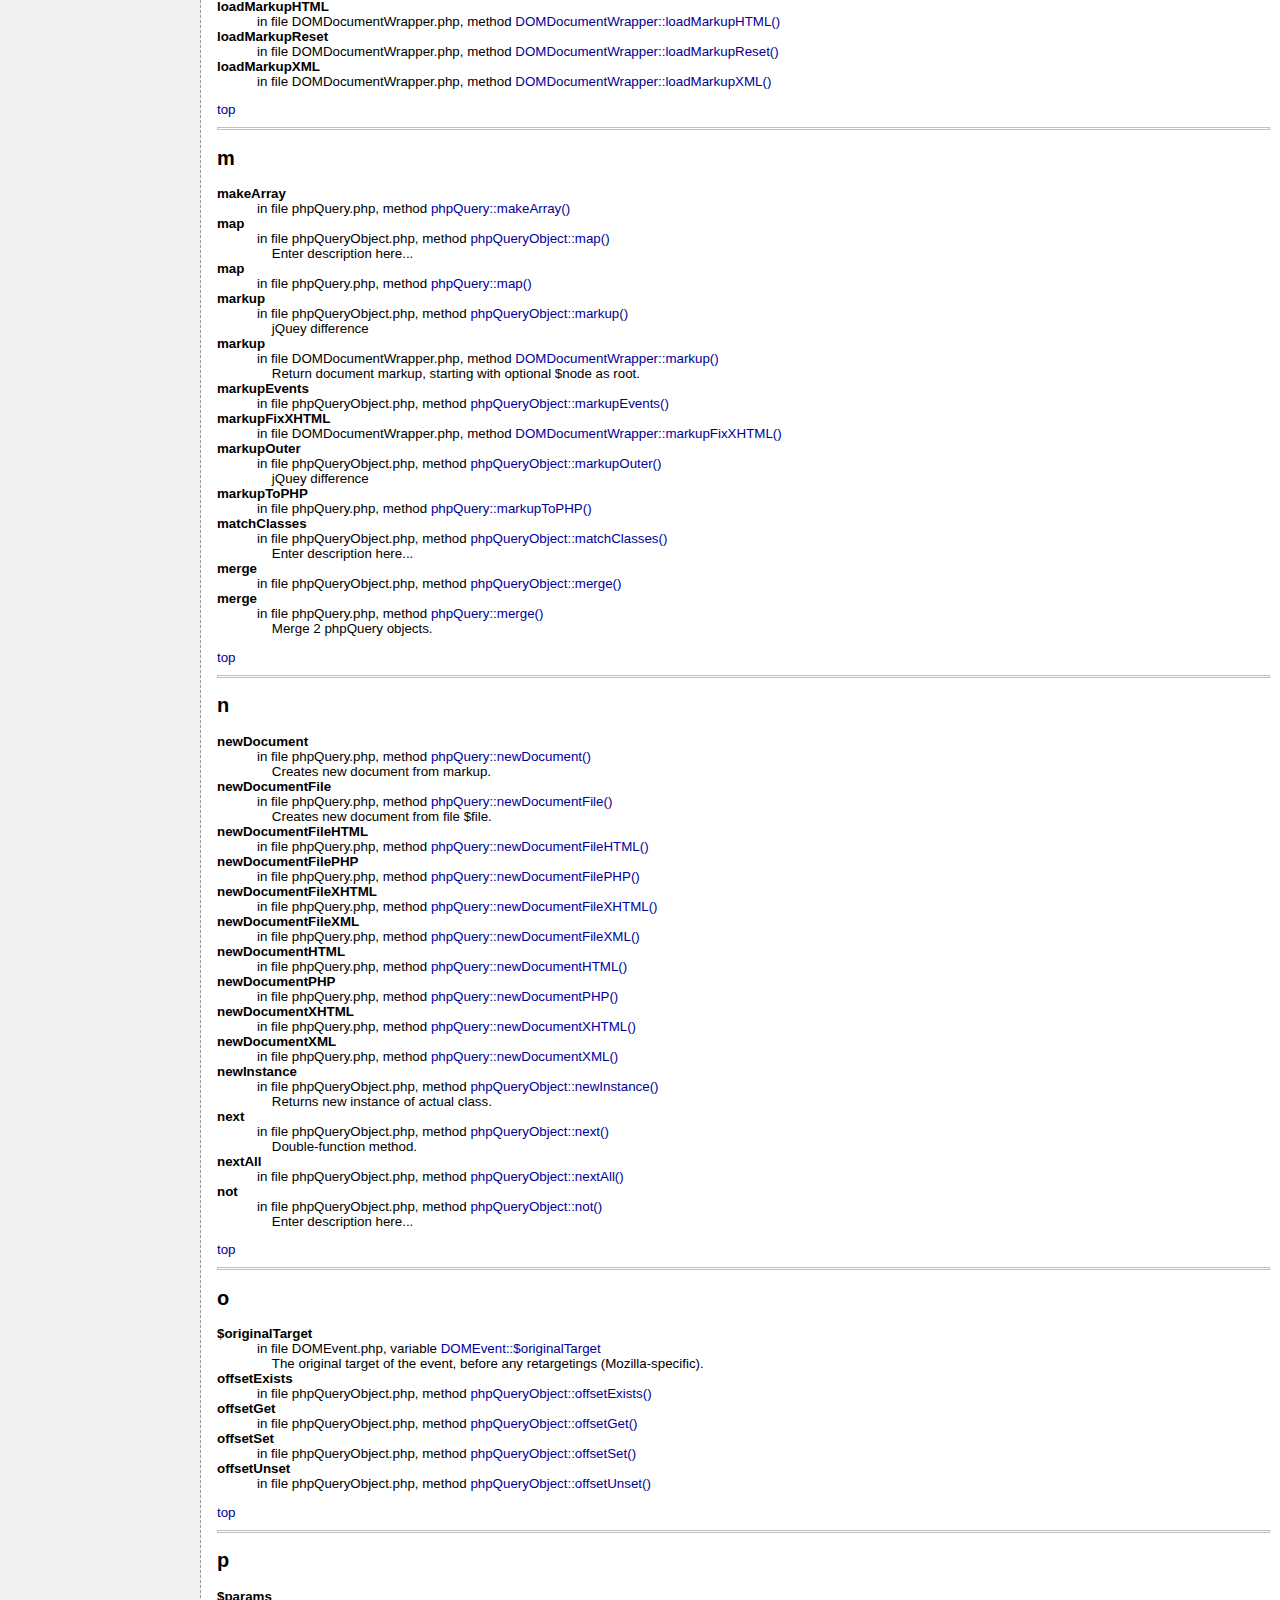
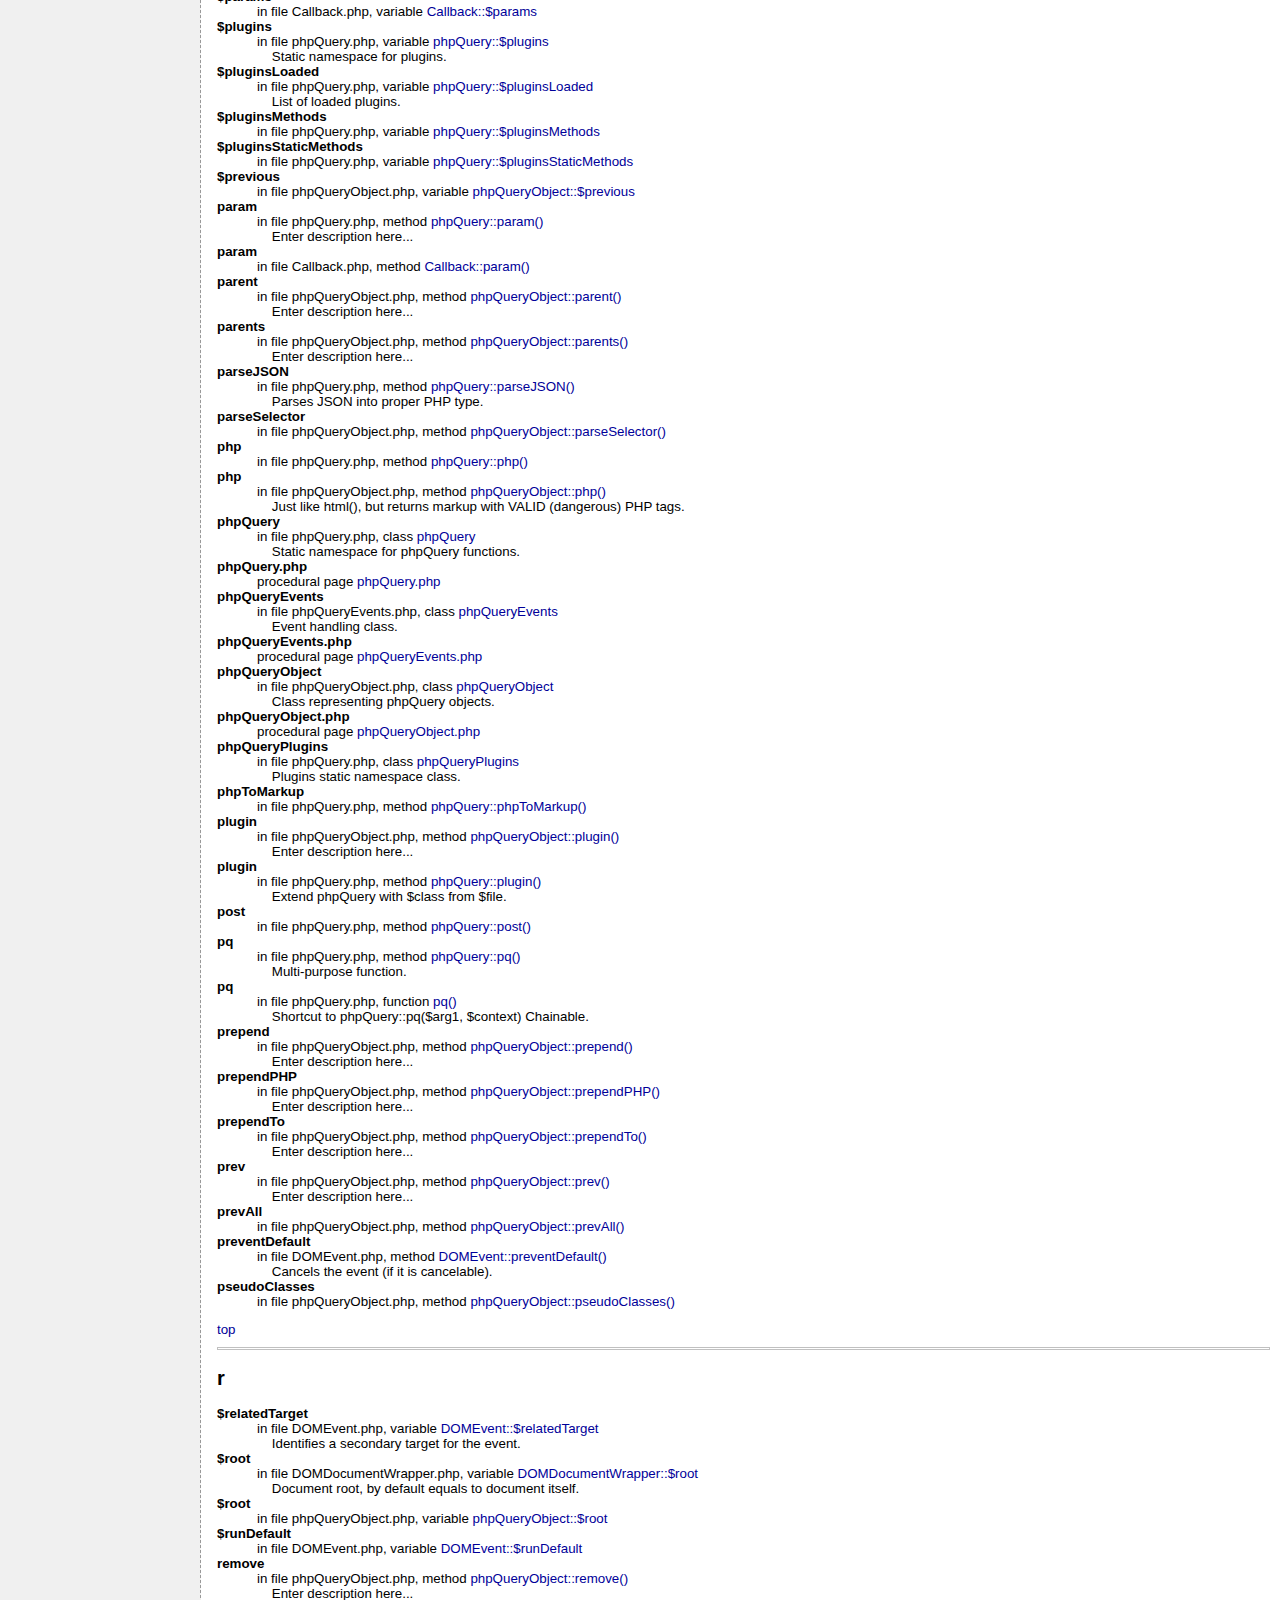
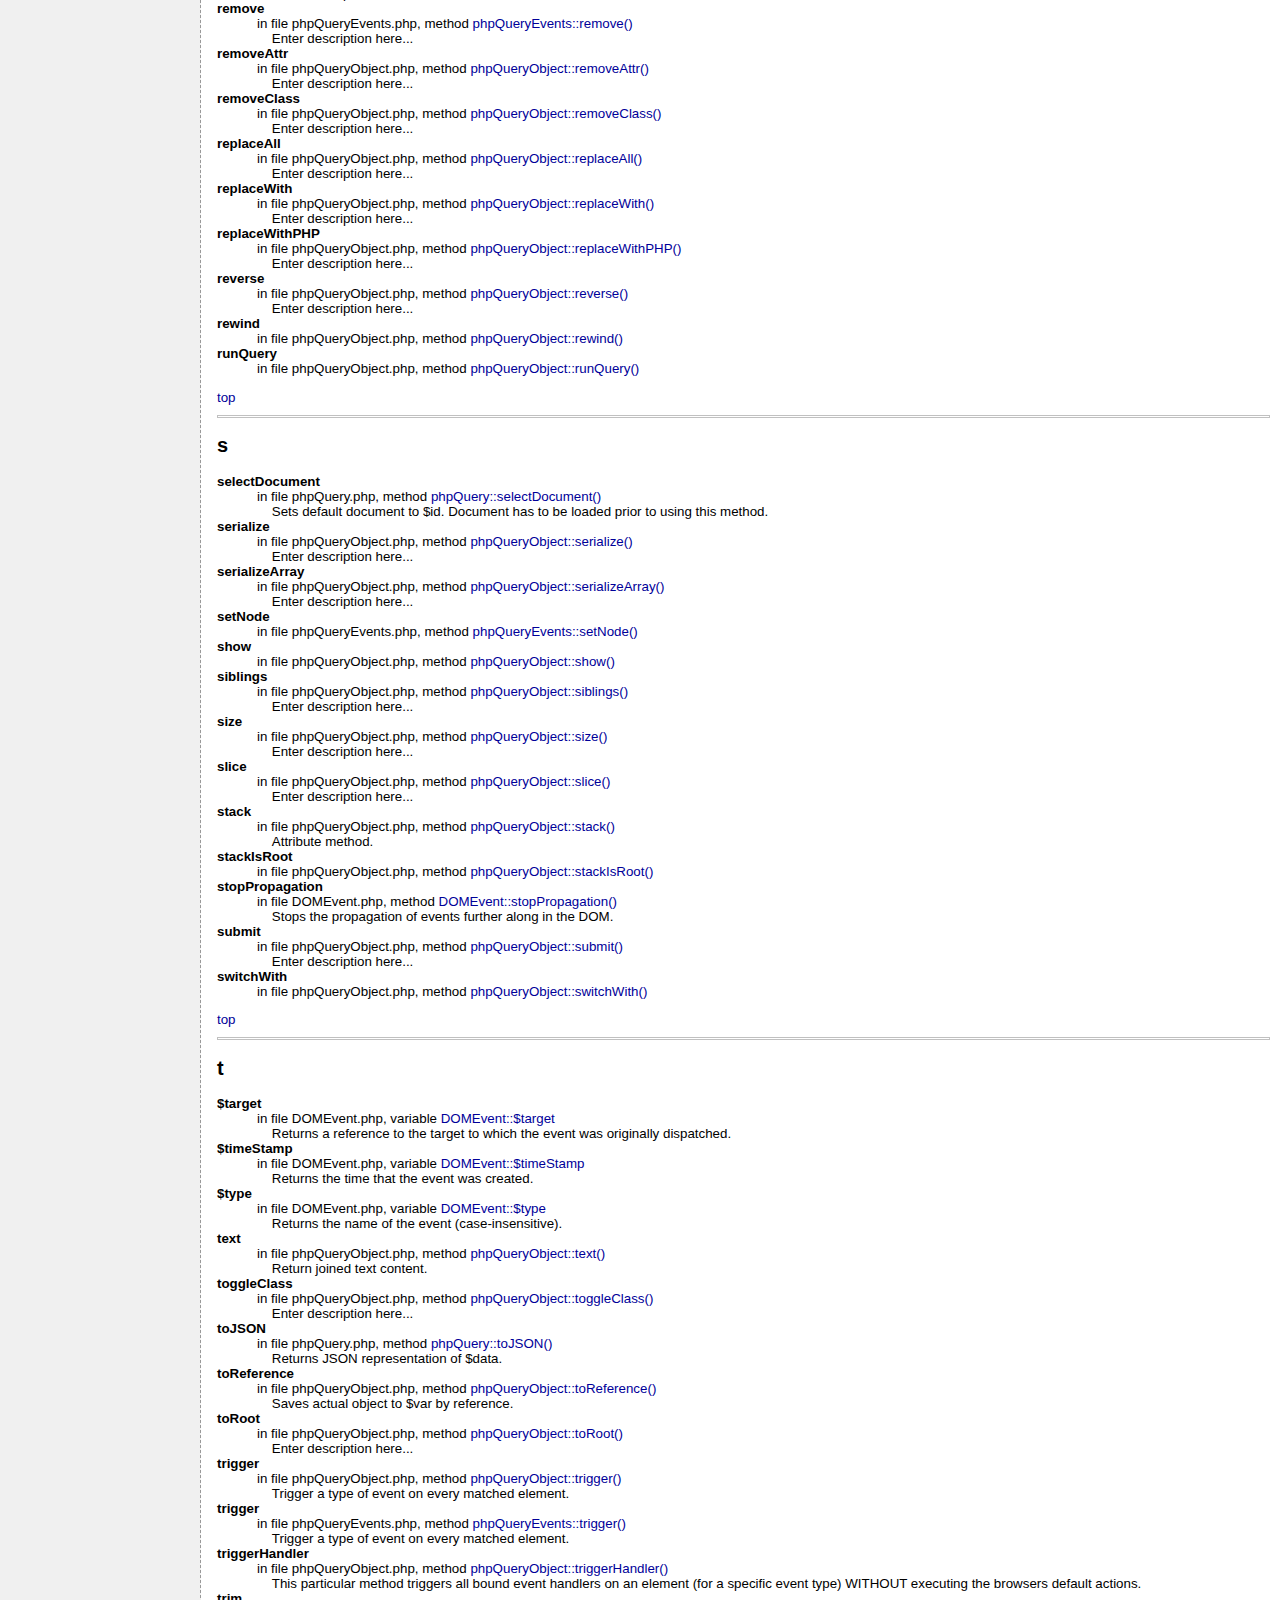
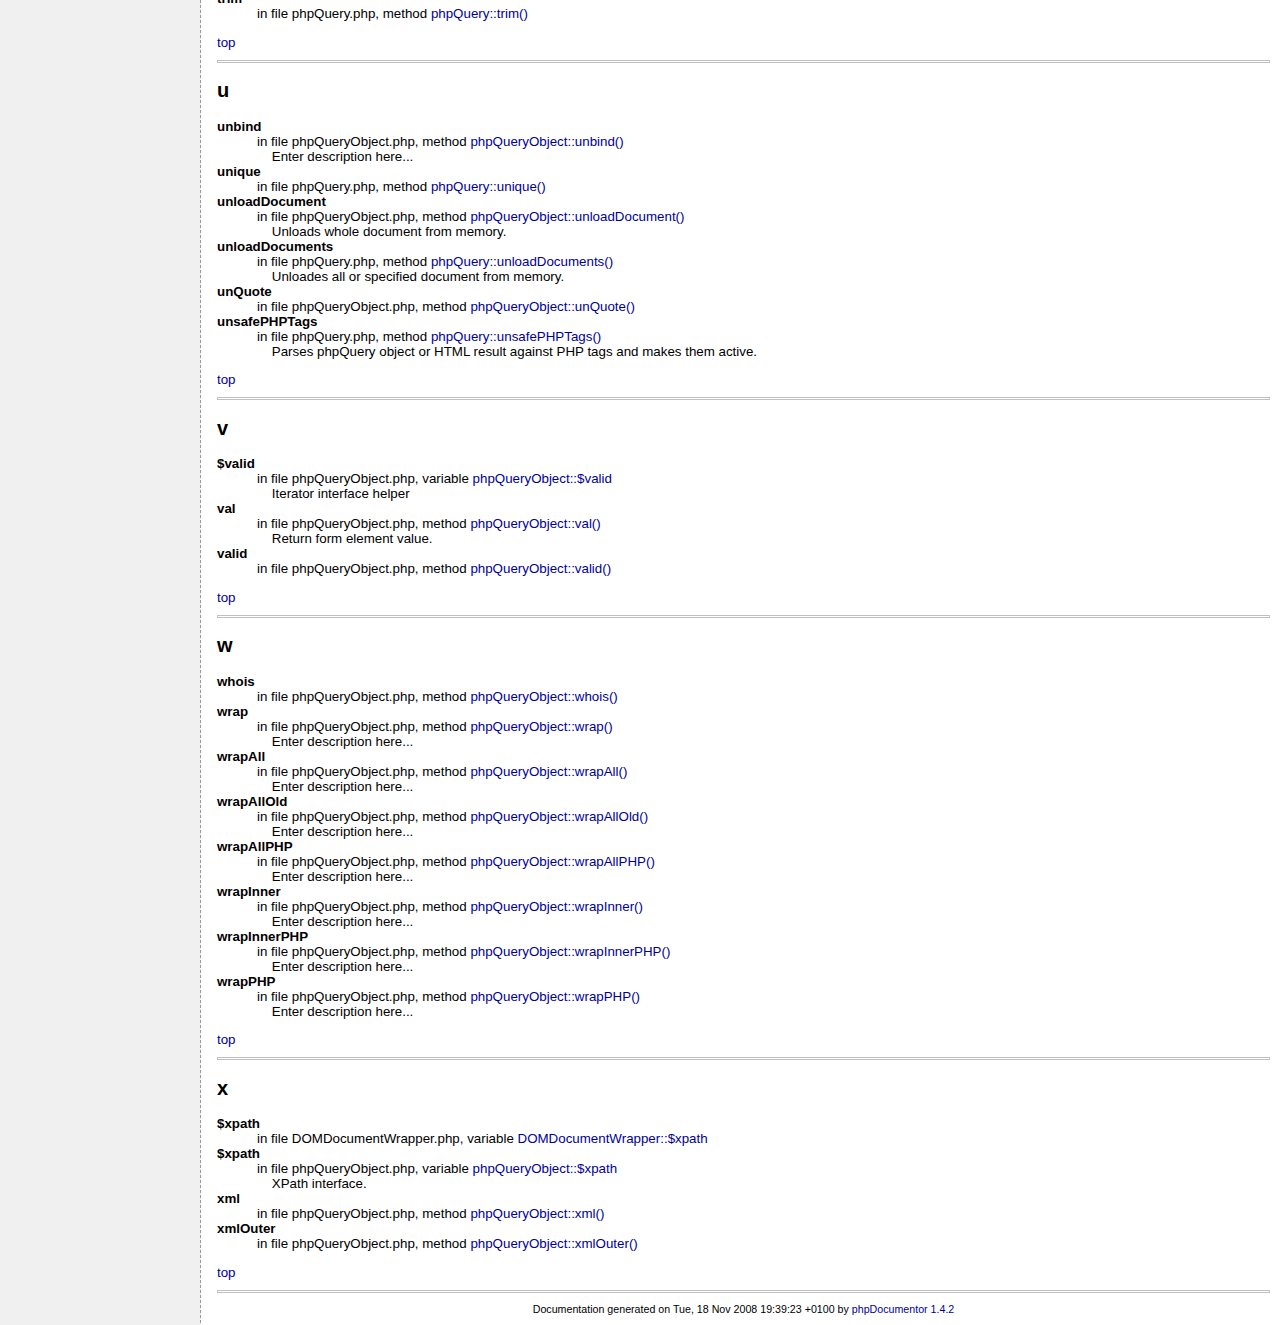
<file: s1.plopan.com/parser/phpQuery/api-reference/elementindex_phpQuery.html>
<html>
<head>
<title>Package phpQuery Element Index</title>
<link rel="stylesheet" type="text/css" href="media/style.css">
</head>
<body>

<table border="0" cellspacing="0" cellpadding="0" height="48" width="100%">
  <tr>
    <td class="header_top">phpQuery</td>
  </tr>
  <tr><td class="header_line"><img src="media/empty.png" width="1" height="1" border="0" alt=""  /></td></tr>
  <tr>
    <td class="header_menu">
        
                                    
                              		  [ <a href="classtrees_phpQuery.html" class="menu">class tree: phpQuery</a> ]
		  [ <a href="elementindex_phpQuery.html" class="menu">index: phpQuery</a> ]
		  	    [ <a href="elementindex.html" class="menu">all elements</a> ]
    </td>
  </tr>
  <tr><td class="header_line"><img src="media/empty.png" width="1" height="1" border="0" alt=""  /></td></tr>
</table>

<table width="100%" border="0" cellpadding="0" cellspacing="0">
  <tr valign="top">
    <td width="200" class="menu">
	<div id="todolist">
			<p><a href="todolist.html">Todo List</a></p>
	</div>
      <b>Packages:</b><br />
              <a href="li_phpQuery.html">phpQuery</a><br />
            <br /><br />
                        <b>Files:</b><br />
      	  <div class="package">
			<a href="phpQuery/_Callback.php.html">		Callback.php
		</a><br>
			<a href="phpQuery/_DOMDocumentWrapper.php.html">		DOMDocumentWrapper.php
		</a><br>
			<a href="phpQuery/_DOMEvent.php.html">		DOMEvent.php
		</a><br>
			<a href="phpQuery/_phpQuery.php.html">		phpQuery.php
		</a><br>
			<a href="phpQuery/_phpQueryEvents.php.html">		phpQueryEvents.php
		</a><br>
			<a href="phpQuery/_phpQueryObject.php.html">		phpQueryObject.php
		</a><br>
	  </div><br />
      
      
            <b>Classes:</b><br />
        <div class="package">
		    		<a href="phpQuery/Callback.html">Callback</a><br />
	    		<a href="phpQuery/CallbackParam.html">CallbackParam</a><br />
	    		<a href="phpQuery/CallbackReference.html">CallbackReference</a><br />
	    		<a href="phpQuery/DOMDocumentWrapper.html">DOMDocumentWrapper</a><br />
	    		<a href="phpQuery/DOMEvent.html">DOMEvent</a><br />
	    		<a href="phpQuery/phpQuery.html">phpQuery</a><br />
	    		<a href="phpQuery/phpQueryEvents.html">phpQueryEvents</a><br />
	    		<a href="phpQuery/phpQueryObject.html">phpQueryObject</a><br />
	    		<a href="phpQuery/phpQueryPlugins.html">phpQueryPlugins</a><br />
	  </div>
                </td>
    <td>
      <table cellpadding="10" cellspacing="0" width="100%" border="0"><tr><td valign="top">

<a name="top"></a>
<h1>Element index for package phpQuery</h1>
	[ <a href="elementindex_phpQuery.html#a">a</a> ]
	[ <a href="elementindex_phpQuery.html#b">b</a> ]
	[ <a href="elementindex_phpQuery.html#c">c</a> ]
	[ <a href="elementindex_phpQuery.html#d">d</a> ]
	[ <a href="elementindex_phpQuery.html#e">e</a> ]
	[ <a href="elementindex_phpQuery.html#f">f</a> ]
	[ <a href="elementindex_phpQuery.html#g">g</a> ]
	[ <a href="elementindex_phpQuery.html#h">h</a> ]
	[ <a href="elementindex_phpQuery.html#i">i</a> ]
	[ <a href="elementindex_phpQuery.html#k">k</a> ]
	[ <a href="elementindex_phpQuery.html#l">l</a> ]
	[ <a href="elementindex_phpQuery.html#m">m</a> ]
	[ <a href="elementindex_phpQuery.html#n">n</a> ]
	[ <a href="elementindex_phpQuery.html#o">o</a> ]
	[ <a href="elementindex_phpQuery.html#p">p</a> ]
	[ <a href="elementindex_phpQuery.html#r">r</a> ]
	[ <a href="elementindex_phpQuery.html#s">s</a> ]
	[ <a href="elementindex_phpQuery.html#t">t</a> ]
	[ <a href="elementindex_phpQuery.html#u">u</a> ]
	[ <a href="elementindex_phpQuery.html#v">v</a> ]
	[ <a href="elementindex_phpQuery.html#w">w</a> ]
	[ <a href="elementindex_phpQuery.html#x">x</a> ]
	[ <a href="elementindex_phpQuery.html#_">_</a> ]

  <hr />
	<a name="_"></a>
	<div>
		<h2>_</h2>
		<dl>
							<dt><b>_clone</b></dt>
				<dd>in file phpQueryObject.php, method <a href="phpQuery/phpQueryObject.html#method_clone">phpQueryObject::_clone()</a><br>&nbsp;&nbsp;&nbsp;&nbsp;Enter description here...</dd>
							<dt><b>_empty</b></dt>
				<dd>in file phpQueryObject.php, method <a href="phpQuery/phpQueryObject.html#method_empty">phpQueryObject::_empty()</a><br>&nbsp;&nbsp;&nbsp;&nbsp;Proper name without underscore (just -&gt;empty()) also works.</dd>
							<dt><b>_next</b></dt>
				<dd>in file phpQueryObject.php, method <a href="phpQuery/phpQueryObject.html#method_next">phpQueryObject::_next()</a><br>&nbsp;&nbsp;&nbsp;&nbsp;Safe rename of next().</dd>
							<dt><b>_prev</b></dt>
				<dd>in file phpQueryObject.php, method <a href="phpQuery/phpQueryObject.html#method_prev">phpQueryObject::_prev()</a><br>&nbsp;&nbsp;&nbsp;&nbsp;Use prev() and next().</dd>
							<dt><b>__call</b></dt>
				<dd>in file phpQuery.php, method <a href="phpQuery/phpQueryPlugins.html#method__call">phpQueryPlugins::__call()</a></dd>
							<dt><b>__call</b></dt>
				<dd>in file phpQueryObject.php, method <a href="phpQuery/phpQueryObject.html#method__call">phpQueryObject::__call()</a></dd>
							<dt><b>__construct</b></dt>
				<dd>in file DOMDocumentWrapper.php, method <a href="phpQuery/DOMDocumentWrapper.html#method__construct">DOMDocumentWrapper::__construct()</a></dd>
							<dt><b>__construct</b></dt>
				<dd>in file DOMEvent.php, method <a href="phpQuery/DOMEvent.html#method__construct">DOMEvent::__construct()</a></dd>
							<dt><b>__construct</b></dt>
				<dd>in file phpQueryObject.php, method <a href="phpQuery/phpQueryObject.html#method__construct">phpQueryObject::__construct()</a><br>&nbsp;&nbsp;&nbsp;&nbsp;Enter description here...</dd>
							<dt><b>__construct</b></dt>
				<dd>in file Callback.php, method <a href="phpQuery/CallbackReference.html#method__construct">CallbackReference::__construct()</a></dd>
							<dt><b>__construct</b></dt>
				<dd>in file Callback.php, method <a href="phpQuery/Callback.html#method__construct">Callback::__construct()</a></dd>
							<dt><b>__get</b></dt>
				<dd>in file phpQueryObject.php, method <a href="phpQuery/phpQueryObject.html#method__get">phpQueryObject::__get()</a></dd>
							<dt><b>__loadSuccess</b></dt>
				<dd>in file phpQueryObject.php, method <a href="phpQuery/phpQueryObject.html#method__loadSuccess">phpQueryObject::__loadSuccess()</a></dd>
							<dt><b>__pseudoClassParam</b></dt>
				<dd>in file phpQueryObject.php, method <a href="phpQuery/phpQueryObject.html#method__pseudoClassParam">phpQueryObject::__pseudoClassParam()</a></dd>
							<dt><b>__toString</b></dt>
				<dd>in file phpQueryObject.php, method <a href="phpQuery/phpQueryObject.html#method__toString">phpQueryObject::__toString()</a></dd>
							<dt><b>___wrapAllCallback</b></dt>
				<dd>in file phpQueryObject.php, method <a href="phpQuery/phpQueryObject.html#method___wrapAllCallback">phpQueryObject::___wrapAllCallback()</a></dd>
					</dl>
	</div>
	<a href="elementindex_phpQuery.html#top">top</a><br>
  <hr />
	<a name="a"></a>
	<div>
		<h2>a</h2>
		<dl>
							<dt><b>$active</b></dt>
				<dd>in file phpQuery.php, variable <a href="phpQuery/phpQuery.html#var$active">phpQuery::$active</a></dd>
							<dt><b>$ajaxAllowedHosts</b></dt>
				<dd>in file phpQuery.php, variable <a href="phpQuery/phpQuery.html#var$ajaxAllowedHosts">phpQuery::$ajaxAllowedHosts</a><br>&nbsp;&nbsp;&nbsp;&nbsp;Hosts allowed for AJAX connections.</dd>
							<dt><b>$ajaxSettings</b></dt>
				<dd>in file phpQuery.php, variable <a href="phpQuery/phpQuery.html#var$ajaxSettings">phpQuery::$ajaxSettings</a><br>&nbsp;&nbsp;&nbsp;&nbsp;AJAX settings.</dd>
							<dt><b>add</b></dt>
				<dd>in file phpQueryEvents.php, method <a href="phpQuery/phpQueryEvents.html#methodadd">phpQueryEvents::add()</a><br>&nbsp;&nbsp;&nbsp;&nbsp;Binds a handler to one or more events (like click) for each matched element.</dd>
							<dt><b>add</b></dt>
				<dd>in file phpQueryObject.php, method <a href="phpQuery/phpQueryObject.html#methodadd">phpQueryObject::add()</a><br>&nbsp;&nbsp;&nbsp;&nbsp;Enter description here...</dd>
							<dt><b>addClass</b></dt>
				<dd>in file phpQueryObject.php, method <a href="phpQuery/phpQueryObject.html#methodaddClass">phpQueryObject::addClass()</a><br>&nbsp;&nbsp;&nbsp;&nbsp;Enter description here...</dd>
							<dt><b>addClassPHP</b></dt>
				<dd>in file phpQueryObject.php, method <a href="phpQuery/phpQueryObject.html#methodaddClassPHP">phpQueryObject::addClassPHP()</a><br>&nbsp;&nbsp;&nbsp;&nbsp;Enter description here...</dd>
							<dt><b>after</b></dt>
				<dd>in file phpQueryObject.php, method <a href="phpQuery/phpQueryObject.html#methodafter">phpQueryObject::after()</a><br>&nbsp;&nbsp;&nbsp;&nbsp;Enter description here...</dd>
							<dt><b>afterMarkupLoad</b></dt>
				<dd>in file DOMDocumentWrapper.php, method <a href="phpQuery/DOMDocumentWrapper.html#methodafterMarkupLoad">DOMDocumentWrapper::afterMarkupLoad()</a></dd>
							<dt><b>afterPHP</b></dt>
				<dd>in file phpQueryObject.php, method <a href="phpQuery/phpQueryObject.html#methodafterPHP">phpQueryObject::afterPHP()</a><br>&nbsp;&nbsp;&nbsp;&nbsp;Enter description here...</dd>
							<dt><b>ajax</b></dt>
				<dd>in file phpQuery.php, method <a href="phpQuery/phpQuery.html#methodajax">phpQuery::ajax()</a><br>&nbsp;&nbsp;&nbsp;&nbsp;Make an AJAX request.</dd>
							<dt><b>ajaxAllowHost</b></dt>
				<dd>in file phpQuery.php, method <a href="phpQuery/phpQuery.html#methodajaxAllowHost">phpQuery::ajaxAllowHost()</a></dd>
							<dt><b>ajaxAllowURL</b></dt>
				<dd>in file phpQuery.php, method <a href="phpQuery/phpQuery.html#methodajaxAllowURL">phpQuery::ajaxAllowURL()</a></dd>
							<dt><b>ajaxSetup</b></dt>
				<dd>in file phpQuery.php, method <a href="phpQuery/phpQuery.html#methodajaxSetup">phpQuery::ajaxSetup()</a></dd>
							<dt><b>ancestors</b></dt>
				<dd>in file phpQueryObject.php, method <a href="phpQuery/phpQueryObject.html#methodancestors">phpQueryObject::ancestors()</a><br>&nbsp;&nbsp;&nbsp;&nbsp;Enter description here...</dd>
							<dt><b>andSelf</b></dt>
				<dd>in file phpQueryObject.php, method <a href="phpQuery/phpQueryObject.html#methodandSelf">phpQueryObject::andSelf()</a><br>&nbsp;&nbsp;&nbsp;&nbsp;Enter description here...</dd>
							<dt><b>append</b></dt>
				<dd>in file phpQueryObject.php, method <a href="phpQuery/phpQueryObject.html#methodappend">phpQueryObject::append()</a><br>&nbsp;&nbsp;&nbsp;&nbsp;Enter description here...</dd>
							<dt><b>appendPHP</b></dt>
				<dd>in file phpQueryObject.php, method <a href="phpQuery/phpQueryObject.html#methodappendPHP">phpQueryObject::appendPHP()</a><br>&nbsp;&nbsp;&nbsp;&nbsp;Enter description here...</dd>
							<dt><b>appendTo</b></dt>
				<dd>in file phpQueryObject.php, method <a href="phpQuery/phpQueryObject.html#methodappendTo">phpQueryObject::appendTo()</a><br>&nbsp;&nbsp;&nbsp;&nbsp;Enter description here...</dd>
							<dt><b>attr</b></dt>
				<dd>in file phpQueryObject.php, method <a href="phpQuery/phpQueryObject.html#methodattr">phpQueryObject::attr()</a></dd>
							<dt><b>attrAppend</b></dt>
				<dd>in file phpQueryObject.php, method <a href="phpQuery/phpQueryObject.html#methodattrAppend">phpQueryObject::attrAppend()</a><br>&nbsp;&nbsp;&nbsp;&nbsp;Enter description here...</dd>
							<dt><b>attrEvents</b></dt>
				<dd>in file phpQueryObject.php, method <a href="phpQuery/phpQueryObject.html#methodattrEvents">phpQueryObject::attrEvents()</a></dd>
							<dt><b>attrPHP</b></dt>
				<dd>in file phpQueryObject.php, method <a href="phpQuery/phpQueryObject.html#methodattrPHP">phpQueryObject::attrPHP()</a><br>&nbsp;&nbsp;&nbsp;&nbsp;Enter description here...</dd>
							<dt><b>attrPrepend</b></dt>
				<dd>in file phpQueryObject.php, method <a href="phpQuery/phpQueryObject.html#methodattrPrepend">phpQueryObject::attrPrepend()</a><br>&nbsp;&nbsp;&nbsp;&nbsp;Enter description here...</dd>
					</dl>
	</div>
	<a href="elementindex_phpQuery.html#top">top</a><br>
  <hr />
	<a name="b"></a>
	<div>
		<h2>b</h2>
		<dl>
							<dt><b>$bubbles</b></dt>
				<dd>in file DOMEvent.php, variable <a href="phpQuery/DOMEvent.html#var$bubbles">DOMEvent::$bubbles</a><br>&nbsp;&nbsp;&nbsp;&nbsp;Returns a boolean indicating whether the event bubbles up through the DOM or not.</dd>
							<dt><b>before</b></dt>
				<dd>in file phpQueryObject.php, method <a href="phpQuery/phpQueryObject.html#methodbefore">phpQueryObject::before()</a><br>&nbsp;&nbsp;&nbsp;&nbsp;Enter description here...</dd>
							<dt><b>beforePHP</b></dt>
				<dd>in file phpQueryObject.php, method <a href="phpQuery/phpQueryObject.html#methodbeforePHP">phpQueryObject::beforePHP()</a><br>&nbsp;&nbsp;&nbsp;&nbsp;Enter description here...</dd>
							<dt><b>bind</b></dt>
				<dd>in file phpQueryObject.php, method <a href="phpQuery/phpQueryObject.html#methodbind">phpQueryObject::bind()</a><br>&nbsp;&nbsp;&nbsp;&nbsp;Binds a handler to one or more events (like click) for each matched element.</dd>
							<dt><b>browser</b></dt>
				<dd>in file phpQuery.php, method <a href="phpQuery/phpQuery.html#methodbrowser">phpQuery::browser()</a></dd>
							<dt><b>browserGet</b></dt>
				<dd>in file phpQuery.php, method <a href="phpQuery/phpQuery.html#methodbrowserGet">phpQuery::browserGet()</a></dd>
							<dt><b>browserPost</b></dt>
				<dd>in file phpQuery.php, method <a href="phpQuery/phpQuery.html#methodbrowserPost">phpQuery::browserPost()</a></dd>
					</dl>
	</div>
	<a href="elementindex_phpQuery.html#top">top</a><br>
  <hr />
	<a name="c"></a>
	<div>
		<h2>c</h2>
		<dl>
							<dt><b>$callback</b></dt>
				<dd>in file Callback.php, variable <a href="phpQuery/Callback.html#var$callback">Callback::$callback</a></dd>
							<dt><b>$cancelable</b></dt>
				<dd>in file DOMEvent.php, variable <a href="phpQuery/DOMEvent.html#var$cancelable">DOMEvent::$cancelable</a><br>&nbsp;&nbsp;&nbsp;&nbsp;Returns a boolean indicating whether the event is cancelable.</dd>
							<dt><b>$charset</b></dt>
				<dd>in file DOMDocumentWrapper.php, variable <a href="phpQuery/DOMDocumentWrapper.html#var$charset">DOMDocumentWrapper::$charset</a></dd>
							<dt><b>$charset</b></dt>
				<dd>in file phpQueryObject.php, variable <a href="phpQuery/phpQueryObject.html#var$charset">phpQueryObject::$charset</a></dd>
							<dt><b>$contentType</b></dt>
				<dd>in file DOMDocumentWrapper.php, variable <a href="phpQuery/DOMDocumentWrapper.html#var$contentType">DOMDocumentWrapper::$contentType</a></dd>
							<dt><b>$current</b></dt>
				<dd>in file phpQueryObject.php, variable <a href="phpQuery/phpQueryObject.html#var$current">phpQueryObject::$current</a><br>&nbsp;&nbsp;&nbsp;&nbsp;Iterator interface helper</dd>
							<dt><b>$currentTarget</b></dt>
				<dd>in file DOMEvent.php, variable <a href="phpQuery/DOMEvent.html#var$currentTarget">DOMEvent::$currentTarget</a><br>&nbsp;&nbsp;&nbsp;&nbsp;Returns a reference to the currently registered target for the event.</dd>
							<dt><b>Callback</b></dt>
				<dd>in file Callback.php, class <a href="phpQuery/Callback.html">Callback</a><br>&nbsp;&nbsp;&nbsp;&nbsp;Callback class implementing ParamStructures, pattern similar to Currying.</dd>
							<dt><b>Callback.php</b></dt>
				<dd>procedural page <a href="phpQuery/_Callback.php.html">Callback.php</a></dd>
							<dt><b>CallbackParam</b></dt>
				<dd>in file Callback.php, class <a href="phpQuery/CallbackParam.html">CallbackParam</a></dd>
							<dt><b>CallbackReference</b></dt>
				<dd>in file Callback.php, class <a href="phpQuery/CallbackReference.html">CallbackReference</a><br>&nbsp;&nbsp;&nbsp;&nbsp;Callback class implementing ParamStructures, pattern similar to Currying.</dd>
							<dt><b>callbackRun</b></dt>
				<dd>in file phpQuery.php, method <a href="phpQuery/phpQuery.html#methodcallbackRun">phpQuery::callbackRun()</a></dd>
							<dt><b>change</b></dt>
				<dd>in file phpQueryObject.php, method <a href="phpQuery/phpQueryObject.html#methodchange">phpQueryObject::change()</a><br>&nbsp;&nbsp;&nbsp;&nbsp;Enter description here...</dd>
							<dt><b>charsetAppendToHTML</b></dt>
				<dd>in file DOMDocumentWrapper.php, method <a href="phpQuery/DOMDocumentWrapper.html#methodcharsetAppendToHTML">DOMDocumentWrapper::charsetAppendToHTML()</a></dd>
							<dt><b>charsetAppendToXML</b></dt>
				<dd>in file DOMDocumentWrapper.php, method <a href="phpQuery/DOMDocumentWrapper.html#methodcharsetAppendToXML">DOMDocumentWrapper::charsetAppendToXML()</a></dd>
							<dt><b>charsetFromHTML</b></dt>
				<dd>in file DOMDocumentWrapper.php, method <a href="phpQuery/DOMDocumentWrapper.html#methodcharsetFromHTML">DOMDocumentWrapper::charsetFromHTML()</a></dd>
							<dt><b>charsetFromXML</b></dt>
				<dd>in file DOMDocumentWrapper.php, method <a href="phpQuery/DOMDocumentWrapper.html#methodcharsetFromXML">DOMDocumentWrapper::charsetFromXML()</a></dd>
							<dt><b>children</b></dt>
				<dd>in file phpQueryObject.php, method <a href="phpQuery/phpQueryObject.html#methodchildren">phpQueryObject::children()</a><br>&nbsp;&nbsp;&nbsp;&nbsp;Enter description here...</dd>
							<dt><b>click</b></dt>
				<dd>in file phpQueryObject.php, method <a href="phpQuery/phpQueryObject.html#methodclick">phpQueryObject::click()</a><br>&nbsp;&nbsp;&nbsp;&nbsp;Enter description here...</dd>
							<dt><b>contents</b></dt>
				<dd>in file phpQueryObject.php, method <a href="phpQuery/phpQueryObject.html#methodcontents">phpQueryObject::contents()</a><br>&nbsp;&nbsp;&nbsp;&nbsp;Enter description here...</dd>
							<dt><b>contentsUnwrap</b></dt>
				<dd>in file phpQueryObject.php, method <a href="phpQuery/phpQueryObject.html#methodcontentsUnwrap">phpQueryObject::contentsUnwrap()</a><br>&nbsp;&nbsp;&nbsp;&nbsp;Enter description here...</dd>
							<dt><b>contentTypeFromHTML</b></dt>
				<dd>in file DOMDocumentWrapper.php, method <a href="phpQuery/DOMDocumentWrapper.html#methodcontentTypeFromHTML">DOMDocumentWrapper::contentTypeFromHTML()</a></dd>
							<dt><b>contentTypeToArray</b></dt>
				<dd>in file DOMDocumentWrapper.php, method <a href="phpQuery/DOMDocumentWrapper.html#methodcontentTypeToArray">DOMDocumentWrapper::contentTypeToArray()</a></dd>
							<dt><b>count</b></dt>
				<dd>in file phpQueryObject.php, method <a href="phpQuery/phpQueryObject.html#methodcount">phpQueryObject::count()</a></dd>
							<dt><b>createDocumentWrapper</b></dt>
				<dd>in file phpQuery.php, method <a href="phpQuery/phpQuery.html#methodcreateDocumentWrapper">phpQuery::createDocumentWrapper()</a><br>&nbsp;&nbsp;&nbsp;&nbsp;Enter description here...</dd>
							<dt><b>css</b></dt>
				<dd>in file phpQueryObject.php, method <a href="phpQuery/phpQueryObject.html#methodcss">phpQueryObject::css()</a><br>&nbsp;&nbsp;&nbsp;&nbsp;Enter description here...</dd>
							<dt><b>current</b></dt>
				<dd>in file phpQueryObject.php, method <a href="phpQuery/phpQueryObject.html#methodcurrent">phpQueryObject::current()</a></dd>
					</dl>
	</div>
	<a href="elementindex_phpQuery.html#top">top</a><br>
  <hr />
	<a name="d"></a>
	<div>
		<h2>d</h2>
		<dl>
							<dt><b>$data</b></dt>
				<dd>in file DOMEvent.php, variable <a href="phpQuery/DOMEvent.html#var$data">DOMEvent::$data</a></dd>
							<dt><b>$debug</b></dt>
				<dd>in file phpQuery.php, variable <a href="phpQuery/phpQuery.html#var$debug">phpQuery::$debug</a></dd>
							<dt><b>$defaultCharset</b></dt>
				<dd>in file phpQuery.php, variable <a href="phpQuery/phpQuery.html#var$defaultCharset">phpQuery::$defaultCharset</a></dd>
							<dt><b>$defaultDoctype</b></dt>
				<dd>in file phpQuery.php, variable <a href="phpQuery/phpQuery.html#var$defaultDoctype">phpQuery::$defaultDoctype</a><br>&nbsp;&nbsp;&nbsp;&nbsp;Applies only to HTML.</dd>
							<dt><b>$defaultDocumentID</b></dt>
				<dd>in file phpQuery.php, variable <a href="phpQuery/phpQuery.html#var$defaultDocumentID">phpQuery::$defaultDocumentID</a></dd>
							<dt><b>$detail</b></dt>
				<dd>in file DOMEvent.php, variable <a href="phpQuery/DOMEvent.html#var$detail">DOMEvent::$detail</a><br>&nbsp;&nbsp;&nbsp;&nbsp;Returns detail about the event, depending on the type of event.</dd>
							<dt><b>$document</b></dt>
				<dd>in file DOMDocumentWrapper.php, variable <a href="phpQuery/DOMDocumentWrapper.html#var$document">DOMDocumentWrapper::$document</a></dd>
							<dt><b>$document</b></dt>
				<dd>in file phpQueryObject.php, variable <a href="phpQuery/phpQueryObject.html#var$document">phpQueryObject::$document</a><br>&nbsp;&nbsp;&nbsp;&nbsp;DOMDocument class.</dd>
							<dt><b>$documentFragment</b></dt>
				<dd>in file phpQueryObject.php, variable <a href="phpQuery/phpQueryObject.html#var$documentFragment">phpQueryObject::$documentFragment</a><br>&nbsp;&nbsp;&nbsp;&nbsp;Indicated if doument is just a fragment (no &lt;html&gt; tag).</dd>
							<dt><b>$documentID</b></dt>
				<dd>in file phpQueryObject.php, variable <a href="phpQuery/phpQueryObject.html#var$documentID">phpQueryObject::$documentID</a></dd>
							<dt><b>$documents</b></dt>
				<dd>in file phpQuery.php, variable <a href="phpQuery/phpQuery.html#var$documents">phpQuery::$documents</a></dd>
							<dt><b>$documentWrapper</b></dt>
				<dd>in file phpQueryObject.php, variable <a href="phpQuery/phpQueryObject.html#var$documentWrapper">phpQueryObject::$documentWrapper</a></dd>
							<dt><b>$dumpCount</b></dt>
				<dd>in file phpQuery.php, variable <a href="phpQuery/phpQuery.html#var$dumpCount">phpQuery::$dumpCount</a></dd>
							<dt><b>debug</b></dt>
				<dd>in file DOMDocumentWrapper.php, method <a href="phpQuery/DOMDocumentWrapper.html#methoddebug">DOMDocumentWrapper::debug()</a></dd>
							<dt><b>debug</b></dt>
				<dd>in file phpQuery.php, method <a href="phpQuery/phpQuery.html#methoddebug">phpQuery::debug()</a></dd>
							<dt><b>debug</b></dt>
				<dd>in file phpQueryObject.php, method <a href="phpQuery/phpQueryObject.html#methoddebug">phpQueryObject::debug()</a></dd>
							<dt><b>documentCreate</b></dt>
				<dd>in file DOMDocumentWrapper.php, method <a href="phpQuery/DOMDocumentWrapper.html#methoddocumentCreate">DOMDocumentWrapper::documentCreate()</a></dd>
							<dt><b>documentFragment</b></dt>
				<dd>in file phpQueryObject.php, method <a href="phpQuery/phpQueryObject.html#methoddocumentFragment">phpQueryObject::documentFragment()</a></dd>
							<dt><b>documentFragmentCreate</b></dt>
				<dd>in file DOMDocumentWrapper.php, method <a href="phpQuery/DOMDocumentWrapper.html#methoddocumentFragmentCreate">DOMDocumentWrapper::documentFragmentCreate()</a><br>&nbsp;&nbsp;&nbsp;&nbsp;Creates new document fragment.</dd>
							<dt><b>documentFragmentToMarkup</b></dt>
				<dd>in file DOMDocumentWrapper.php, method <a href="phpQuery/DOMDocumentWrapper.html#methoddocumentFragmentToMarkup">DOMDocumentWrapper::documentFragmentToMarkup()</a></dd>
							<dt><b>DOMDOCUMENT</b></dt>
				<dd>in file phpQuery.php, constant <a href="phpQuery/_phpQuery.php.html#defineDOMDOCUMENT">DOMDOCUMENT</a></dd>
							<dt><b>DOMDocumentWrapper</b></dt>
				<dd>in file DOMDocumentWrapper.php, class <a href="phpQuery/DOMDocumentWrapper.html">DOMDocumentWrapper</a><br>&nbsp;&nbsp;&nbsp;&nbsp;DOMDocumentWrapper class simplifies work with DOMDocument.</dd>
							<dt><b>DOMDocumentWrapper.php</b></dt>
				<dd>procedural page <a href="phpQuery/_DOMDocumentWrapper.php.html">DOMDocumentWrapper.php</a></dd>
							<dt><b>DOMELEMENT</b></dt>
				<dd>in file phpQuery.php, constant <a href="phpQuery/_phpQuery.php.html#defineDOMELEMENT">DOMELEMENT</a></dd>
							<dt><b>DOMEvent</b></dt>
				<dd>in file DOMEvent.php, class <a href="phpQuery/DOMEvent.html">DOMEvent</a><br>&nbsp;&nbsp;&nbsp;&nbsp;DOMEvent class.</dd>
							<dt><b>DOMEvent.php</b></dt>
				<dd>procedural page <a href="phpQuery/_DOMEvent.php.html">DOMEvent.php</a></dd>
							<dt><b>DOMNODE</b></dt>
				<dd>in file phpQuery.php, constant <a href="phpQuery/_phpQuery.php.html#defineDOMNODE">DOMNODE</a></dd>
							<dt><b>DOMNODELIST</b></dt>
				<dd>in file phpQuery.php, constant <a href="phpQuery/_phpQuery.php.html#defineDOMNODELIST">DOMNODELIST</a></dd>
							<dt><b>DOMNodeListToArray</b></dt>
				<dd>in file phpQuery.php, method <a href="phpQuery/phpQuery.html#methodDOMNodeListToArray">phpQuery::DOMNodeListToArray()</a></dd>
							<dt><b>dump</b></dt>
				<dd>in file phpQueryObject.php, method <a href="phpQuery/phpQueryObject.html#methoddump">phpQueryObject::dump()</a><br>&nbsp;&nbsp;&nbsp;&nbsp;Dump htmlOuter and preserve chain. Usefull for debugging.</dd>
							<dt><b>dumpDie</b></dt>
				<dd>in file phpQueryObject.php, method <a href="phpQuery/phpQueryObject.html#methoddumpDie">phpQueryObject::dumpDie()</a><br>&nbsp;&nbsp;&nbsp;&nbsp;Dump htmlOuter and stop script execution. Usefull for debugging.</dd>
							<dt><b>dumpLength</b></dt>
				<dd>in file phpQueryObject.php, method <a href="phpQuery/phpQueryObject.html#methoddumpLength">phpQueryObject::dumpLength()</a></dd>
							<dt><b>dumpTree</b></dt>
				<dd>in file phpQueryObject.php, method <a href="phpQuery/phpQueryObject.html#methoddumpTree">phpQueryObject::dumpTree()</a></dd>
							<dt><b>dumpWhois</b></dt>
				<dd>in file phpQueryObject.php, method <a href="phpQuery/phpQueryObject.html#methoddumpWhois">phpQueryObject::dumpWhois()</a></dd>
					</dl>
	</div>
	<a href="elementindex_phpQuery.html#top">top</a><br>
  <hr />
	<a name="e"></a>
	<div>
		<h2>e</h2>
		<dl>
							<dt><b>$elements</b></dt>
				<dd>in file phpQueryObject.php, variable <a href="phpQuery/phpQueryObject.html#var$elements">phpQueryObject::$elements</a><br>&nbsp;&nbsp;&nbsp;&nbsp;Stack of selected elements.</dd>
							<dt><b>$elementsBackup</b></dt>
				<dd>in file phpQueryObject.php, variable <a href="phpQuery/phpQueryObject.html#var$elementsBackup">phpQueryObject::$elementsBackup</a></dd>
							<dt><b>$elementsInterator</b></dt>
				<dd>in file phpQueryObject.php, variable <a href="phpQuery/phpQueryObject.html#var$elementsInterator">phpQueryObject::$elementsInterator</a><br>&nbsp;&nbsp;&nbsp;&nbsp;Iterator interface helper</dd>
							<dt><b>$eventPhase</b></dt>
				<dd>in file DOMEvent.php, variable <a href="phpQuery/DOMEvent.html#var$eventPhase">DOMEvent::$eventPhase</a><br>&nbsp;&nbsp;&nbsp;&nbsp;Used to indicate which phase of the event flow is currently being evaluated.</dd>
							<dt><b>$events</b></dt>
				<dd>in file DOMDocumentWrapper.php, variable <a href="phpQuery/DOMDocumentWrapper.html#var$events">DOMDocumentWrapper::$events</a></dd>
							<dt><b>$eventsGlobal</b></dt>
				<dd>in file DOMDocumentWrapper.php, variable <a href="phpQuery/DOMDocumentWrapper.html#var$eventsGlobal">DOMDocumentWrapper::$eventsGlobal</a></dd>
							<dt><b>$eventsNodes</b></dt>
				<dd>in file DOMDocumentWrapper.php, variable <a href="phpQuery/DOMDocumentWrapper.html#var$eventsNodes">DOMDocumentWrapper::$eventsNodes</a></dd>
							<dt><b>$explicitOriginalTarget</b></dt>
				<dd>in file DOMEvent.php, variable <a href="phpQuery/DOMEvent.html#var$explicitOriginalTarget">DOMEvent::$explicitOriginalTarget</a><br>&nbsp;&nbsp;&nbsp;&nbsp;The explicit original target of the event (Mozilla-specific).</dd>
							<dt><b>each</b></dt>
				<dd>in file phpQueryObject.php, method <a href="phpQuery/phpQueryObject.html#methodeach">phpQueryObject::each()</a><br>&nbsp;&nbsp;&nbsp;&nbsp;Enter description here...</dd>
							<dt><b>each</b></dt>
				<dd>in file phpQuery.php, method <a href="phpQuery/phpQuery.html#methodeach">phpQuery::each()</a></dd>
							<dt><b>elementsContainsNode</b></dt>
				<dd>in file phpQueryObject.php, method <a href="phpQuery/phpQueryObject.html#methodelementsContainsNode">phpQueryObject::elementsContainsNode()</a></dd>
							<dt><b>end</b></dt>
				<dd>in file phpQueryObject.php, method <a href="phpQuery/phpQueryObject.html#methodend">phpQueryObject::end()</a><br>&nbsp;&nbsp;&nbsp;&nbsp;Enter description here...</dd>
							<dt><b>eq</b></dt>
				<dd>in file phpQueryObject.php, method <a href="phpQuery/phpQueryObject.html#methodeq">phpQueryObject::eq()</a><br>&nbsp;&nbsp;&nbsp;&nbsp;Enter description here...</dd>
							<dt><b>expandEmptyTag</b></dt>
				<dd>in file DOMDocumentWrapper.php, method <a href="phpQuery/DOMDocumentWrapper.html#methodexpandEmptyTag">DOMDocumentWrapper::expandEmptyTag()</a><br>&nbsp;&nbsp;&nbsp;&nbsp;expandEmptyTag</dd>
							<dt><b>extend</b></dt>
				<dd>in file phpQueryObject.php, method <a href="phpQuery/phpQueryObject.html#methodextend">phpQueryObject::extend()</a><br>&nbsp;&nbsp;&nbsp;&nbsp;Deprecated, use $pq-&gt;plugin() instead.</dd>
							<dt><b>extend</b></dt>
				<dd>in file phpQuery.php, method <a href="phpQuery/phpQuery.html#methodextend">phpQuery::extend()</a><br>&nbsp;&nbsp;&nbsp;&nbsp;Deprecated, use phpQuery::plugin() instead.</dd>
					</dl>
	</div>
	<a href="elementindex_phpQuery.html#top">top</a><br>
  <hr />
	<a name="f"></a>
	<div>
		<h2>f</h2>
		<dl>
							<dt><b>$frames</b></dt>
				<dd>in file DOMDocumentWrapper.php, variable <a href="phpQuery/DOMDocumentWrapper.html#var$frames">DOMDocumentWrapper::$frames</a><br>&nbsp;&nbsp;&nbsp;&nbsp;TODO</dd>
							<dt><b>filter</b></dt>
				<dd>in file phpQueryObject.php, method <a href="phpQuery/phpQueryObject.html#methodfilter">phpQueryObject::filter()</a><br>&nbsp;&nbsp;&nbsp;&nbsp;Enter description here...</dd>
							<dt><b>filterCallback</b></dt>
				<dd>in file phpQueryObject.php, method <a href="phpQuery/phpQueryObject.html#methodfilterCallback">phpQueryObject::filterCallback()</a><br>&nbsp;&nbsp;&nbsp;&nbsp;Enter description here...</dd>
							<dt><b>find</b></dt>
				<dd>in file phpQueryObject.php, method <a href="phpQuery/phpQueryObject.html#methodfind">phpQueryObject::find()</a><br>&nbsp;&nbsp;&nbsp;&nbsp;Enter description here...</dd>
					</dl>
	</div>
	<a href="elementindex_phpQuery.html#top">top</a><br>
  <hr />
	<a name="g"></a>
	<div>
		<h2>g</h2>
		<dl>
							<dt><b>get</b></dt>
				<dd>in file phpQuery.php, method <a href="phpQuery/phpQuery.html#methodget">phpQuery::get()</a></dd>
							<dt><b>get</b></dt>
				<dd>in file phpQueryObject.php, method <a href="phpQuery/phpQueryObject.html#methodget">phpQueryObject::get()</a><br>&nbsp;&nbsp;&nbsp;&nbsp;Return matched DOM nodes.</dd>
							<dt><b>getDocument</b></dt>
				<dd>in file phpQueryObject.php, method <a href="phpQuery/phpQueryObject.html#methodgetDocument">phpQueryObject::getDocument()</a><br>&nbsp;&nbsp;&nbsp;&nbsp;Returns object with stack set to document root.</dd>
							<dt><b>getDocument</b></dt>
				<dd>in file phpQuery.php, method <a href="phpQuery/phpQuery.html#methodgetDocument">phpQuery::getDocument()</a><br>&nbsp;&nbsp;&nbsp;&nbsp;Returns document with id $id or last used as phpQueryObject.</dd>
							<dt><b>getDocumentID</b></dt>
				<dd>in file phpQueryObject.php, method <a href="phpQuery/phpQueryObject.html#methodgetDocumentID">phpQueryObject::getDocumentID()</a><br>&nbsp;&nbsp;&nbsp;&nbsp;Get object's Document ID.</dd>
							<dt><b>getDocumentID</b></dt>
				<dd>in file phpQuery.php, method <a href="phpQuery/phpQuery.html#methodgetDocumentID">phpQuery::getDocumentID()</a><br>&nbsp;&nbsp;&nbsp;&nbsp;Returns source's document ID.</dd>
							<dt><b>getDocumentIDRef</b></dt>
				<dd>in file phpQueryObject.php, method <a href="phpQuery/phpQueryObject.html#methodgetDocumentIDRef">phpQueryObject::getDocumentIDRef()</a><br>&nbsp;&nbsp;&nbsp;&nbsp;Saves object's DocumentID to $var by reference.</dd>
							<dt><b>getDOMDocument</b></dt>
				<dd>in file phpQueryObject.php, method <a href="phpQuery/phpQueryObject.html#methodgetDOMDocument">phpQueryObject::getDOMDocument()</a></dd>
							<dt><b>getDOMDocument</b></dt>
				<dd>in file phpQuery.php, method <a href="phpQuery/phpQuery.html#methodgetDOMDocument">phpQuery::getDOMDocument()</a><br>&nbsp;&nbsp;&nbsp;&nbsp;Get DOMDocument object related to $source.</dd>
							<dt><b>getElementSiblings</b></dt>
				<dd>in file phpQueryObject.php, method <a href="phpQuery/phpQueryObject.html#methodgetElementSiblings">phpQueryObject::getElementSiblings()</a></dd>
							<dt><b>getNode</b></dt>
				<dd>in file phpQueryEvents.php, method <a href="phpQuery/phpQueryEvents.html#methodgetNode">phpQueryEvents::getNode()</a></dd>
							<dt><b>getNodeAttrs</b></dt>
				<dd>in file phpQueryObject.php, method <a href="phpQuery/phpQueryObject.html#methodgetNodeAttrs">phpQueryObject::getNodeAttrs()</a></dd>
							<dt><b>getNodeXpath</b></dt>
				<dd>in file phpQueryObject.php, method <a href="phpQuery/phpQueryObject.html#methodgetNodeXpath">phpQueryObject::getNodeXpath()</a><br>&nbsp;&nbsp;&nbsp;&nbsp;Returns node's XPath.</dd>
							<dt><b>getString</b></dt>
				<dd>in file phpQueryObject.php, method <a href="phpQuery/phpQueryObject.html#methodgetString">phpQueryObject::getString()</a><br>&nbsp;&nbsp;&nbsp;&nbsp;Return matched DOM nodes.</dd>
							<dt><b>getStrings</b></dt>
				<dd>in file phpQueryObject.php, method <a href="phpQuery/phpQueryObject.html#methodgetStrings">phpQueryObject::getStrings()</a><br>&nbsp;&nbsp;&nbsp;&nbsp;Return matched DOM nodes.</dd>
							<dt><b>grep</b></dt>
				<dd>in file phpQuery.php, method <a href="phpQuery/phpQuery.html#methodgrep">phpQuery::grep()</a></dd>
					</dl>
	</div>
	<a href="elementindex_phpQuery.html#top">top</a><br>
  <hr />
	<a name="h"></a>
	<div>
		<h2>h</h2>
		<dl>
							<dt><b>hasClass</b></dt>
				<dd>in file phpQueryObject.php, method <a href="phpQuery/phpQueryObject.html#methodhasClass">phpQueryObject::hasClass()</a><br>&nbsp;&nbsp;&nbsp;&nbsp;Enter description here...</dd>
							<dt><b>hide</b></dt>
				<dd>in file phpQueryObject.php, method <a href="phpQuery/phpQueryObject.html#methodhide">phpQueryObject::hide()</a></dd>
							<dt><b>html</b></dt>
				<dd>in file phpQueryObject.php, method <a href="phpQuery/phpQueryObject.html#methodhtml">phpQueryObject::html()</a><br>&nbsp;&nbsp;&nbsp;&nbsp;Enter description here...</dd>
							<dt><b>htmlOuter</b></dt>
				<dd>in file phpQueryObject.php, method <a href="phpQuery/phpQueryObject.html#methodhtmlOuter">phpQueryObject::htmlOuter()</a><br>&nbsp;&nbsp;&nbsp;&nbsp;Enter description here...</dd>
					</dl>
	</div>
	<a href="elementindex_phpQuery.html#top">top</a><br>
  <hr />
	<a name="i"></a>
	<div>
		<h2>i</h2>
		<dl>
							<dt><b>$id</b></dt>
				<dd>in file DOMDocumentWrapper.php, variable <a href="phpQuery/DOMDocumentWrapper.html#var$id">DOMDocumentWrapper::$id</a></dd>
							<dt><b>$isDocumentFragment</b></dt>
				<dd>in file DOMDocumentWrapper.php, variable <a href="phpQuery/DOMDocumentWrapper.html#var$isDocumentFragment">DOMDocumentWrapper::$isDocumentFragment</a></dd>
							<dt><b>$isHTML</b></dt>
				<dd>in file DOMDocumentWrapper.php, variable <a href="phpQuery/DOMDocumentWrapper.html#var$isHTML">DOMDocumentWrapper::$isHTML</a></dd>
							<dt><b>$isXHTML</b></dt>
				<dd>in file DOMDocumentWrapper.php, variable <a href="phpQuery/DOMDocumentWrapper.html#var$isXHTML">DOMDocumentWrapper::$isXHTML</a></dd>
							<dt><b>$isXML</b></dt>
				<dd>in file DOMDocumentWrapper.php, variable <a href="phpQuery/DOMDocumentWrapper.html#var$isXML">DOMDocumentWrapper::$isXML</a></dd>
							<dt><b>import</b></dt>
				<dd>in file DOMDocumentWrapper.php, method <a href="phpQuery/DOMDocumentWrapper.html#methodimport">DOMDocumentWrapper::import()</a></dd>
							<dt><b>importAttr</b></dt>
				<dd>in file DOMDocumentWrapper.php, method <a href="phpQuery/DOMDocumentWrapper.html#methodimportAttr">DOMDocumentWrapper::importAttr()</a></dd>
							<dt><b>inArray</b></dt>
				<dd>in file phpQuery.php, method <a href="phpQuery/phpQuery.html#methodinArray">phpQuery::inArray()</a></dd>
							<dt><b>index</b></dt>
				<dd>in file phpQueryObject.php, method <a href="phpQuery/phpQueryObject.html#methodindex">phpQueryObject::index()</a><br>&nbsp;&nbsp;&nbsp;&nbsp;Enter description here...</dd>
							<dt><b>insert</b></dt>
				<dd>in file phpQueryObject.php, method <a href="phpQuery/phpQueryObject.html#methodinsert">phpQueryObject::insert()</a><br>&nbsp;&nbsp;&nbsp;&nbsp;Various insert scenarios.</dd>
							<dt><b>insertAfter</b></dt>
				<dd>in file phpQueryObject.php, method <a href="phpQuery/phpQueryObject.html#methodinsertAfter">phpQueryObject::insertAfter()</a><br>&nbsp;&nbsp;&nbsp;&nbsp;Enter description here...</dd>
							<dt><b>insertBefore</b></dt>
				<dd>in file phpQueryObject.php, method <a href="phpQuery/phpQueryObject.html#methodinsertBefore">phpQueryObject::insertBefore()</a><br>&nbsp;&nbsp;&nbsp;&nbsp;Enter description here...</dd>
							<dt><b>is</b></dt>
				<dd>in file phpQueryObject.php, method <a href="phpQuery/phpQueryObject.html#methodis">phpQueryObject::is()</a><br>&nbsp;&nbsp;&nbsp;&nbsp;Enter description here...</dd>
							<dt><b>isChar</b></dt>
				<dd>in file phpQueryObject.php, method <a href="phpQuery/phpQueryObject.html#methodisChar">phpQueryObject::isChar()</a><br>&nbsp;&nbsp;&nbsp;&nbsp;Determines if $char is really a char.</dd>
							<dt><b>isDocumentFragmentHTML</b></dt>
				<dd>in file DOMDocumentWrapper.php, method <a href="phpQuery/DOMDocumentWrapper.html#methodisDocumentFragmentHTML">DOMDocumentWrapper::isDocumentFragmentHTML()</a></dd>
							<dt><b>isDocumentFragmentXHTML</b></dt>
				<dd>in file DOMDocumentWrapper.php, method <a href="phpQuery/DOMDocumentWrapper.html#methodisDocumentFragmentXHTML">DOMDocumentWrapper::isDocumentFragmentXHTML()</a></dd>
							<dt><b>isDocumentFragmentXML</b></dt>
				<dd>in file DOMDocumentWrapper.php, method <a href="phpQuery/DOMDocumentWrapper.html#methodisDocumentFragmentXML">DOMDocumentWrapper::isDocumentFragmentXML()</a></dd>
							<dt><b>isFunction</b></dt>
				<dd>in file phpQuery.php, method <a href="phpQuery/phpQuery.html#methodisFunction">phpQuery::isFunction()</a></dd>
							<dt><b>isHTML</b></dt>
				<dd>in file phpQueryObject.php, method <a href="phpQuery/phpQueryObject.html#methodisHTML">phpQueryObject::isHTML()</a></dd>
							<dt><b>isMarkup</b></dt>
				<dd>in file phpQuery.php, method <a href="phpQuery/phpQuery.html#methodisMarkup">phpQuery::isMarkup()</a><br>&nbsp;&nbsp;&nbsp;&nbsp;Checks if $input is HTML string, which has to start with '&lt;'.</dd>
							<dt><b>isRegexp</b></dt>
				<dd>in file phpQueryObject.php, method <a href="phpQuery/phpQueryObject.html#methodisRegexp">phpQueryObject::isRegexp()</a></dd>
							<dt><b>isRoot</b></dt>
				<dd>in file phpQueryObject.php, method <a href="phpQuery/phpQueryObject.html#methodisRoot">phpQueryObject::isRoot()</a></dd>
							<dt><b>issetGlobal</b></dt>
				<dd>in file phpQueryEvents.php, method <a href="phpQuery/phpQueryEvents.html#methodissetGlobal">phpQueryEvents::issetGlobal()</a></dd>
							<dt><b>isXHTML</b></dt>
				<dd>in file phpQueryObject.php, method <a href="phpQuery/phpQueryObject.html#methodisXHTML">phpQueryObject::isXHTML()</a></dd>
							<dt><b>isXHTML</b></dt>
				<dd>in file DOMDocumentWrapper.php, method <a href="phpQuery/DOMDocumentWrapper.html#methodisXHTML">DOMDocumentWrapper::isXHTML()</a></dd>
							<dt><b>isXML</b></dt>
				<dd>in file phpQueryObject.php, method <a href="phpQuery/phpQueryObject.html#methodisXML">phpQueryObject::isXML()</a></dd>
							<dt><b>isXML</b></dt>
				<dd>in file DOMDocumentWrapper.php, method <a href="phpQuery/DOMDocumentWrapper.html#methodisXML">DOMDocumentWrapper::isXML()</a></dd>
					</dl>
	</div>
	<a href="elementindex_phpQuery.html#top">top</a><br>
  <hr />
	<a name="k"></a>
	<div>
		<h2>k</h2>
		<dl>
							<dt><b>key</b></dt>
				<dd>in file phpQueryObject.php, method <a href="phpQuery/phpQueryObject.html#methodkey">phpQueryObject::key()</a></dd>
					</dl>
	</div>
	<a href="elementindex_phpQuery.html#top">top</a><br>
  <hr />
	<a name="l"></a>
	<div>
		<h2>l</h2>
		<dl>
							<dt><b>$lastModified</b></dt>
				<dd>in file phpQuery.php, variable <a href="phpQuery/phpQuery.html#var$lastModified">phpQuery::$lastModified</a></dd>
							<dt><b>length</b></dt>
				<dd>in file phpQueryObject.php, method <a href="phpQuery/phpQueryObject.html#methodlength">phpQueryObject::length()</a><br>&nbsp;&nbsp;&nbsp;&nbsp;Enter description here...</dd>
							<dt><b>load</b></dt>
				<dd>in file DOMDocumentWrapper.php, method <a href="phpQuery/DOMDocumentWrapper.html#methodload">DOMDocumentWrapper::load()</a></dd>
							<dt><b>load</b></dt>
				<dd>in file phpQueryObject.php, method <a href="phpQuery/phpQueryObject.html#methodload">phpQueryObject::load()</a><br>&nbsp;&nbsp;&nbsp;&nbsp;Enter description here...</dd>
							<dt><b>loadDocument</b></dt>
				<dd>in file phpQuery.php, method <a href="phpQuery/phpQuery.html#methodloadDocument">phpQuery::loadDocument()</a><br>&nbsp;&nbsp;&nbsp;&nbsp;Reuses existing DOMDocument object.</dd>
							<dt><b>loadMarkup</b></dt>
				<dd>in file DOMDocumentWrapper.php, method <a href="phpQuery/DOMDocumentWrapper.html#methodloadMarkup">DOMDocumentWrapper::loadMarkup()</a></dd>
							<dt><b>loadMarkupHTML</b></dt>
				<dd>in file DOMDocumentWrapper.php, method <a href="phpQuery/DOMDocumentWrapper.html#methodloadMarkupHTML">DOMDocumentWrapper::loadMarkupHTML()</a></dd>
							<dt><b>loadMarkupReset</b></dt>
				<dd>in file DOMDocumentWrapper.php, method <a href="phpQuery/DOMDocumentWrapper.html#methodloadMarkupReset">DOMDocumentWrapper::loadMarkupReset()</a></dd>
							<dt><b>loadMarkupXML</b></dt>
				<dd>in file DOMDocumentWrapper.php, method <a href="phpQuery/DOMDocumentWrapper.html#methodloadMarkupXML">DOMDocumentWrapper::loadMarkupXML()</a></dd>
					</dl>
	</div>
	<a href="elementindex_phpQuery.html#top">top</a><br>
  <hr />
	<a name="m"></a>
	<div>
		<h2>m</h2>
		<dl>
							<dt><b>makeArray</b></dt>
				<dd>in file phpQuery.php, method <a href="phpQuery/phpQuery.html#methodmakeArray">phpQuery::makeArray()</a></dd>
							<dt><b>map</b></dt>
				<dd>in file phpQueryObject.php, method <a href="phpQuery/phpQueryObject.html#methodmap">phpQueryObject::map()</a><br>&nbsp;&nbsp;&nbsp;&nbsp;Enter description here...</dd>
							<dt><b>map</b></dt>
				<dd>in file phpQuery.php, method <a href="phpQuery/phpQuery.html#methodmap">phpQuery::map()</a></dd>
							<dt><b>markup</b></dt>
				<dd>in file phpQueryObject.php, method <a href="phpQuery/phpQueryObject.html#methodmarkup">phpQueryObject::markup()</a><br>&nbsp;&nbsp;&nbsp;&nbsp;jQuey difference</dd>
							<dt><b>markup</b></dt>
				<dd>in file DOMDocumentWrapper.php, method <a href="phpQuery/DOMDocumentWrapper.html#methodmarkup">DOMDocumentWrapper::markup()</a><br>&nbsp;&nbsp;&nbsp;&nbsp;Return document markup, starting with optional $node as root.</dd>
							<dt><b>markupEvents</b></dt>
				<dd>in file phpQueryObject.php, method <a href="phpQuery/phpQueryObject.html#methodmarkupEvents">phpQueryObject::markupEvents()</a></dd>
							<dt><b>markupFixXHTML</b></dt>
				<dd>in file DOMDocumentWrapper.php, method <a href="phpQuery/DOMDocumentWrapper.html#methodmarkupFixXHTML">DOMDocumentWrapper::markupFixXHTML()</a></dd>
							<dt><b>markupOuter</b></dt>
				<dd>in file phpQueryObject.php, method <a href="phpQuery/phpQueryObject.html#methodmarkupOuter">phpQueryObject::markupOuter()</a><br>&nbsp;&nbsp;&nbsp;&nbsp;jQuey difference</dd>
							<dt><b>markupToPHP</b></dt>
				<dd>in file phpQuery.php, method <a href="phpQuery/phpQuery.html#methodmarkupToPHP">phpQuery::markupToPHP()</a></dd>
							<dt><b>matchClasses</b></dt>
				<dd>in file phpQueryObject.php, method <a href="phpQuery/phpQueryObject.html#methodmatchClasses">phpQueryObject::matchClasses()</a><br>&nbsp;&nbsp;&nbsp;&nbsp;Enter description here...</dd>
							<dt><b>merge</b></dt>
				<dd>in file phpQueryObject.php, method <a href="phpQuery/phpQueryObject.html#methodmerge">phpQueryObject::merge()</a></dd>
							<dt><b>merge</b></dt>
				<dd>in file phpQuery.php, method <a href="phpQuery/phpQuery.html#methodmerge">phpQuery::merge()</a><br>&nbsp;&nbsp;&nbsp;&nbsp;Merge 2 phpQuery objects.</dd>
					</dl>
	</div>
	<a href="elementindex_phpQuery.html#top">top</a><br>
  <hr />
	<a name="n"></a>
	<div>
		<h2>n</h2>
		<dl>
							<dt><b>newDocument</b></dt>
				<dd>in file phpQuery.php, method <a href="phpQuery/phpQuery.html#methodnewDocument">phpQuery::newDocument()</a><br>&nbsp;&nbsp;&nbsp;&nbsp;Creates new document from markup.</dd>
							<dt><b>newDocumentFile</b></dt>
				<dd>in file phpQuery.php, method <a href="phpQuery/phpQuery.html#methodnewDocumentFile">phpQuery::newDocumentFile()</a><br>&nbsp;&nbsp;&nbsp;&nbsp;Creates new document from file $file.</dd>
							<dt><b>newDocumentFileHTML</b></dt>
				<dd>in file phpQuery.php, method <a href="phpQuery/phpQuery.html#methodnewDocumentFileHTML">phpQuery::newDocumentFileHTML()</a></dd>
							<dt><b>newDocumentFilePHP</b></dt>
				<dd>in file phpQuery.php, method <a href="phpQuery/phpQuery.html#methodnewDocumentFilePHP">phpQuery::newDocumentFilePHP()</a></dd>
							<dt><b>newDocumentFileXHTML</b></dt>
				<dd>in file phpQuery.php, method <a href="phpQuery/phpQuery.html#methodnewDocumentFileXHTML">phpQuery::newDocumentFileXHTML()</a></dd>
							<dt><b>newDocumentFileXML</b></dt>
				<dd>in file phpQuery.php, method <a href="phpQuery/phpQuery.html#methodnewDocumentFileXML">phpQuery::newDocumentFileXML()</a></dd>
							<dt><b>newDocumentHTML</b></dt>
				<dd>in file phpQuery.php, method <a href="phpQuery/phpQuery.html#methodnewDocumentHTML">phpQuery::newDocumentHTML()</a></dd>
							<dt><b>newDocumentPHP</b></dt>
				<dd>in file phpQuery.php, method <a href="phpQuery/phpQuery.html#methodnewDocumentPHP">phpQuery::newDocumentPHP()</a></dd>
							<dt><b>newDocumentXHTML</b></dt>
				<dd>in file phpQuery.php, method <a href="phpQuery/phpQuery.html#methodnewDocumentXHTML">phpQuery::newDocumentXHTML()</a></dd>
							<dt><b>newDocumentXML</b></dt>
				<dd>in file phpQuery.php, method <a href="phpQuery/phpQuery.html#methodnewDocumentXML">phpQuery::newDocumentXML()</a></dd>
							<dt><b>newInstance</b></dt>
				<dd>in file phpQueryObject.php, method <a href="phpQuery/phpQueryObject.html#methodnewInstance">phpQueryObject::newInstance()</a><br>&nbsp;&nbsp;&nbsp;&nbsp;Returns new instance of actual class.</dd>
							<dt><b>next</b></dt>
				<dd>in file phpQueryObject.php, method <a href="phpQuery/phpQueryObject.html#methodnext">phpQueryObject::next()</a><br>&nbsp;&nbsp;&nbsp;&nbsp;Double-function method.</dd>
							<dt><b>nextAll</b></dt>
				<dd>in file phpQueryObject.php, method <a href="phpQuery/phpQueryObject.html#methodnextAll">phpQueryObject::nextAll()</a></dd>
							<dt><b>not</b></dt>
				<dd>in file phpQueryObject.php, method <a href="phpQuery/phpQueryObject.html#methodnot">phpQueryObject::not()</a><br>&nbsp;&nbsp;&nbsp;&nbsp;Enter description here...</dd>
					</dl>
	</div>
	<a href="elementindex_phpQuery.html#top">top</a><br>
  <hr />
	<a name="o"></a>
	<div>
		<h2>o</h2>
		<dl>
							<dt><b>$originalTarget</b></dt>
				<dd>in file DOMEvent.php, variable <a href="phpQuery/DOMEvent.html#var$originalTarget">DOMEvent::$originalTarget</a><br>&nbsp;&nbsp;&nbsp;&nbsp;The original target of the event, before any retargetings (Mozilla-specific).</dd>
							<dt><b>offsetExists</b></dt>
				<dd>in file phpQueryObject.php, method <a href="phpQuery/phpQueryObject.html#methodoffsetExists">phpQueryObject::offsetExists()</a></dd>
							<dt><b>offsetGet</b></dt>
				<dd>in file phpQueryObject.php, method <a href="phpQuery/phpQueryObject.html#methodoffsetGet">phpQueryObject::offsetGet()</a></dd>
							<dt><b>offsetSet</b></dt>
				<dd>in file phpQueryObject.php, method <a href="phpQuery/phpQueryObject.html#methodoffsetSet">phpQueryObject::offsetSet()</a></dd>
							<dt><b>offsetUnset</b></dt>
				<dd>in file phpQueryObject.php, method <a href="phpQuery/phpQueryObject.html#methodoffsetUnset">phpQueryObject::offsetUnset()</a></dd>
					</dl>
	</div>
	<a href="elementindex_phpQuery.html#top">top</a><br>
  <hr />
	<a name="p"></a>
	<div>
		<h2>p</h2>
		<dl>
							<dt><b>$params</b></dt>
				<dd>in file Callback.php, variable <a href="phpQuery/Callback.html#var$params">Callback::$params</a></dd>
							<dt><b>$plugins</b></dt>
				<dd>in file phpQuery.php, variable <a href="phpQuery/phpQuery.html#var$plugins">phpQuery::$plugins</a><br>&nbsp;&nbsp;&nbsp;&nbsp;Static namespace for plugins.</dd>
							<dt><b>$pluginsLoaded</b></dt>
				<dd>in file phpQuery.php, variable <a href="phpQuery/phpQuery.html#var$pluginsLoaded">phpQuery::$pluginsLoaded</a><br>&nbsp;&nbsp;&nbsp;&nbsp;List of loaded plugins.</dd>
							<dt><b>$pluginsMethods</b></dt>
				<dd>in file phpQuery.php, variable <a href="phpQuery/phpQuery.html#var$pluginsMethods">phpQuery::$pluginsMethods</a></dd>
							<dt><b>$pluginsStaticMethods</b></dt>
				<dd>in file phpQuery.php, variable <a href="phpQuery/phpQuery.html#var$pluginsStaticMethods">phpQuery::$pluginsStaticMethods</a></dd>
							<dt><b>$previous</b></dt>
				<dd>in file phpQueryObject.php, variable <a href="phpQuery/phpQueryObject.html#var$previous">phpQueryObject::$previous</a></dd>
							<dt><b>param</b></dt>
				<dd>in file phpQuery.php, method <a href="phpQuery/phpQuery.html#methodparam">phpQuery::param()</a><br>&nbsp;&nbsp;&nbsp;&nbsp;Enter description here...</dd>
							<dt><b>param</b></dt>
				<dd>in file Callback.php, method <a href="phpQuery/Callback.html#methodparam">Callback::param()</a></dd>
							<dt><b>parent</b></dt>
				<dd>in file phpQueryObject.php, method <a href="phpQuery/phpQueryObject.html#methodparent">phpQueryObject::parent()</a><br>&nbsp;&nbsp;&nbsp;&nbsp;Enter description here...</dd>
							<dt><b>parents</b></dt>
				<dd>in file phpQueryObject.php, method <a href="phpQuery/phpQueryObject.html#methodparents">phpQueryObject::parents()</a><br>&nbsp;&nbsp;&nbsp;&nbsp;Enter description here...</dd>
							<dt><b>parseJSON</b></dt>
				<dd>in file phpQuery.php, method <a href="phpQuery/phpQuery.html#methodparseJSON">phpQuery::parseJSON()</a><br>&nbsp;&nbsp;&nbsp;&nbsp;Parses JSON into proper PHP type.</dd>
							<dt><b>parseSelector</b></dt>
				<dd>in file phpQueryObject.php, method <a href="phpQuery/phpQueryObject.html#methodparseSelector">phpQueryObject::parseSelector()</a></dd>
							<dt><b>php</b></dt>
				<dd>in file phpQuery.php, method <a href="phpQuery/phpQuery.html#methodphp">phpQuery::php()</a></dd>
							<dt><b>php</b></dt>
				<dd>in file phpQueryObject.php, method <a href="phpQuery/phpQueryObject.html#methodphp">phpQueryObject::php()</a><br>&nbsp;&nbsp;&nbsp;&nbsp;Just like html(), but returns markup with VALID (dangerous) PHP tags.</dd>
							<dt><b>phpQuery</b></dt>
				<dd>in file phpQuery.php, class <a href="phpQuery/phpQuery.html">phpQuery</a><br>&nbsp;&nbsp;&nbsp;&nbsp;Static namespace for phpQuery functions.</dd>
							<dt><b>phpQuery.php</b></dt>
				<dd>procedural page <a href="phpQuery/_phpQuery.php.html">phpQuery.php</a></dd>
							<dt><b>phpQueryEvents</b></dt>
				<dd>in file phpQueryEvents.php, class <a href="phpQuery/phpQueryEvents.html">phpQueryEvents</a><br>&nbsp;&nbsp;&nbsp;&nbsp;Event handling class.</dd>
							<dt><b>phpQueryEvents.php</b></dt>
				<dd>procedural page <a href="phpQuery/_phpQueryEvents.php.html">phpQueryEvents.php</a></dd>
							<dt><b>phpQueryObject</b></dt>
				<dd>in file phpQueryObject.php, class <a href="phpQuery/phpQueryObject.html">phpQueryObject</a><br>&nbsp;&nbsp;&nbsp;&nbsp;Class representing phpQuery objects.</dd>
							<dt><b>phpQueryObject.php</b></dt>
				<dd>procedural page <a href="phpQuery/_phpQueryObject.php.html">phpQueryObject.php</a></dd>
							<dt><b>phpQueryPlugins</b></dt>
				<dd>in file phpQuery.php, class <a href="phpQuery/phpQueryPlugins.html">phpQueryPlugins</a><br>&nbsp;&nbsp;&nbsp;&nbsp;Plugins static namespace class.</dd>
							<dt><b>phpToMarkup</b></dt>
				<dd>in file phpQuery.php, method <a href="phpQuery/phpQuery.html#methodphpToMarkup">phpQuery::phpToMarkup()</a></dd>
							<dt><b>plugin</b></dt>
				<dd>in file phpQueryObject.php, method <a href="phpQuery/phpQueryObject.html#methodplugin">phpQueryObject::plugin()</a><br>&nbsp;&nbsp;&nbsp;&nbsp;Enter description here...</dd>
							<dt><b>plugin</b></dt>
				<dd>in file phpQuery.php, method <a href="phpQuery/phpQuery.html#methodplugin">phpQuery::plugin()</a><br>&nbsp;&nbsp;&nbsp;&nbsp;Extend phpQuery with $class from $file.</dd>
							<dt><b>post</b></dt>
				<dd>in file phpQuery.php, method <a href="phpQuery/phpQuery.html#methodpost">phpQuery::post()</a></dd>
							<dt><b>pq</b></dt>
				<dd>in file phpQuery.php, method <a href="phpQuery/phpQuery.html#methodpq">phpQuery::pq()</a><br>&nbsp;&nbsp;&nbsp;&nbsp;Multi-purpose function.</dd>
							<dt><b>pq</b></dt>
				<dd>in file phpQuery.php, function <a href="phpQuery/_phpQuery.php.html#functionpq">pq()</a><br>&nbsp;&nbsp;&nbsp;&nbsp;Shortcut to phpQuery::pq($arg1, $context)  Chainable.</dd>
							<dt><b>prepend</b></dt>
				<dd>in file phpQueryObject.php, method <a href="phpQuery/phpQueryObject.html#methodprepend">phpQueryObject::prepend()</a><br>&nbsp;&nbsp;&nbsp;&nbsp;Enter description here...</dd>
							<dt><b>prependPHP</b></dt>
				<dd>in file phpQueryObject.php, method <a href="phpQuery/phpQueryObject.html#methodprependPHP">phpQueryObject::prependPHP()</a><br>&nbsp;&nbsp;&nbsp;&nbsp;Enter description here...</dd>
							<dt><b>prependTo</b></dt>
				<dd>in file phpQueryObject.php, method <a href="phpQuery/phpQueryObject.html#methodprependTo">phpQueryObject::prependTo()</a><br>&nbsp;&nbsp;&nbsp;&nbsp;Enter description here...</dd>
							<dt><b>prev</b></dt>
				<dd>in file phpQueryObject.php, method <a href="phpQuery/phpQueryObject.html#methodprev">phpQueryObject::prev()</a><br>&nbsp;&nbsp;&nbsp;&nbsp;Enter description here...</dd>
							<dt><b>prevAll</b></dt>
				<dd>in file phpQueryObject.php, method <a href="phpQuery/phpQueryObject.html#methodprevAll">phpQueryObject::prevAll()</a></dd>
							<dt><b>preventDefault</b></dt>
				<dd>in file DOMEvent.php, method <a href="phpQuery/DOMEvent.html#methodpreventDefault">DOMEvent::preventDefault()</a><br>&nbsp;&nbsp;&nbsp;&nbsp;Cancels the event (if it is cancelable).</dd>
							<dt><b>pseudoClasses</b></dt>
				<dd>in file phpQueryObject.php, method <a href="phpQuery/phpQueryObject.html#methodpseudoClasses">phpQueryObject::pseudoClasses()</a></dd>
					</dl>
	</div>
	<a href="elementindex_phpQuery.html#top">top</a><br>
  <hr />
	<a name="r"></a>
	<div>
		<h2>r</h2>
		<dl>
							<dt><b>$relatedTarget</b></dt>
				<dd>in file DOMEvent.php, variable <a href="phpQuery/DOMEvent.html#var$relatedTarget">DOMEvent::$relatedTarget</a><br>&nbsp;&nbsp;&nbsp;&nbsp;Identifies a secondary target for the event.</dd>
							<dt><b>$root</b></dt>
				<dd>in file DOMDocumentWrapper.php, variable <a href="phpQuery/DOMDocumentWrapper.html#var$root">DOMDocumentWrapper::$root</a><br>&nbsp;&nbsp;&nbsp;&nbsp;Document root, by default equals to document itself.</dd>
							<dt><b>$root</b></dt>
				<dd>in file phpQueryObject.php, variable <a href="phpQuery/phpQueryObject.html#var$root">phpQueryObject::$root</a></dd>
							<dt><b>$runDefault</b></dt>
				<dd>in file DOMEvent.php, variable <a href="phpQuery/DOMEvent.html#var$runDefault">DOMEvent::$runDefault</a></dd>
							<dt><b>remove</b></dt>
				<dd>in file phpQueryObject.php, method <a href="phpQuery/phpQueryObject.html#methodremove">phpQueryObject::remove()</a><br>&nbsp;&nbsp;&nbsp;&nbsp;Enter description here...</dd>
							<dt><b>remove</b></dt>
				<dd>in file phpQueryEvents.php, method <a href="phpQuery/phpQueryEvents.html#methodremove">phpQueryEvents::remove()</a><br>&nbsp;&nbsp;&nbsp;&nbsp;Enter description here...</dd>
							<dt><b>removeAttr</b></dt>
				<dd>in file phpQueryObject.php, method <a href="phpQuery/phpQueryObject.html#methodremoveAttr">phpQueryObject::removeAttr()</a><br>&nbsp;&nbsp;&nbsp;&nbsp;Enter description here...</dd>
							<dt><b>removeClass</b></dt>
				<dd>in file phpQueryObject.php, method <a href="phpQuery/phpQueryObject.html#methodremoveClass">phpQueryObject::removeClass()</a><br>&nbsp;&nbsp;&nbsp;&nbsp;Enter description here...</dd>
							<dt><b>replaceAll</b></dt>
				<dd>in file phpQueryObject.php, method <a href="phpQuery/phpQueryObject.html#methodreplaceAll">phpQueryObject::replaceAll()</a><br>&nbsp;&nbsp;&nbsp;&nbsp;Enter description here...</dd>
							<dt><b>replaceWith</b></dt>
				<dd>in file phpQueryObject.php, method <a href="phpQuery/phpQueryObject.html#methodreplaceWith">phpQueryObject::replaceWith()</a><br>&nbsp;&nbsp;&nbsp;&nbsp;Enter description here...</dd>
							<dt><b>replaceWithPHP</b></dt>
				<dd>in file phpQueryObject.php, method <a href="phpQuery/phpQueryObject.html#methodreplaceWithPHP">phpQueryObject::replaceWithPHP()</a><br>&nbsp;&nbsp;&nbsp;&nbsp;Enter description here...</dd>
							<dt><b>reverse</b></dt>
				<dd>in file phpQueryObject.php, method <a href="phpQuery/phpQueryObject.html#methodreverse">phpQueryObject::reverse()</a><br>&nbsp;&nbsp;&nbsp;&nbsp;Enter description here...</dd>
							<dt><b>rewind</b></dt>
				<dd>in file phpQueryObject.php, method <a href="phpQuery/phpQueryObject.html#methodrewind">phpQueryObject::rewind()</a></dd>
							<dt><b>runQuery</b></dt>
				<dd>in file phpQueryObject.php, method <a href="phpQuery/phpQueryObject.html#methodrunQuery">phpQueryObject::runQuery()</a></dd>
					</dl>
	</div>
	<a href="elementindex_phpQuery.html#top">top</a><br>
  <hr />
	<a name="s"></a>
	<div>
		<h2>s</h2>
		<dl>
							<dt><b>selectDocument</b></dt>
				<dd>in file phpQuery.php, method <a href="phpQuery/phpQuery.html#methodselectDocument">phpQuery::selectDocument()</a><br>&nbsp;&nbsp;&nbsp;&nbsp;Sets default document to $id. Document has to be loaded prior  to using this method.</dd>
							<dt><b>serialize</b></dt>
				<dd>in file phpQueryObject.php, method <a href="phpQuery/phpQueryObject.html#methodserialize">phpQueryObject::serialize()</a><br>&nbsp;&nbsp;&nbsp;&nbsp;Enter description here...</dd>
							<dt><b>serializeArray</b></dt>
				<dd>in file phpQueryObject.php, method <a href="phpQuery/phpQueryObject.html#methodserializeArray">phpQueryObject::serializeArray()</a><br>&nbsp;&nbsp;&nbsp;&nbsp;Enter description here...</dd>
							<dt><b>setNode</b></dt>
				<dd>in file phpQueryEvents.php, method <a href="phpQuery/phpQueryEvents.html#methodsetNode">phpQueryEvents::setNode()</a></dd>
							<dt><b>show</b></dt>
				<dd>in file phpQueryObject.php, method <a href="phpQuery/phpQueryObject.html#methodshow">phpQueryObject::show()</a></dd>
							<dt><b>siblings</b></dt>
				<dd>in file phpQueryObject.php, method <a href="phpQuery/phpQueryObject.html#methodsiblings">phpQueryObject::siblings()</a><br>&nbsp;&nbsp;&nbsp;&nbsp;Enter description here...</dd>
							<dt><b>size</b></dt>
				<dd>in file phpQueryObject.php, method <a href="phpQuery/phpQueryObject.html#methodsize">phpQueryObject::size()</a><br>&nbsp;&nbsp;&nbsp;&nbsp;Enter description here...</dd>
							<dt><b>slice</b></dt>
				<dd>in file phpQueryObject.php, method <a href="phpQuery/phpQueryObject.html#methodslice">phpQueryObject::slice()</a><br>&nbsp;&nbsp;&nbsp;&nbsp;Enter description here...</dd>
							<dt><b>stack</b></dt>
				<dd>in file phpQueryObject.php, method <a href="phpQuery/phpQueryObject.html#methodstack">phpQueryObject::stack()</a><br>&nbsp;&nbsp;&nbsp;&nbsp;Attribute method.</dd>
							<dt><b>stackIsRoot</b></dt>
				<dd>in file phpQueryObject.php, method <a href="phpQuery/phpQueryObject.html#methodstackIsRoot">phpQueryObject::stackIsRoot()</a></dd>
							<dt><b>stopPropagation</b></dt>
				<dd>in file DOMEvent.php, method <a href="phpQuery/DOMEvent.html#methodstopPropagation">DOMEvent::stopPropagation()</a><br>&nbsp;&nbsp;&nbsp;&nbsp;Stops the propagation of events further along in the DOM.</dd>
							<dt><b>submit</b></dt>
				<dd>in file phpQueryObject.php, method <a href="phpQuery/phpQueryObject.html#methodsubmit">phpQueryObject::submit()</a><br>&nbsp;&nbsp;&nbsp;&nbsp;Enter description here...</dd>
							<dt><b>switchWith</b></dt>
				<dd>in file phpQueryObject.php, method <a href="phpQuery/phpQueryObject.html#methodswitchWith">phpQueryObject::switchWith()</a></dd>
					</dl>
	</div>
	<a href="elementindex_phpQuery.html#top">top</a><br>
  <hr />
	<a name="t"></a>
	<div>
		<h2>t</h2>
		<dl>
							<dt><b>$target</b></dt>
				<dd>in file DOMEvent.php, variable <a href="phpQuery/DOMEvent.html#var$target">DOMEvent::$target</a><br>&nbsp;&nbsp;&nbsp;&nbsp;Returns a reference to the target to which the event was originally dispatched.</dd>
							<dt><b>$timeStamp</b></dt>
				<dd>in file DOMEvent.php, variable <a href="phpQuery/DOMEvent.html#var$timeStamp">DOMEvent::$timeStamp</a><br>&nbsp;&nbsp;&nbsp;&nbsp;Returns the time that the event was created.</dd>
							<dt><b>$type</b></dt>
				<dd>in file DOMEvent.php, variable <a href="phpQuery/DOMEvent.html#var$type">DOMEvent::$type</a><br>&nbsp;&nbsp;&nbsp;&nbsp;Returns the name of the event (case-insensitive).</dd>
							<dt><b>text</b></dt>
				<dd>in file phpQueryObject.php, method <a href="phpQuery/phpQueryObject.html#methodtext">phpQueryObject::text()</a><br>&nbsp;&nbsp;&nbsp;&nbsp;Return joined text content.</dd>
							<dt><b>toggleClass</b></dt>
				<dd>in file phpQueryObject.php, method <a href="phpQuery/phpQueryObject.html#methodtoggleClass">phpQueryObject::toggleClass()</a><br>&nbsp;&nbsp;&nbsp;&nbsp;Enter description here...</dd>
							<dt><b>toJSON</b></dt>
				<dd>in file phpQuery.php, method <a href="phpQuery/phpQuery.html#methodtoJSON">phpQuery::toJSON()</a><br>&nbsp;&nbsp;&nbsp;&nbsp;Returns JSON representation of $data.</dd>
							<dt><b>toReference</b></dt>
				<dd>in file phpQueryObject.php, method <a href="phpQuery/phpQueryObject.html#methodtoReference">phpQueryObject::toReference()</a><br>&nbsp;&nbsp;&nbsp;&nbsp;Saves actual object to $var by reference.</dd>
							<dt><b>toRoot</b></dt>
				<dd>in file phpQueryObject.php, method <a href="phpQuery/phpQueryObject.html#methodtoRoot">phpQueryObject::toRoot()</a><br>&nbsp;&nbsp;&nbsp;&nbsp;Enter description here...</dd>
							<dt><b>trigger</b></dt>
				<dd>in file phpQueryObject.php, method <a href="phpQuery/phpQueryObject.html#methodtrigger">phpQueryObject::trigger()</a><br>&nbsp;&nbsp;&nbsp;&nbsp;Trigger a type of event on every matched element.</dd>
							<dt><b>trigger</b></dt>
				<dd>in file phpQueryEvents.php, method <a href="phpQuery/phpQueryEvents.html#methodtrigger">phpQueryEvents::trigger()</a><br>&nbsp;&nbsp;&nbsp;&nbsp;Trigger a type of event on every matched element.</dd>
							<dt><b>triggerHandler</b></dt>
				<dd>in file phpQueryObject.php, method <a href="phpQuery/phpQueryObject.html#methodtriggerHandler">phpQueryObject::triggerHandler()</a><br>&nbsp;&nbsp;&nbsp;&nbsp;This particular method triggers all bound event handlers on an element (for a specific event type) WITHOUT executing the browsers default actions.</dd>
							<dt><b>trim</b></dt>
				<dd>in file phpQuery.php, method <a href="phpQuery/phpQuery.html#methodtrim">phpQuery::trim()</a></dd>
					</dl>
	</div>
	<a href="elementindex_phpQuery.html#top">top</a><br>
  <hr />
	<a name="u"></a>
	<div>
		<h2>u</h2>
		<dl>
							<dt><b>unbind</b></dt>
				<dd>in file phpQueryObject.php, method <a href="phpQuery/phpQueryObject.html#methodunbind">phpQueryObject::unbind()</a><br>&nbsp;&nbsp;&nbsp;&nbsp;Enter description here...</dd>
							<dt><b>unique</b></dt>
				<dd>in file phpQuery.php, method <a href="phpQuery/phpQuery.html#methodunique">phpQuery::unique()</a></dd>
							<dt><b>unloadDocument</b></dt>
				<dd>in file phpQueryObject.php, method <a href="phpQuery/phpQueryObject.html#methodunloadDocument">phpQueryObject::unloadDocument()</a><br>&nbsp;&nbsp;&nbsp;&nbsp;Unloads whole document from memory.</dd>
							<dt><b>unloadDocuments</b></dt>
				<dd>in file phpQuery.php, method <a href="phpQuery/phpQuery.html#methodunloadDocuments">phpQuery::unloadDocuments()</a><br>&nbsp;&nbsp;&nbsp;&nbsp;Unloades all or specified document from memory.</dd>
							<dt><b>unQuote</b></dt>
				<dd>in file phpQueryObject.php, method <a href="phpQuery/phpQueryObject.html#methodunQuote">phpQueryObject::unQuote()</a></dd>
							<dt><b>unsafePHPTags</b></dt>
				<dd>in file phpQuery.php, method <a href="phpQuery/phpQuery.html#methodunsafePHPTags">phpQuery::unsafePHPTags()</a><br>&nbsp;&nbsp;&nbsp;&nbsp;Parses phpQuery object or HTML result against PHP tags and makes them active.</dd>
					</dl>
	</div>
	<a href="elementindex_phpQuery.html#top">top</a><br>
  <hr />
	<a name="v"></a>
	<div>
		<h2>v</h2>
		<dl>
							<dt><b>$valid</b></dt>
				<dd>in file phpQueryObject.php, variable <a href="phpQuery/phpQueryObject.html#var$valid">phpQueryObject::$valid</a><br>&nbsp;&nbsp;&nbsp;&nbsp;Iterator interface helper</dd>
							<dt><b>val</b></dt>
				<dd>in file phpQueryObject.php, method <a href="phpQuery/phpQueryObject.html#methodval">phpQueryObject::val()</a><br>&nbsp;&nbsp;&nbsp;&nbsp;Return form element value.</dd>
							<dt><b>valid</b></dt>
				<dd>in file phpQueryObject.php, method <a href="phpQuery/phpQueryObject.html#methodvalid">phpQueryObject::valid()</a></dd>
					</dl>
	</div>
	<a href="elementindex_phpQuery.html#top">top</a><br>
  <hr />
	<a name="w"></a>
	<div>
		<h2>w</h2>
		<dl>
							<dt><b>whois</b></dt>
				<dd>in file phpQueryObject.php, method <a href="phpQuery/phpQueryObject.html#methodwhois">phpQueryObject::whois()</a></dd>
							<dt><b>wrap</b></dt>
				<dd>in file phpQueryObject.php, method <a href="phpQuery/phpQueryObject.html#methodwrap">phpQueryObject::wrap()</a><br>&nbsp;&nbsp;&nbsp;&nbsp;Enter description here...</dd>
							<dt><b>wrapAll</b></dt>
				<dd>in file phpQueryObject.php, method <a href="phpQuery/phpQueryObject.html#methodwrapAll">phpQueryObject::wrapAll()</a><br>&nbsp;&nbsp;&nbsp;&nbsp;Enter description here...</dd>
							<dt><b>wrapAllOld</b></dt>
				<dd>in file phpQueryObject.php, method <a href="phpQuery/phpQueryObject.html#methodwrapAllOld">phpQueryObject::wrapAllOld()</a><br>&nbsp;&nbsp;&nbsp;&nbsp;Enter description here...</dd>
							<dt><b>wrapAllPHP</b></dt>
				<dd>in file phpQueryObject.php, method <a href="phpQuery/phpQueryObject.html#methodwrapAllPHP">phpQueryObject::wrapAllPHP()</a><br>&nbsp;&nbsp;&nbsp;&nbsp;Enter description here...</dd>
							<dt><b>wrapInner</b></dt>
				<dd>in file phpQueryObject.php, method <a href="phpQuery/phpQueryObject.html#methodwrapInner">phpQueryObject::wrapInner()</a><br>&nbsp;&nbsp;&nbsp;&nbsp;Enter description here...</dd>
							<dt><b>wrapInnerPHP</b></dt>
				<dd>in file phpQueryObject.php, method <a href="phpQuery/phpQueryObject.html#methodwrapInnerPHP">phpQueryObject::wrapInnerPHP()</a><br>&nbsp;&nbsp;&nbsp;&nbsp;Enter description here...</dd>
							<dt><b>wrapPHP</b></dt>
				<dd>in file phpQueryObject.php, method <a href="phpQuery/phpQueryObject.html#methodwrapPHP">phpQueryObject::wrapPHP()</a><br>&nbsp;&nbsp;&nbsp;&nbsp;Enter description here...</dd>
					</dl>
	</div>
	<a href="elementindex_phpQuery.html#top">top</a><br>
  <hr />
	<a name="x"></a>
	<div>
		<h2>x</h2>
		<dl>
							<dt><b>$xpath</b></dt>
				<dd>in file DOMDocumentWrapper.php, variable <a href="phpQuery/DOMDocumentWrapper.html#var$xpath">DOMDocumentWrapper::$xpath</a></dd>
							<dt><b>$xpath</b></dt>
				<dd>in file phpQueryObject.php, variable <a href="phpQuery/phpQueryObject.html#var$xpath">phpQueryObject::$xpath</a><br>&nbsp;&nbsp;&nbsp;&nbsp;XPath interface.</dd>
							<dt><b>xml</b></dt>
				<dd>in file phpQueryObject.php, method <a href="phpQuery/phpQueryObject.html#methodxml">phpQueryObject::xml()</a></dd>
							<dt><b>xmlOuter</b></dt>
				<dd>in file phpQueryObject.php, method <a href="phpQuery/phpQueryObject.html#methodxmlOuter">phpQueryObject::xmlOuter()</a></dd>
					</dl>
	</div>
	<a href="elementindex_phpQuery.html#top">top</a><br>
        <div class="credit">
		    <hr />
		    Documentation generated on Tue, 18 Nov 2008 19:39:23 +0100 by <a href="http://www.phpdoc.org">phpDocumentor 1.4.2</a>
	      </div>
      </td></tr></table>
    </td>
  </tr>
</table>

</body>
</html>
</file>
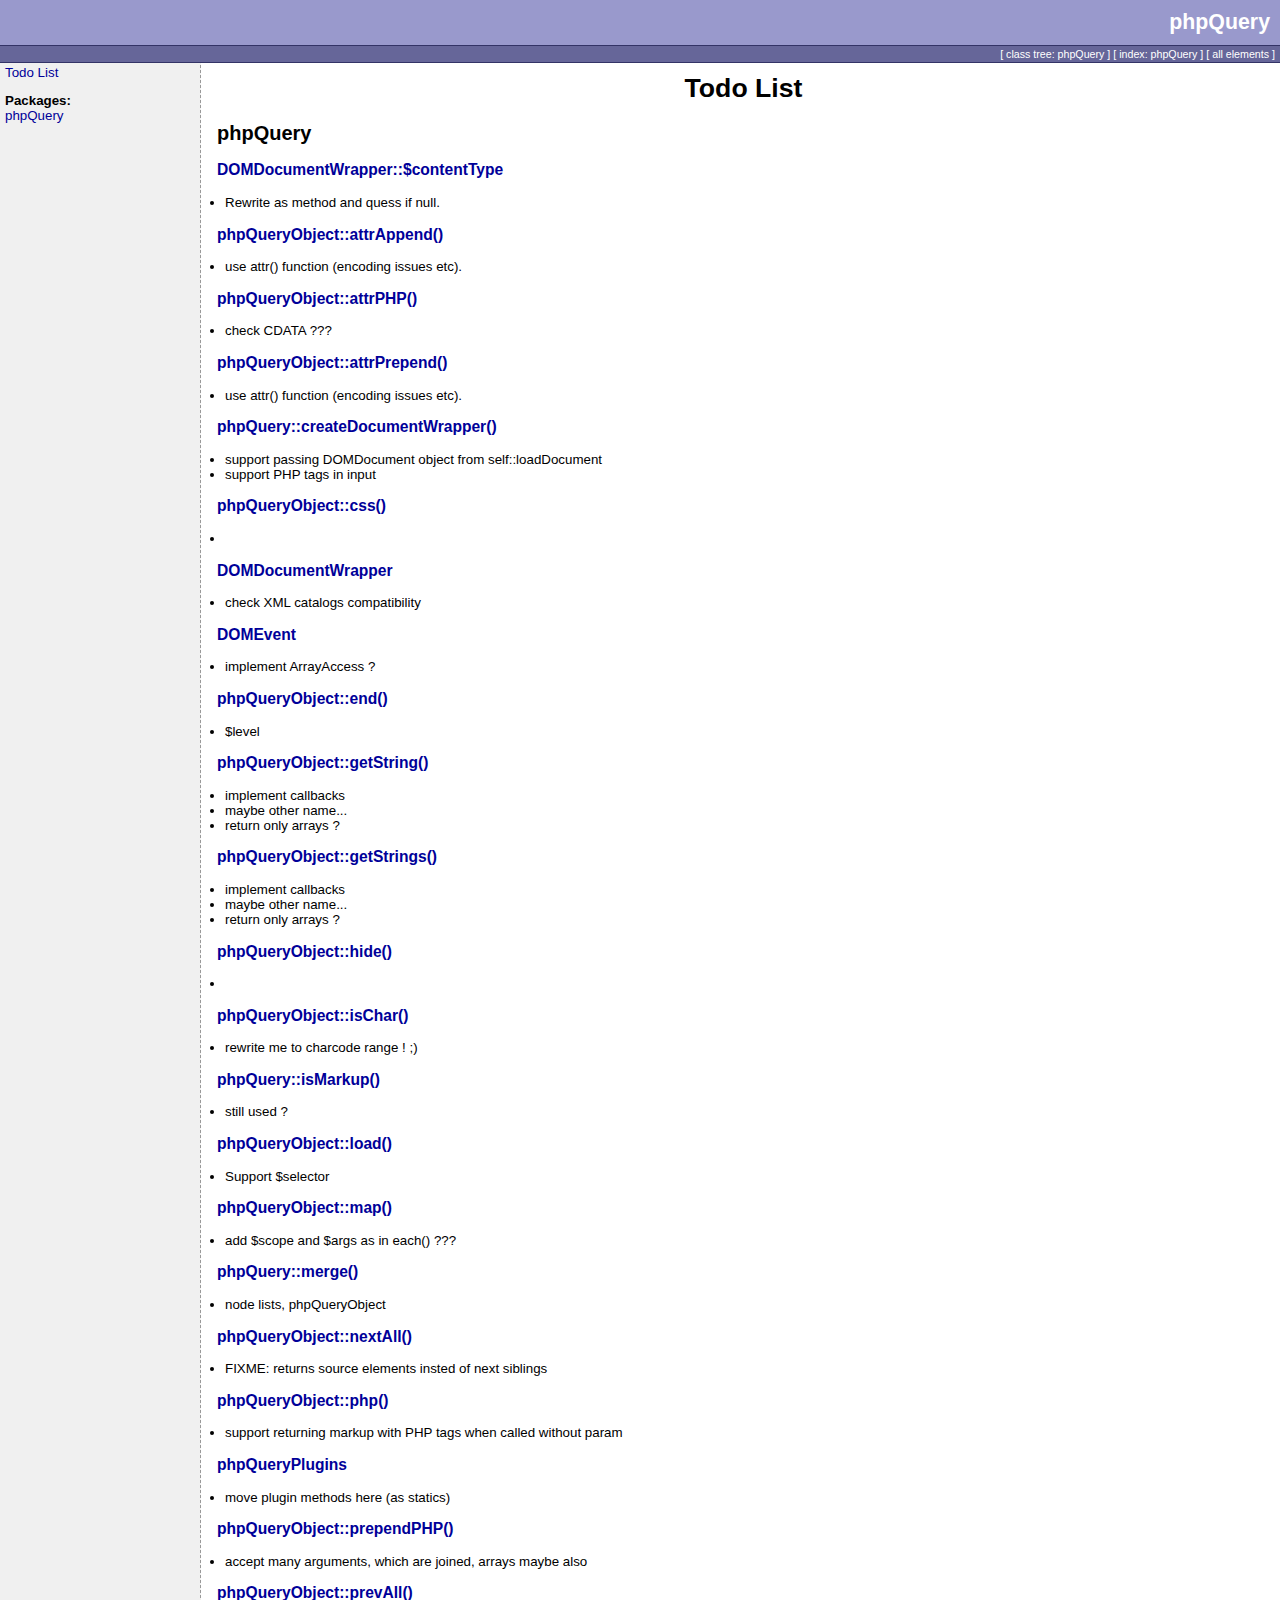
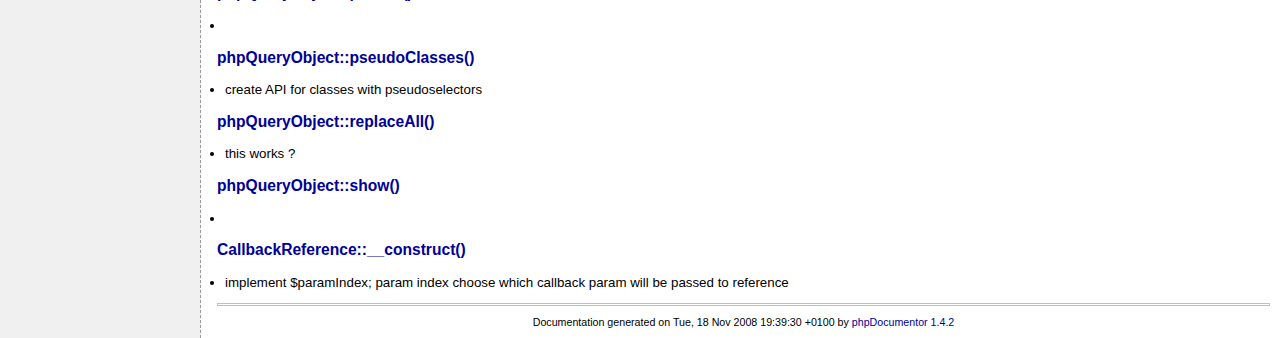
<file: s1.plopan.com/parser/phpQuery/api-reference/todolist.html>
<html>
<head>
<title>Todo List</title>
<link rel="stylesheet" type="text/css" href="media/style.css">
</head>
<body>

<table border="0" cellspacing="0" cellpadding="0" height="48" width="100%">
  <tr>
    <td class="header_top">phpQuery</td>
  </tr>
  <tr><td class="header_line"><img src="media/empty.png" width="1" height="1" border="0" alt=""  /></td></tr>
  <tr>
    <td class="header_menu">
        
                                    
                              		  [ <a href="classtrees_phpQuery.html" class="menu">class tree: phpQuery</a> ]
		  [ <a href="elementindex_phpQuery.html" class="menu">index: phpQuery</a> ]
		  	    [ <a href="elementindex.html" class="menu">all elements</a> ]
    </td>
  </tr>
  <tr><td class="header_line"><img src="media/empty.png" width="1" height="1" border="0" alt=""  /></td></tr>
</table>

<table width="100%" border="0" cellpadding="0" cellspacing="0">
  <tr valign="top">
    <td width="200" class="menu">
	<div id="todolist">
			<p><a href="todolist.html">Todo List</a></p>
	</div>
      <b>Packages:</b><br />
              <a href="li_phpQuery.html">phpQuery</a><br />
            <br /><br />
                  
      
                </td>
    <td>
      <table cellpadding="10" cellspacing="0" width="100%" border="0"><tr><td valign="top">

<div align="center"><h1>Todo List</h1></div>
<h2>phpQuery</h2>
<h3><a href="phpQuery/DOMDocumentWrapper.html#var$contentType">DOMDocumentWrapper::$contentType</a></h3>
<ul>
    <li>Rewrite as method and quess if null.</li>
</ul>
<h3><a href="phpQuery/phpQueryObject.html#methodattrAppend">phpQueryObject::attrAppend()</a></h3>
<ul>
    <li>use attr() function (encoding issues etc).</li>
</ul>
<h3><a href="phpQuery/phpQueryObject.html#methodattrPHP">phpQueryObject::attrPHP()</a></h3>
<ul>
    <li>check CDATA ???</li>
</ul>
<h3><a href="phpQuery/phpQueryObject.html#methodattrPrepend">phpQueryObject::attrPrepend()</a></h3>
<ul>
    <li>use attr() function (encoding issues etc).</li>
</ul>
<h3><a href="phpQuery/phpQuery.html#methodcreateDocumentWrapper">phpQuery::createDocumentWrapper()</a></h3>
<ul>
    <li>support passing DOMDocument object from self::loadDocument</li>
    <li>support PHP tags in input</li>
</ul>
<h3><a href="phpQuery/phpQueryObject.html#methodcss">phpQueryObject::css()</a></h3>
<ul>
    <li></li>
</ul>
<h3><a href="phpQuery/DOMDocumentWrapper.html">DOMDocumentWrapper</a></h3>
<ul>
    <li>check XML catalogs compatibility</li>
</ul>
<h3><a href="phpQuery/DOMEvent.html">DOMEvent</a></h3>
<ul>
    <li>implement ArrayAccess ?</li>
</ul>
<h3><a href="phpQuery/phpQueryObject.html#methodend">phpQueryObject::end()</a></h3>
<ul>
    <li>$level</li>
</ul>
<h3><a href="phpQuery/phpQueryObject.html#methodgetString">phpQueryObject::getString()</a></h3>
<ul>
    <li>implement callbacks</li>
    <li>maybe other name...</li>
    <li>return only arrays ?</li>
</ul>
<h3><a href="phpQuery/phpQueryObject.html#methodgetStrings">phpQueryObject::getStrings()</a></h3>
<ul>
    <li>implement callbacks</li>
    <li>maybe other name...</li>
    <li>return only arrays ?</li>
</ul>
<h3><a href="phpQuery/phpQueryObject.html#methodhide">phpQueryObject::hide()</a></h3>
<ul>
    <li></li>
</ul>
<h3><a href="phpQuery/phpQueryObject.html#methodisChar">phpQueryObject::isChar()</a></h3>
<ul>
    <li>rewrite me to charcode range ! ;)</li>
</ul>
<h3><a href="phpQuery/phpQuery.html#methodisMarkup">phpQuery::isMarkup()</a></h3>
<ul>
    <li>still used ?</li>
</ul>
<h3><a href="phpQuery/phpQueryObject.html#methodload">phpQueryObject::load()</a></h3>
<ul>
    <li>Support $selector</li>
</ul>
<h3><a href="phpQuery/phpQueryObject.html#methodmap">phpQueryObject::map()</a></h3>
<ul>
    <li>add $scope and $args as in each() ???</li>
</ul>
<h3><a href="phpQuery/phpQuery.html#methodmerge">phpQuery::merge()</a></h3>
<ul>
    <li>node lists, phpQueryObject</li>
</ul>
<h3><a href="phpQuery/phpQueryObject.html#methodnextAll">phpQueryObject::nextAll()</a></h3>
<ul>
    <li>FIXME: returns source elements insted of next siblings</li>
</ul>
<h3><a href="phpQuery/phpQueryObject.html#methodphp">phpQueryObject::php()</a></h3>
<ul>
    <li>support returning markup with PHP tags when called without param</li>
</ul>
<h3><a href="phpQuery/phpQueryPlugins.html">phpQueryPlugins</a></h3>
<ul>
    <li>move plugin methods here (as statics)</li>
</ul>
<h3><a href="phpQuery/phpQueryObject.html#methodprependPHP">phpQueryObject::prependPHP()</a></h3>
<ul>
    <li>accept many arguments, which are joined, arrays maybe also</li>
</ul>
<h3><a href="phpQuery/phpQueryObject.html#methodprevAll">phpQueryObject::prevAll()</a></h3>
<ul>
    <li></li>
</ul>
<h3><a href="phpQuery/phpQueryObject.html#methodpseudoClasses">phpQueryObject::pseudoClasses()</a></h3>
<ul>
    <li>create API for classes with pseudoselectors</li>
</ul>
<h3><a href="phpQuery/phpQueryObject.html#methodreplaceAll">phpQueryObject::replaceAll()</a></h3>
<ul>
    <li>this works ?</li>
</ul>
<h3><a href="phpQuery/phpQueryObject.html#methodshow">phpQueryObject::show()</a></h3>
<ul>
    <li></li>
</ul>
<h3><a href="phpQuery/CallbackReference.html#method__construct">CallbackReference::__construct()</a></h3>
<ul>
    <li>implement $paramIndex; param index choose which callback param will be passed to reference</li>
</ul>
        <div class="credit">
		    <hr />
		    Documentation generated on Tue, 18 Nov 2008 19:39:30 +0100 by <a href="http://www.phpdoc.org">phpDocumentor 1.4.2</a>
	      </div>
      </td></tr></table>
    </td>
  </tr>
</table>

</body>
</html>
</file>
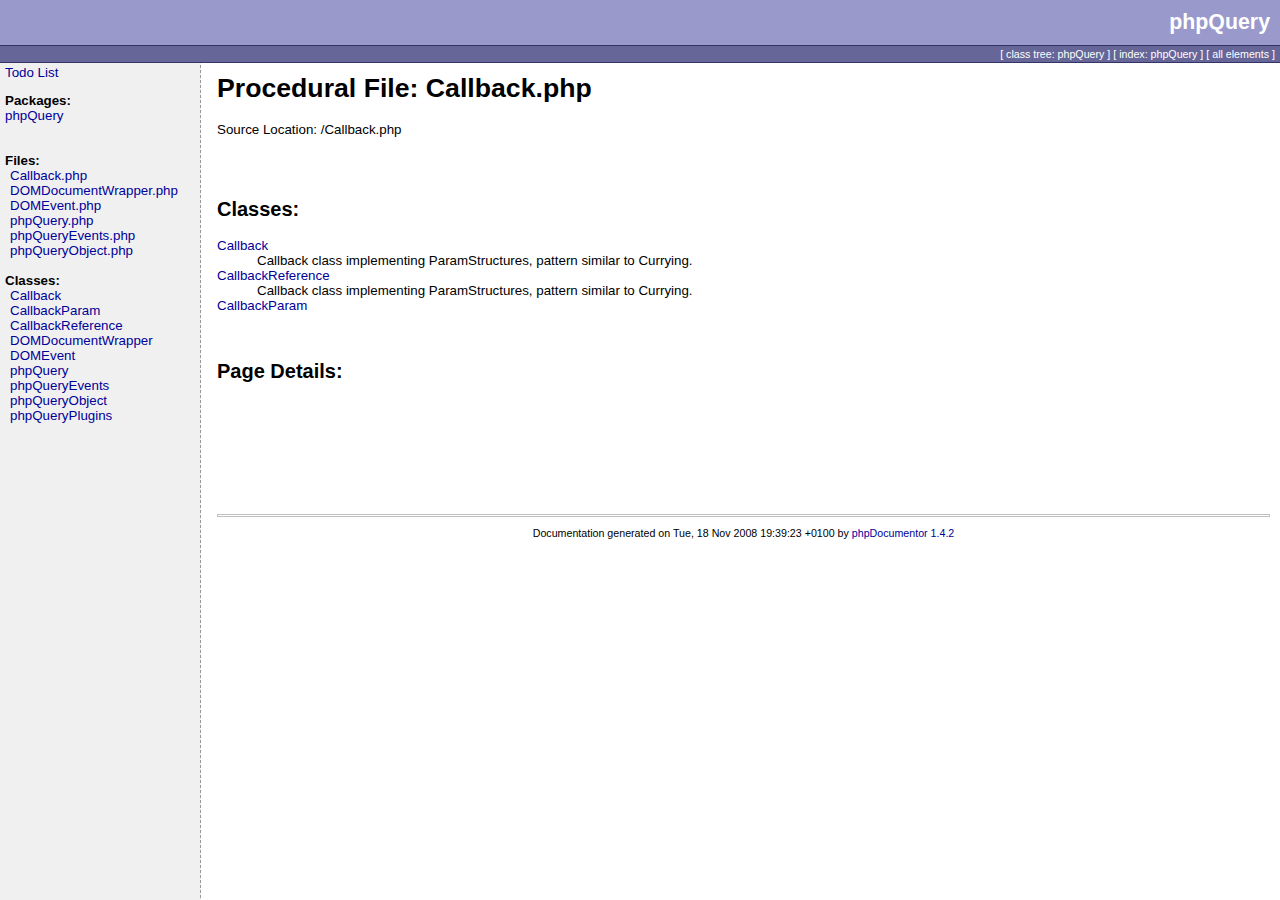
<file: s1.plopan.com/parser/phpQuery/api-reference/phpQuery/_Callback.php.html>
<html>
<head>
<title>Docs for page Callback.php</title>
<link rel="stylesheet" type="text/css" href="../media/style.css">
</head>
<body>

<table border="0" cellspacing="0" cellpadding="0" height="48" width="100%">
  <tr>
    <td class="header_top">phpQuery</td>
  </tr>
  <tr><td class="header_line"><img src="../media/empty.png" width="1" height="1" border="0" alt=""  /></td></tr>
  <tr>
    <td class="header_menu">
        
                                    
                              		  [ <a href="../classtrees_phpQuery.html" class="menu">class tree: phpQuery</a> ]
		  [ <a href="../elementindex_phpQuery.html" class="menu">index: phpQuery</a> ]
		  	    [ <a href="../elementindex.html" class="menu">all elements</a> ]
    </td>
  </tr>
  <tr><td class="header_line"><img src="../media/empty.png" width="1" height="1" border="0" alt=""  /></td></tr>
</table>

<table width="100%" border="0" cellpadding="0" cellspacing="0">
  <tr valign="top">
    <td width="200" class="menu">
	<div id="todolist">
			<p><a href="../todolist.html">Todo List</a></p>
	</div>
      <b>Packages:</b><br />
              <a href="../li_phpQuery.html">phpQuery</a><br />
            <br /><br />
                        <b>Files:</b><br />
      	  <div class="package">
			<a href="../phpQuery/_Callback.php.html">		Callback.php
		</a><br>
			<a href="../phpQuery/_DOMDocumentWrapper.php.html">		DOMDocumentWrapper.php
		</a><br>
			<a href="../phpQuery/_DOMEvent.php.html">		DOMEvent.php
		</a><br>
			<a href="../phpQuery/_phpQuery.php.html">		phpQuery.php
		</a><br>
			<a href="../phpQuery/_phpQueryEvents.php.html">		phpQueryEvents.php
		</a><br>
			<a href="../phpQuery/_phpQueryObject.php.html">		phpQueryObject.php
		</a><br>
	  </div><br />
      
      
            <b>Classes:</b><br />
        <div class="package">
		    		<a href="../phpQuery/Callback.html">Callback</a><br />
	    		<a href="../phpQuery/CallbackParam.html">CallbackParam</a><br />
	    		<a href="../phpQuery/CallbackReference.html">CallbackReference</a><br />
	    		<a href="../phpQuery/DOMDocumentWrapper.html">DOMDocumentWrapper</a><br />
	    		<a href="../phpQuery/DOMEvent.html">DOMEvent</a><br />
	    		<a href="../phpQuery/phpQuery.html">phpQuery</a><br />
	    		<a href="../phpQuery/phpQueryEvents.html">phpQueryEvents</a><br />
	    		<a href="../phpQuery/phpQueryObject.html">phpQueryObject</a><br />
	    		<a href="../phpQuery/phpQueryPlugins.html">phpQueryPlugins</a><br />
	  </div>
                </td>
    <td>
      <table cellpadding="10" cellspacing="0" width="100%" border="0"><tr><td valign="top">

<h1>Procedural File: Callback.php</h1>
Source Location: /Callback.php<br /><br />

<br>
<br>

<div class="contents">
<h2>Classes:</h2>
<dt><a href="../phpQuery/Callback.html">Callback</a></dt>
	<dd>Callback class implementing ParamStructures, pattern similar to Currying.</dd>
<dt><a href="../phpQuery/CallbackReference.html">CallbackReference</a></dt>
	<dd>Callback class implementing ParamStructures, pattern similar to Currying.</dd>
<dt><a href="../phpQuery/CallbackParam.html">CallbackParam</a></dt>
	<dd></dd>
</div><br /><br />

<h2>Page Details:</h2>
<br /><br />
<br /><br />
<br /><br />
<br />

        <div class="credit">
		    <hr />
		    Documentation generated on Tue, 18 Nov 2008 19:39:23 +0100 by <a href="http://www.phpdoc.org">phpDocumentor 1.4.2</a>
	      </div>
      </td></tr></table>
    </td>
  </tr>
</table>

</body>
</html>
</file>
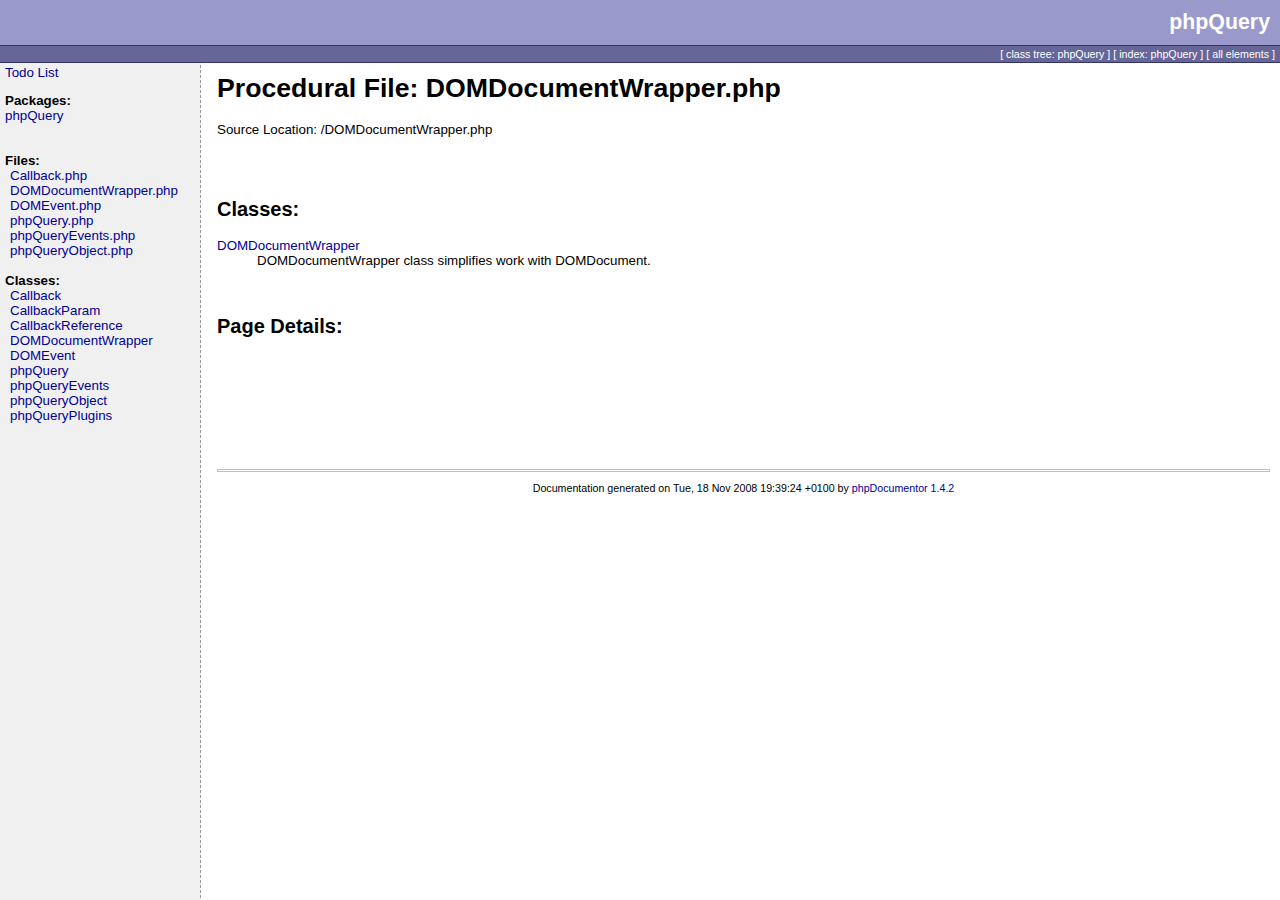
<file: s1.plopan.com/parser/phpQuery/api-reference/phpQuery/_DOMDocumentWrapper.php.html>
<html>
<head>
<title>Docs for page DOMDocumentWrapper.php</title>
<link rel="stylesheet" type="text/css" href="../media/style.css">
</head>
<body>

<table border="0" cellspacing="0" cellpadding="0" height="48" width="100%">
  <tr>
    <td class="header_top">phpQuery</td>
  </tr>
  <tr><td class="header_line"><img src="../media/empty.png" width="1" height="1" border="0" alt=""  /></td></tr>
  <tr>
    <td class="header_menu">
        
                                    
                              		  [ <a href="../classtrees_phpQuery.html" class="menu">class tree: phpQuery</a> ]
		  [ <a href="../elementindex_phpQuery.html" class="menu">index: phpQuery</a> ]
		  	    [ <a href="../elementindex.html" class="menu">all elements</a> ]
    </td>
  </tr>
  <tr><td class="header_line"><img src="../media/empty.png" width="1" height="1" border="0" alt=""  /></td></tr>
</table>

<table width="100%" border="0" cellpadding="0" cellspacing="0">
  <tr valign="top">
    <td width="200" class="menu">
	<div id="todolist">
			<p><a href="../todolist.html">Todo List</a></p>
	</div>
      <b>Packages:</b><br />
              <a href="../li_phpQuery.html">phpQuery</a><br />
            <br /><br />
                        <b>Files:</b><br />
      	  <div class="package">
			<a href="../phpQuery/_Callback.php.html">		Callback.php
		</a><br>
			<a href="../phpQuery/_DOMDocumentWrapper.php.html">		DOMDocumentWrapper.php
		</a><br>
			<a href="../phpQuery/_DOMEvent.php.html">		DOMEvent.php
		</a><br>
			<a href="../phpQuery/_phpQuery.php.html">		phpQuery.php
		</a><br>
			<a href="../phpQuery/_phpQueryEvents.php.html">		phpQueryEvents.php
		</a><br>
			<a href="../phpQuery/_phpQueryObject.php.html">		phpQueryObject.php
		</a><br>
	  </div><br />
      
      
            <b>Classes:</b><br />
        <div class="package">
		    		<a href="../phpQuery/Callback.html">Callback</a><br />
	    		<a href="../phpQuery/CallbackParam.html">CallbackParam</a><br />
	    		<a href="../phpQuery/CallbackReference.html">CallbackReference</a><br />
	    		<a href="../phpQuery/DOMDocumentWrapper.html">DOMDocumentWrapper</a><br />
	    		<a href="../phpQuery/DOMEvent.html">DOMEvent</a><br />
	    		<a href="../phpQuery/phpQuery.html">phpQuery</a><br />
	    		<a href="../phpQuery/phpQueryEvents.html">phpQueryEvents</a><br />
	    		<a href="../phpQuery/phpQueryObject.html">phpQueryObject</a><br />
	    		<a href="../phpQuery/phpQueryPlugins.html">phpQueryPlugins</a><br />
	  </div>
                </td>
    <td>
      <table cellpadding="10" cellspacing="0" width="100%" border="0"><tr><td valign="top">

<h1>Procedural File: DOMDocumentWrapper.php</h1>
Source Location: /DOMDocumentWrapper.php<br /><br />

<br>
<br>

<div class="contents">
<h2>Classes:</h2>
<dt><a href="../phpQuery/DOMDocumentWrapper.html">DOMDocumentWrapper</a></dt>
	<dd>DOMDocumentWrapper class simplifies work with DOMDocument.</dd>
</div><br /><br />

<h2>Page Details:</h2>
<br /><br />
<br /><br />
<br /><br />
<br />

        <div class="credit">
		    <hr />
		    Documentation generated on Tue, 18 Nov 2008 19:39:24 +0100 by <a href="http://www.phpdoc.org">phpDocumentor 1.4.2</a>
	      </div>
      </td></tr></table>
    </td>
  </tr>
</table>

</body>
</html>
</file>
<file: s1.plopan.com/Project2/style.css>
body{
	margin: 5px;
}
.portfolio{
	min-height: 50px;
	-background-color: rgba(0,255,0,0.2);
	font-family: 'Lato', sans-serif;
	text-align: center;
	padding: 50px;
}
.portfolio span.h2{
	font-size: 41pt;
	color: #2d3950;
	display: block;
	line-height: 1.5em;
}
.portfolio span{
	font-size: 15pt;
	color: #909090;
}
.portfolio .gallery{
	font-size: 0;
	margin: auto;
	margin-top: 65px;
	max-width: 1170px;
}
.portfolio .item{
	font-size: 14pt;
	display: inline-block;
	padding:15px;
	position: relative;
	-z-index: 1;
}
.portfolio .img{
	position: relative;
	height: 260px;
	width: 360px;
	margin: auto;
	border-radius: 5px;
}
.portfolio .img1 {
	background: url('img1.gif') 50% 50% no-repeat;
}
.portfolio .img2 {
	background: url('img2.gif') 50% 50% no-repeat;
}
.portfolio .img3 {
	background: url('img3.gif') 20% 70% no-repeat;
}
.portfolio .img4 {
	background: url('img4.gif') 50% 50% no-repeat;
}
.portfolio .img5 {
	background: url('img5.gif') 50% 50% no-repeat;
}
.portfolio .img6 {
	background: url('img6.gif') 50% 50% no-repeat;
}
.portfolio .overlain{
	content: '';
	height: 260px;
	width: 360px;
	border-radius: 5px;
	background-color: rgba(37,166,247,0.9);
	position: absolute;
    top: 15px;
    left: 15px;
    opacity: 0;
    transition: opacity 1s;
}
.portfolio .overlain:hover{
	opacity:1;
}
.portfolio .gallery button{
	padding: 0;
	margin: 0;
	width: 40px;
	height: 40px;
	border: 1px solid white;
	background-color: transparent;
	position: relative;
    top: calc(50% - 30px);
    margin: 10px;
    outline: none;
}
.portfolio .gallery button:hover{
	background-color: #25a6f7;
    transform: rotateX(360deg);
	transition:transform 1s;
}
.portfolio .lens{
	background: url(lens.png) 50% 50% no-repeat;
}
.portfolio .link{
	background: url(link.png) 50% 50% no-repeat;
}
.gallery_white-bg{
	background-color: rgba(255,255,255,0.9);
	width: 100%;
	height: 100%;
	position: fixed;
	top:0;
	left:0;
	display: none;	
}
.gallery_full-size-picture{
	position: absolute;
	top: 50%;
    left: 50%;
    transform: translate(-50%, -50%);
	max-width: 1170px;
}	
.gallery_full-size-picture img{
	outline: 3px solid #999;
	border-radius: 2px;
	display: none;
}
img.gallery_full-size-picture_display{
	display: block;
}
.gallery_close{
	position: absolute;
	top:-20px;
	right: 2.5%;
	width: 40px;
	height: 40px;
	background: #25a6f7 url(close.png) 50% 50% no-repeat;
	outline: none;
	border: none;
}
.gallery_close:hover{
	background-color: #f74c26;
}
</file>
<file: s1.plopan.com/parser/phpQuery/api-reference/media/style.css>
.php {
	padding: 1em;
}
.php-src { font-family: 'Courier New', Courier, monospace; font-weight: normal; }

body
{
  color:              #000000;
  background-color:   #ffffff;
  background-image:   url("background.png");
  background-repeat:  repeat-y;
  font-family:        tahoma, verdana, arial, sans-serif;
  font-size:          10pt;
  margin:             0;
  padding:            0;
}

a
{
  color:              #000099;
  background-color:   transparent;
  text-decoration:    none;
}

a:hover
{
  text-decoration:    underline;
}

a.menu
{
  color:              #ffffff;
  background-color:   transparent;
}

td
{
  font-size:          10pt;
}

td.header_top
{
  color:              #ffffff;
  background-color:   #9999cc;
  font-size:          16pt;
  font-weight:        bold;
  text-align:         right;
  padding:            10px;
}

td.header_line
{
  color:              #ffffff;
  background-color:   #333366;
}

td.header_menu
{
  color:              #ffffff;
  background-color:   #666699;
  font-size:          8pt;
  text-align:         right;
  padding:            2px;
  padding-right:      5px;
}

td.menu
{
  padding:            2px;
  padding-left:       5px;
}

td.code_border
{
  color:              #000000;
  background-color:   #c0c0c0;
}

td.code
{
  color:              #000000;
  background-color:   #f0f0f0;
}

td.type
{
  font-style:         italic;
}

div.credit
{
  font-size:          8pt;
  text-align:         center;
}

div.package
{
  padding-left:       5px;
}

div.tags
{
  padding-left:       15px;
}

div.function
{
  padding-left:       15px;
}

div.top
{
  font-size:          8pt;
}

div.warning
{
  color:              #ff0000;
  background-color:   transparent;
}

div.description
{
  padding-left:       15px;
}

hr
{
  height:             1px;
  border-style:       solid;
  border-color:       #c0c0c0;
  margin-top:         10px;
  margin-bottom:      10px;
}

span.smalllinenumber
{
  font-size:          8pt;
}

ul {
	margin-left:		0px;
	padding-left:		8px;
}
/* Syntax highlighting */

.src-code { background-color: #f5f5f5; border: 1px solid #ccc9a4; padding: 0 0 0 1em; margin : 0px;
            font-family: 'Courier New', Courier, monospace; font-weight: normal; }
.src-line {  font-family: 'Courier New', Courier, monospace; font-weight: normal; }

.src-comm { color: green; }
.src-id {  }
.src-inc { color: #0000FF; }
.src-key { color: #0000FF; }
.src-num { color: #CC0000; }
.src-str { color: #66cccc; }
.src-sym { font-weight: bold; }
.src-var { }

.src-php { font-weight: bold; }

.src-doc { color: #009999 }
.src-doc-close-template { color: #0000FF }
.src-doc-coretag { color: #0099FF; font-weight: bold }
.src-doc-inlinetag { color: #0099FF }
.src-doc-internal { color: #6699cc }
.src-doc-tag { color: #0080CC }
.src-doc-template { color: #0000FF }
.src-doc-type { font-style: italic }
.src-doc-var { font-style: italic }

.tute-tag { color: #009999 }
.tute-attribute-name { color: #0000FF }
.tute-attribute-value { color: #0099FF }
.tute-entity { font-weight: bold; }
.tute-comment { font-style: italic }
.tute-inline-tag { color: #636311; font-weight: bold }

/* tutorial */

.authors {  }
.author { font-style: italic; font-weight: bold }
.author-blurb { margin: .5em 0em .5em 2em; font-size: 85%; font-weight: normal; font-style: normal }
.example { border: 1px dashed #999999; background-color: #EEEEEE; padding: .5em; }
.listing { border: 1px dashed #999999; background-color: #EEEEEE; padding: .5em; white-space: nowrap; }
.release-info { font-size: 85%; font-style: italic; margin: 1em 0em }
.ref-title-box {  }
.ref-title {  }
.ref-purpose { font-style: italic; color: #666666 }
.ref-synopsis {  }
.title { font-weight: bold; margin: 1em 0em 0em 0em; padding: .25em; border: 2px solid #999999; background-color: #9999CC  }
.cmd-synopsis { margin: 1em 0em }
.cmd-title { font-weight: bold }
.toc { margin-left: 2em; padding-left: 0em }
</file>
